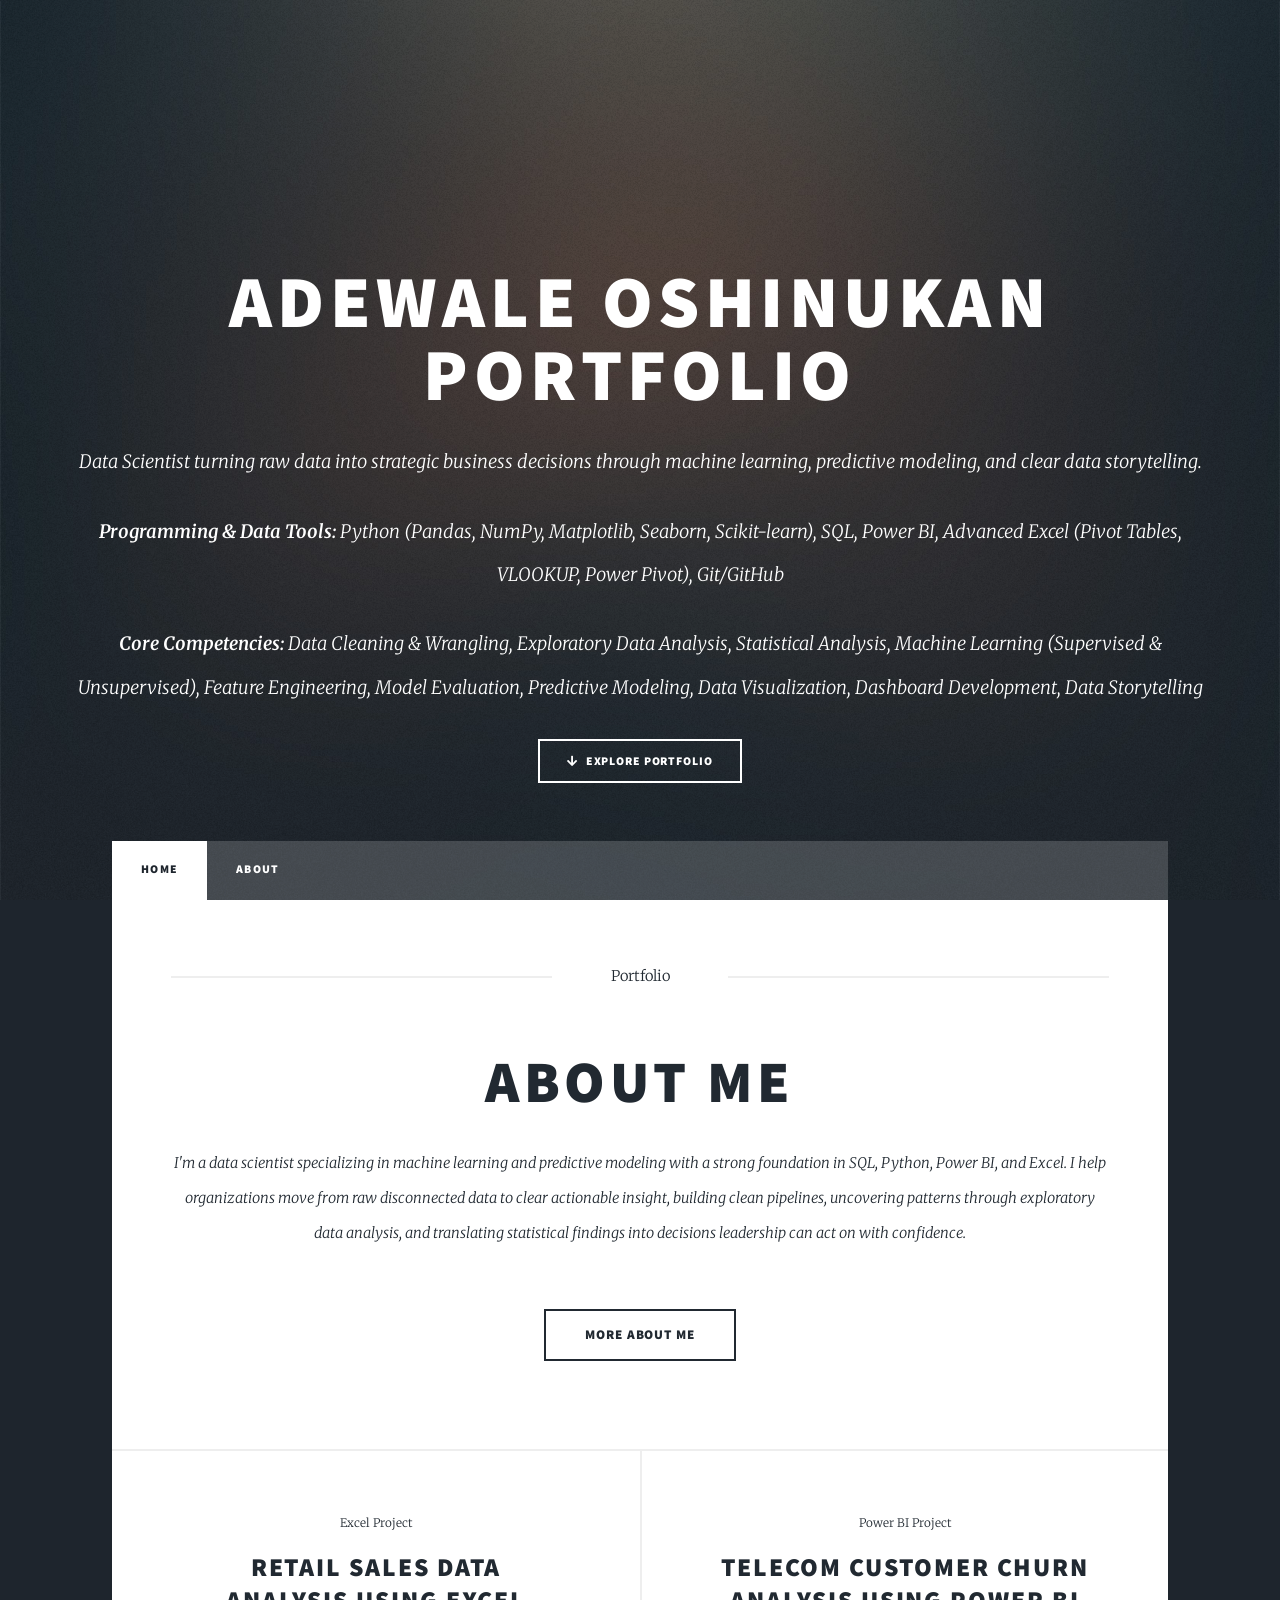
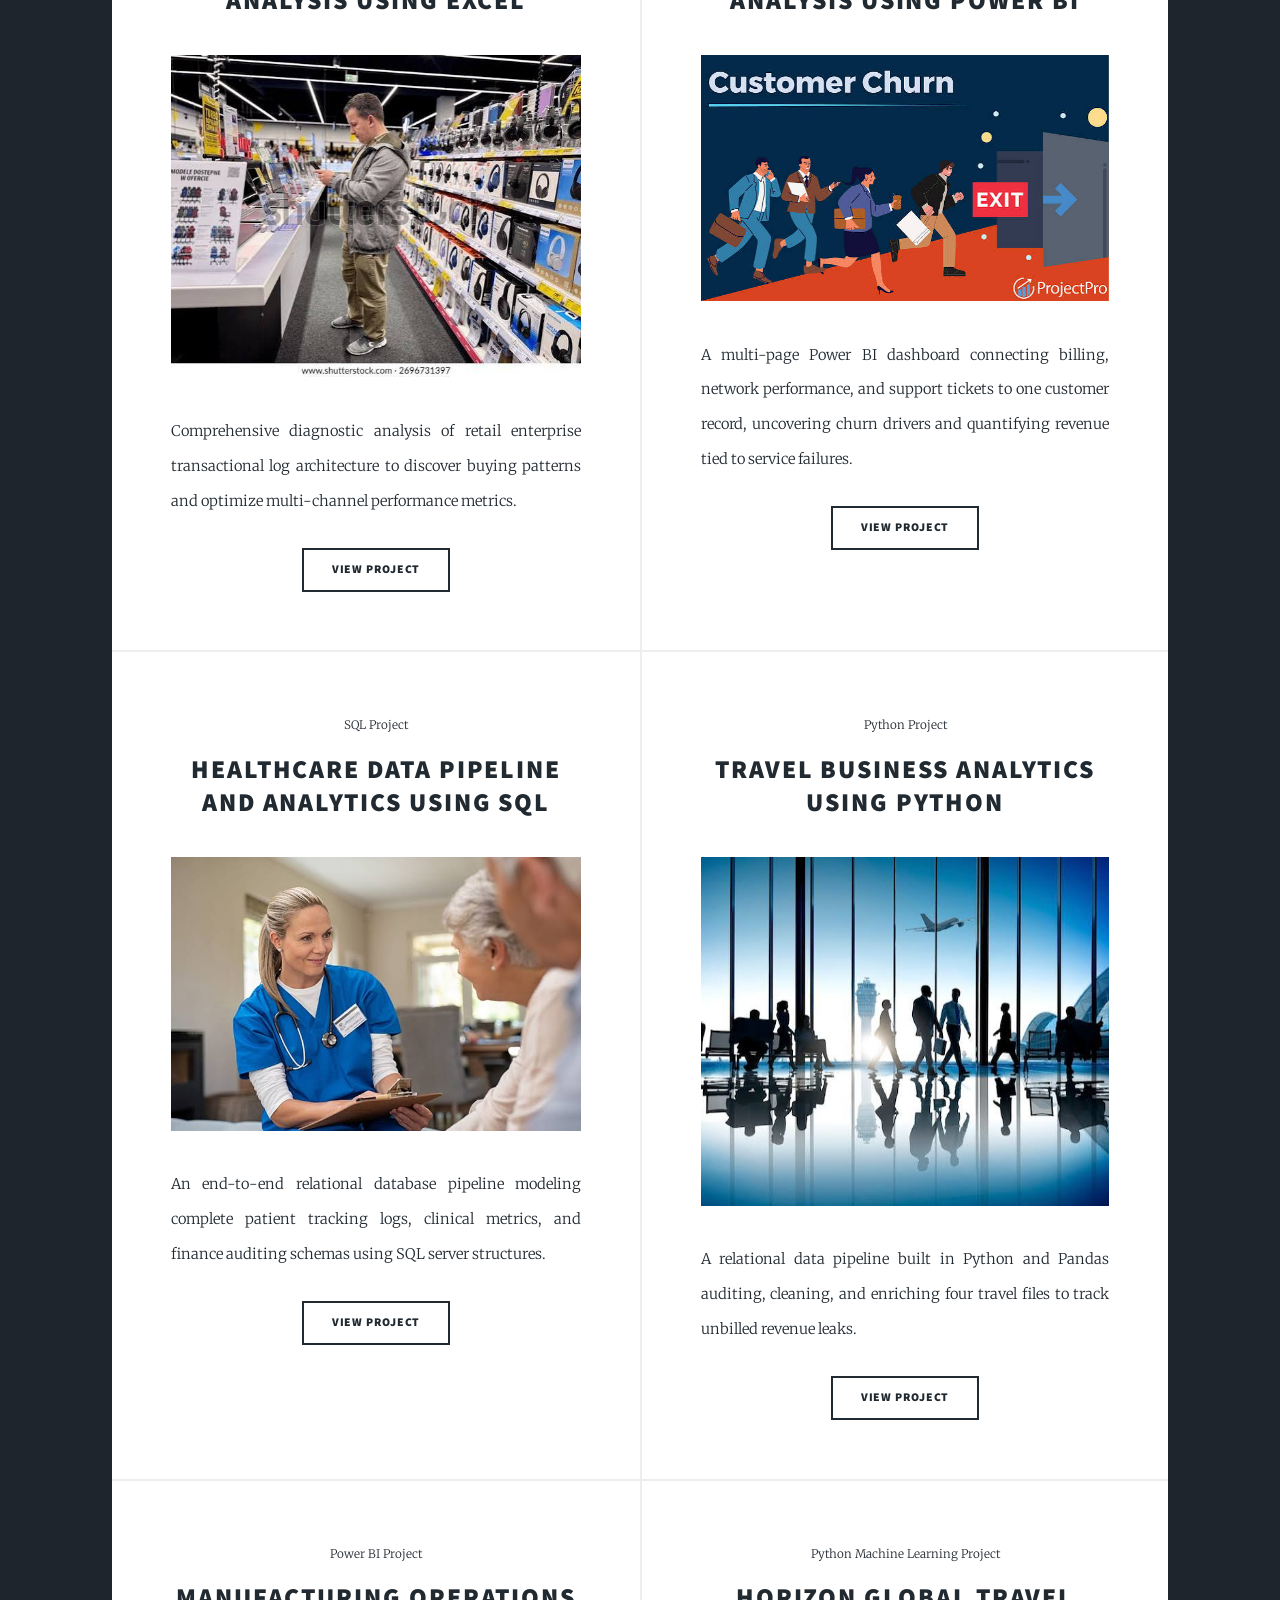
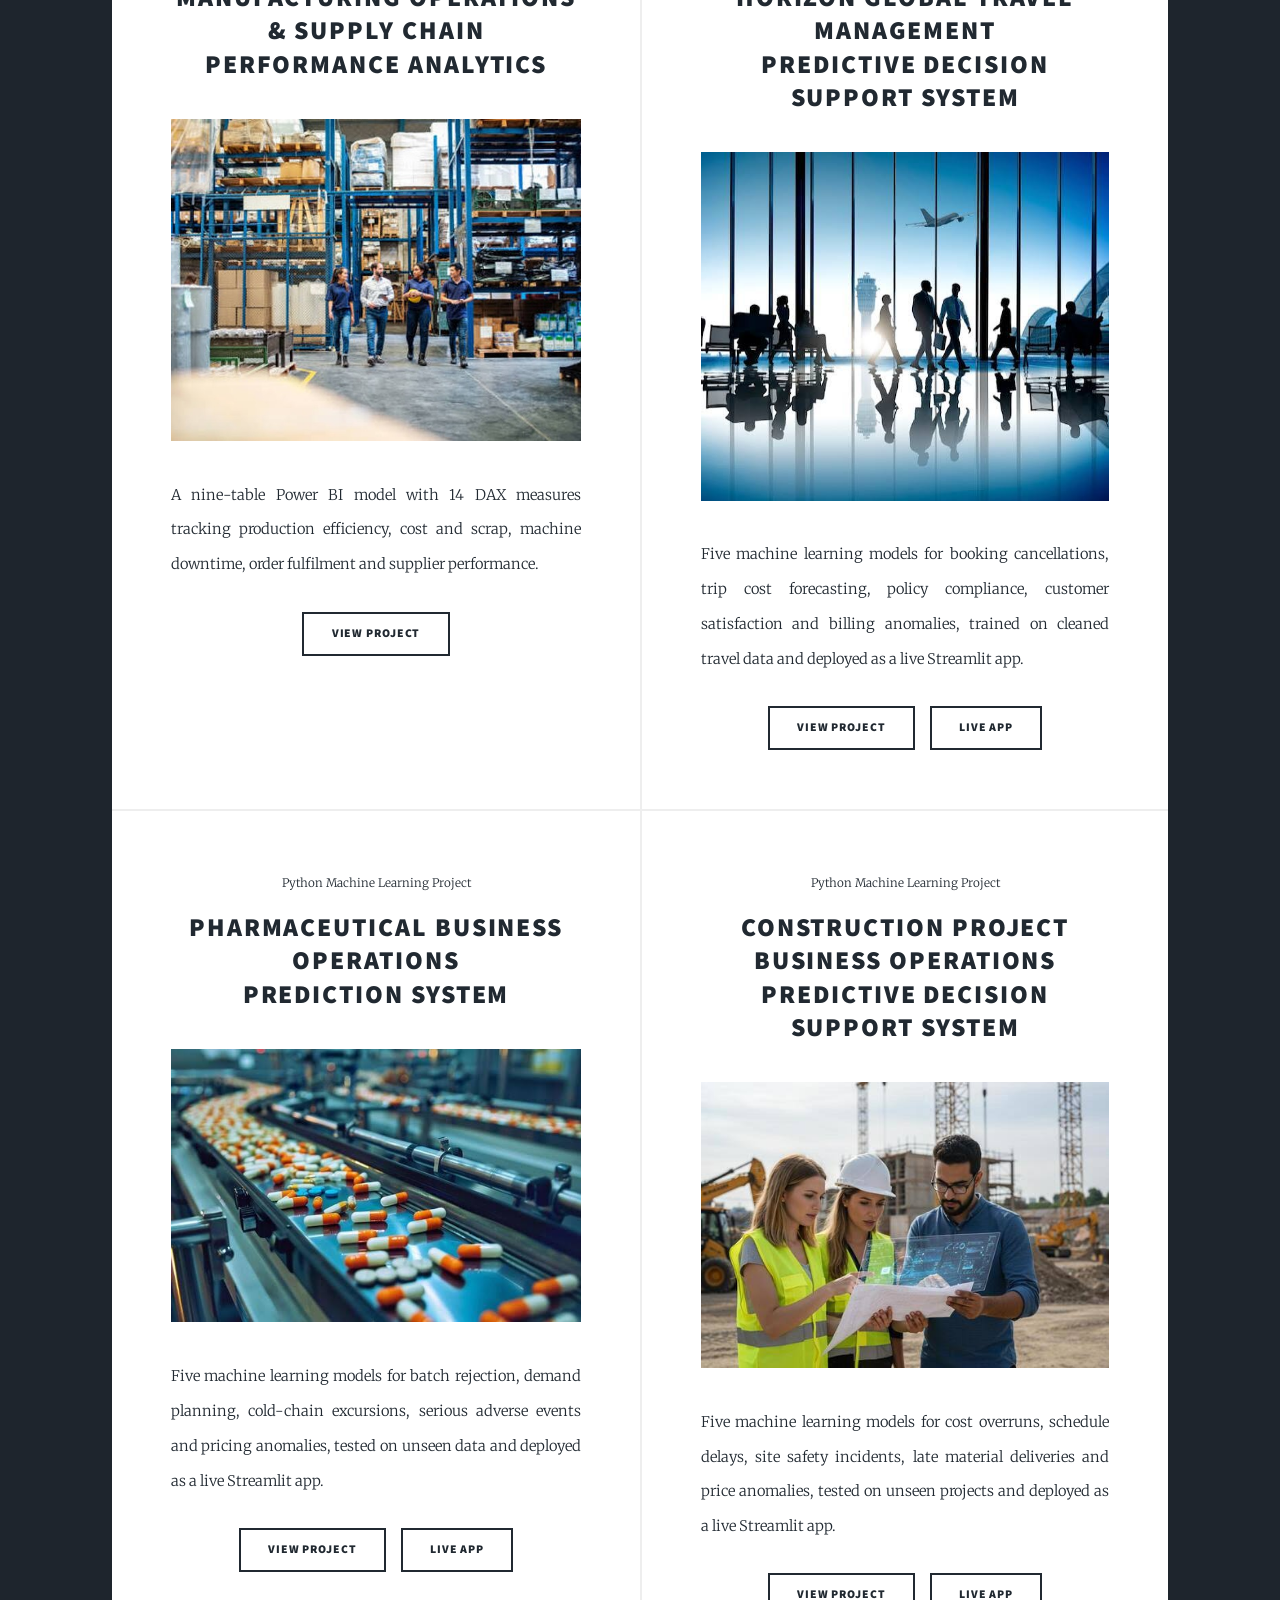
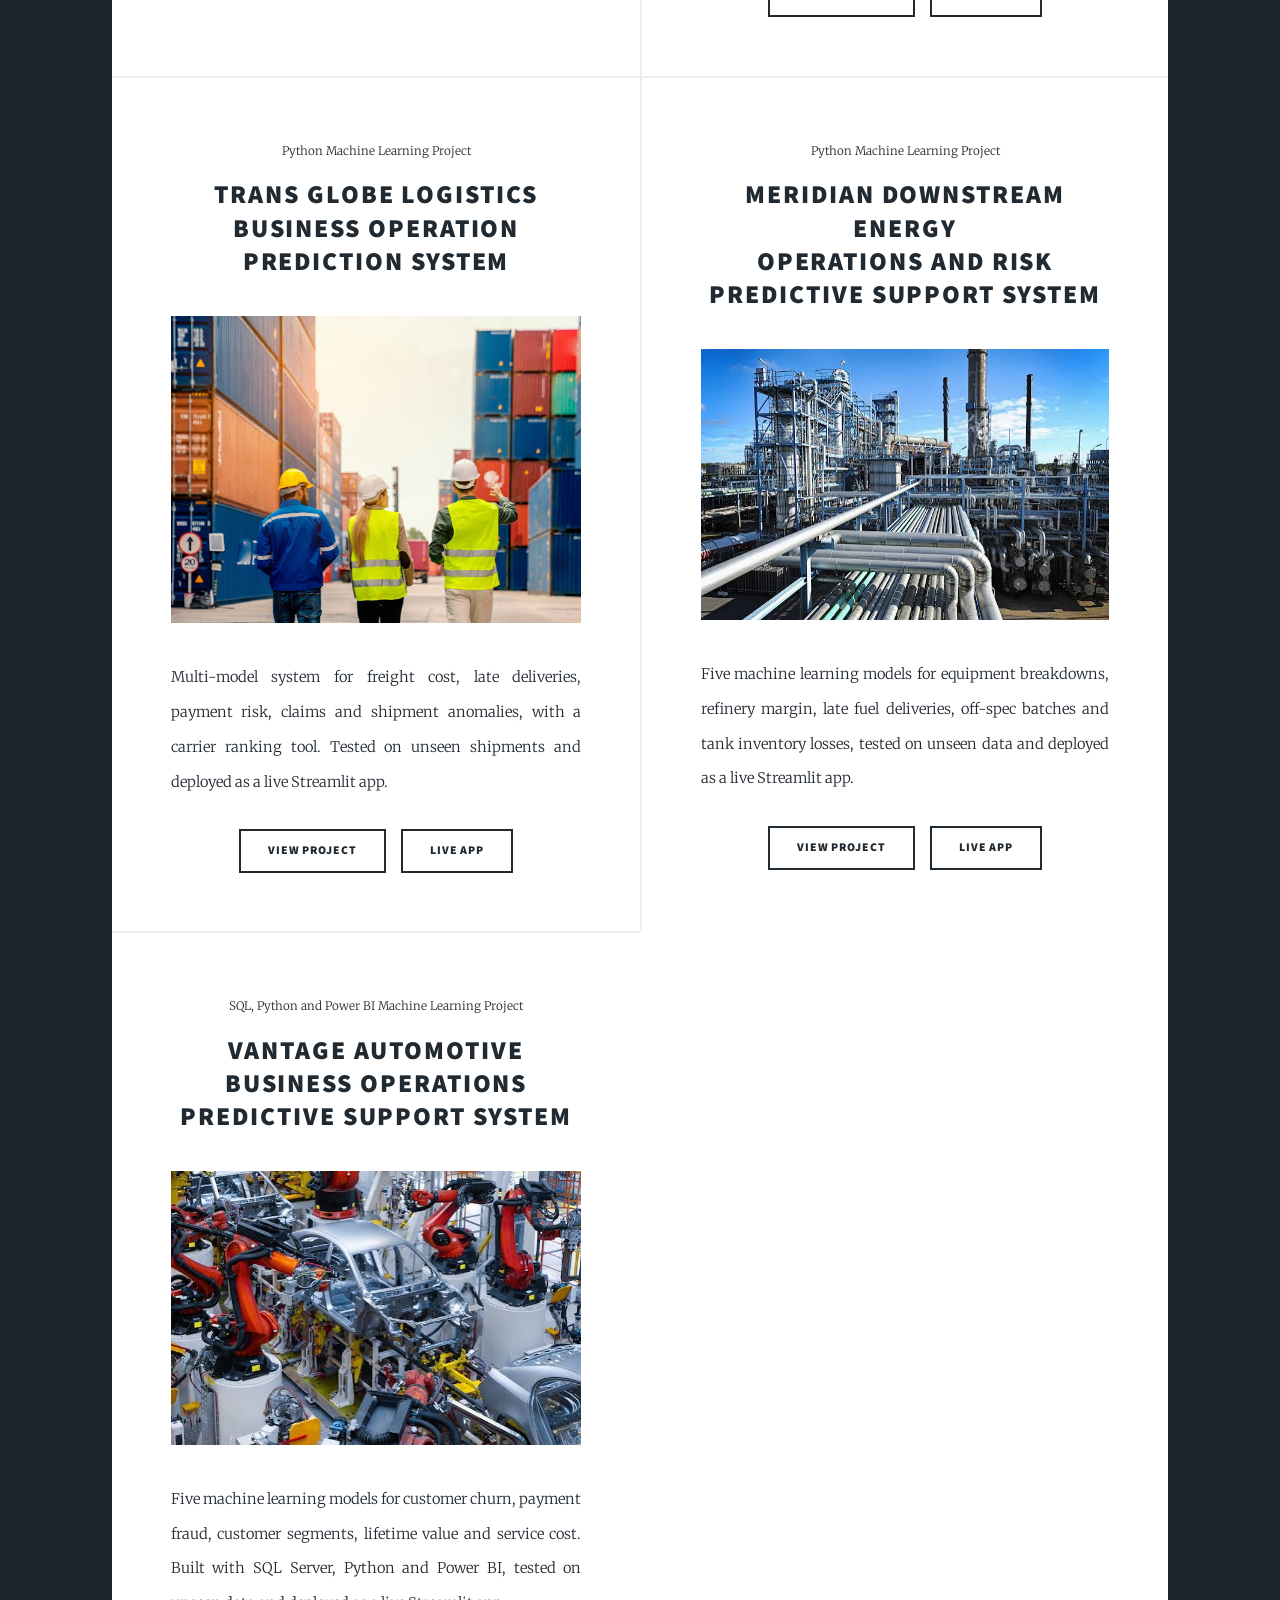
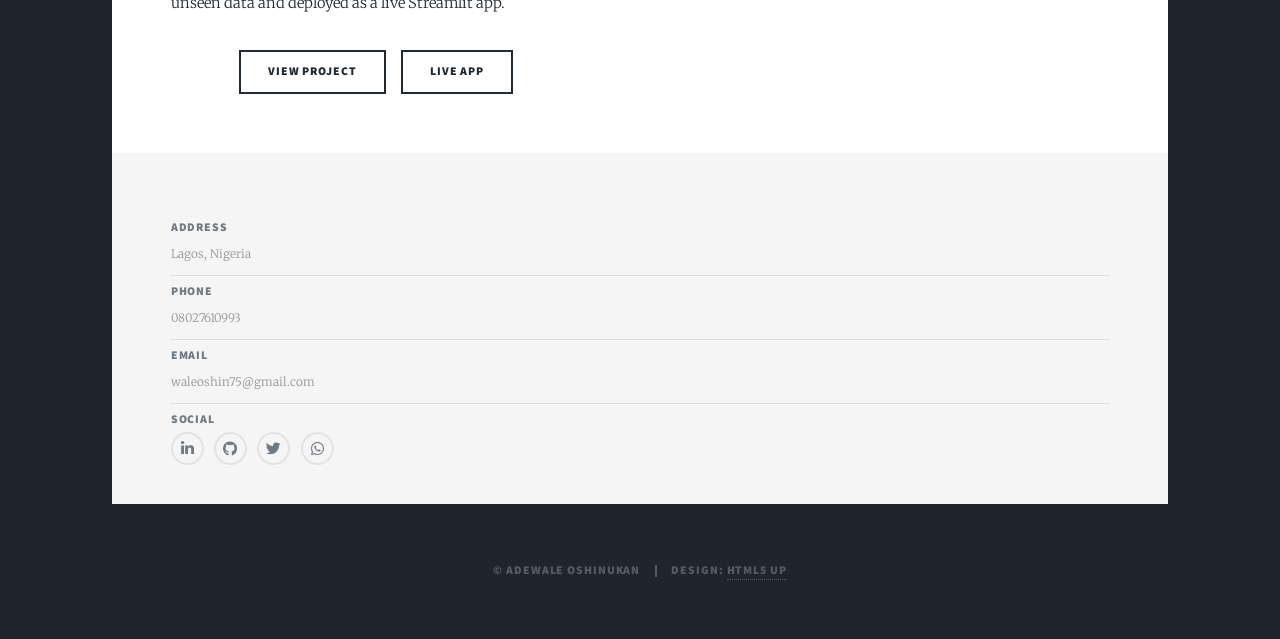
<file: index.html>
<!DOCTYPE HTML>
<!--
	Massively by HTML5 UP
	html5up.net | @ajlkn
	Free for personal and commercial use under the CCA 3.0 license (html5up.net/license)
	Customized for Adewale Oshinukan's Data Science Portfolio
-->
<html>
	<head>
		<title>Adewale Oshinukan | Data Scientist Portfolio</title>
		<meta charset="utf-8" />
		<meta name="viewport" content="width=device-width, initial-scale=1, user-scalable=no" />
		<link rel="stylesheet" href="assets/css/main.css" />
		<noscript><link rel="stylesheet" href="assets/css/noscript.css" /></noscript>
	</head>
	<body class="is-preload">

		<!-- Wrapper -->
			<div id="wrapper" class="fade-in">

				<!-- Intro -->
<div id="intro">
    <h1>ADEWALE OSHINUKAN<br />
    PORTFOLIO</h1>
    <p>Data Scientist turning raw data into strategic business decisions through machine learning, predictive modeling, and clear data storytelling.</p>
    <p><strong>Programming & Data Tools:</strong> Python (Pandas, NumPy, Matplotlib, Seaborn, Scikit-learn), SQL, Power BI, Advanced Excel (Pivot Tables, VLOOKUP, Power Pivot), Git/GitHub</p>
    <p><strong>Core Competencies:</strong> Data Cleaning & Wrangling, Exploratory Data Analysis, Statistical Analysis, Machine Learning (Supervised & Unsupervised), Feature Engineering, Model Evaluation, Predictive Modeling, Data Visualization, Dashboard Development, Data Storytelling</p>
    <ul class="actions">
        <li><a href="#nav" class="button icon solid fa-arrow-down scrolly">Explore Portfolio</a></li>
    </ul>
</div>


				<!-- Header -->
					<header id="header">
						<a href="index.html" class="logo">Adewale Oshinukan</a>
					</header>

				<!-- Nav -->
							<nav id="nav">
								<ul class="links">
									<li class="active"><a href="index.html">Home</a></li>
									<li><a href="generic.html">About</a></li>
								</ul>
							</nav>

				<!-- Main -->
					<div id="main">

						<!-- About / Intro -->
							<article class="post featured">
								<header class="major">
									<span class="date">Portfolio</span>
									<h2><a href="generic.html">About Me</a></h2>
									<p>I'm a data scientist specializing in machine learning and predictive modeling with a strong foundation in SQL, Python, Power BI, and Excel. I help organizations move from raw disconnected data to clear actionable insight, building clean pipelines, uncovering patterns through exploratory data analysis, and translating statistical findings into decisions leadership can act on with confidence.</p>
                                </header>
								<ul class="actions special">
									<li><a href="generic.html" class="button large">More About Me</a></li>
								</ul>
							</article>

						<!-- Projects -->
							<section class="posts">
								<article>
	                                <header>
		                                <span class="date">Excel Project</span>
		                                <h2><a href="https://github.com/waleoshin75-sketch/Retail-Sales-Performance-Analysis" target="_blank">RETAIL SALES DATA<br />
		                                ANALYSIS USING EXCEL</a></h2>
	                                </header>
	                                <a href="https://github.com/waleoshin75-sketch/Retail-Sales-Performance-Analysis" class="image fit" target="_blank"><img src="images/excel-project.jpg" alt="Excel Sales Dashboard" /></a>
									<p>Comprehensive diagnostic analysis of retail enterprise transactional log architecture to discover buying patterns and optimize multi-channel performance metrics.</p>
	                                <ul class="actions special">
		                                <li><a href="https://github.com/waleoshin75-sketch/Retail-Sales-Performance-Analysis" class="button" target="_blank">View Project</a></li>
	                                </ul>
                                    </article>
									<article>
									<header>
										<span class="date">Power BI Project</span>
										<h2><a href="https://github.com/waleoshin75-sketch/TELECON-CHURN-SLA-ANALYSIS" target="_blank">TELECOM CUSTOMER CHURN<br />
                                        ANALYSIS USING POWER BI</a></h2>
									</header>
									<a href="https://github.com/waleoshin75-sketch/TELECON-CHURN-SLA-ANALYSIS" class="image fit" target="_blank"><img src="images/powerbi-project.jpg" alt="Power BI Dashboard" /></a>
									<p>A multi-page Power BI dashboard connecting billing, network performance, and support tickets to one customer record, uncovering churn drivers and quantifying revenue tied to service failures.</p>
									<ul class="actions special">
										<li><a href="https://github.com/waleoshin75-sketch/TELECON-CHURN-SLA-ANALYSIS" class="button" target="_blank">View Project</a></li>
									</ul>
								</article>
								<article>
	                                <header>
		                                <span class="date">SQL Project</span>
		                                <h2><a href="https://github.com/waleoshin75-sketch/Healthcare-Data-Pipeline-and-Analytics-Using-SQL" target="_blank">HEALTHCARE DATA PIPELINE<br />
		                                AND ANALYTICS USING SQL</a></h2>
										</header>
										<a href="https://github.com/waleoshin75-sketch/Healthcare-Data-Pipeline-and-Analytics-Using-SQL" class="image fit" target="_blank"><img src="images/sql-project.jpg" alt="SQL Database Architecture" /></a>
										<p>An end-to-end relational database pipeline modeling complete patient tracking logs, clinical metrics, and finance auditing schemas using SQL server structures.</p>
										<ul class="actions special">
											<li><a href="https://github.com/waleoshin75-sketch/Healthcare-Data-Pipeline-and-Analytics-Using-SQL" class="button" target="_blank">View Project</a></li>
										</ul>
									</article>
									<article>
									<header>
										<span class="date">Python Project</span>
										<h2><a href="https://github.com/waleoshin75-sketch/TRAVEL-BUSINESS-ANALYTICS-USING-PYTHON" target="_blank">Travel Business Analytics<br />
										Using Python</a></h2>
									</header>
									<a href="https://github.com/waleoshin75-sketch/TRAVEL-BUSINESS-ANALYTICS-USING-PYTHON" class="image fit" target="_blank"><img src="images/python-project.jpg" alt="Business travel visual" /></a>
									<p>A relational data pipeline built in Python and Pandas auditing, cleaning, and enriching four travel files to track unbilled revenue leaks.</p>
									<ul class="actions special">
										<li><a href="https://github.com/waleoshin75-sketch/TRAVEL-BUSINESS-ANALYTICS-USING-PYTHON" class="button" target="_blank">View Project</a></li>
									</ul>
								</article>
								<article>
									<header>
										<span class="date">Power BI Project</span>
										<h2><a href="https://github.com/waleoshin75-sketch/Manufacturing-Operations-and-Supply-Chain-Performance-Analytics" target="_blank">MANUFACTURING OPERATIONS &amp; SUPPLY CHAIN<br />
										PERFORMANCE ANALYTICS</a></h2>
									</header>
									<a href="https://github.com/waleoshin75-sketch/Manufacturing-Operations-and-Supply-Chain-Performance-Analytics" class="image fit" target="_blank"><img src="images/manufacturing-project.jpg" alt="Manufacturing warehouse operations" /></a>
									<p>A nine-table Power BI model with 14 DAX measures tracking production efficiency, cost and scrap, machine downtime, order fulfilment and supplier performance.</p>
									<ul class="actions special">
										<li><a href="https://github.com/waleoshin75-sketch/Manufacturing-Operations-and-Supply-Chain-Performance-Analytics" class="button" target="_blank">View Project</a></li>
									</ul>
								</article>
									<article>
										<header>
											<span class="date">Python Machine Learning Project</span>
											<h2><a href="https://github.com/waleoshin75-sketch/Horizon-Global-Travel-Management-Predicting-Cancellations-Cost-Policy-Compliance-and-Service-Quality" target="_blank">Horizon Global Travel Management<br />
											Predictive Decision Support System</a></h2>
										</header>
										<a href="https://github.com/waleoshin75-sketch/Horizon-Global-Travel-Management-Predicting-Cancellations-Cost-Policy-Compliance-and-Service-Quality" class="image fit" target="_blank"><img src="images/python-project.jpg" alt="Travel management machine learning project" /></a>
										<p>Five machine learning models for booking cancellations, trip cost forecasting, policy compliance, customer satisfaction and billing anomalies, trained on cleaned travel data and deployed as a live Streamlit app.</p>
										<ul class="actions special">
											<li><a href="https://github.com/waleoshin75-sketch/Horizon-Global-Travel-Management-Predicting-Cancellations-Cost-Policy-Compliance-and-Service-Quality" class="button" target="_blank">View Project</a></li>
											<li><a href="https://horizonglobaltravelmanagementpredictivedecisionsupportsystem.streamlit.app/" class="button" target="_blank">Live App</a></li>
										</ul>
									</article>
									<article>
										<header>
											<span class="date">Python Machine Learning Project</span>
											<h2><a href="https://github.com/waleoshin75-sketch/veridian-pharma-global-predictive-decision-support-system-" target="_blank">Pharmaceutical Business Operations<br />
											Prediction System</a></h2>
										</header>
										<a href="https://github.com/waleoshin75-sketch/veridian-pharma-global-predictive-decision-support-system-" class="image fit" target="_blank"><img src="images/pharma-project.jpg" alt="Pharmaceutical business operations prediction system" /></a>
										<p>Five machine learning models for batch rejection, demand planning, cold-chain excursions, serious adverse events and pricing anomalies, tested on unseen data and deployed as a live Streamlit app.</p>
										<ul class="actions special">
											<li><a href="https://github.com/waleoshin75-sketch/veridian-pharma-global-predictive-decision-support-system-" class="button" target="_blank">View Project</a></li>
											<li><a href="https://veridianpharmaglobalpredictionsupportsystem.streamlit.app" class="button" target="_blank">Live App</a></li>
										</ul>
									</article>
									<article>
										<header>
											<span class="date">Python Machine Learning Project</span>
											<h2><a href="https://github.com/waleoshin75-sketch/construction-project-business-operations-predictive-support-system" target="_blank">Construction Project Business Operations<br />
											Predictive Decision Support System</a></h2>
										</header>
										<a href="https://github.com/waleoshin75-sketch/construction-project-business-operations-predictive-support-system" class="image fit" target="_blank"><img src="images/construction-project.jpg" alt="Construction project business operations predictive decision support system" /></a>
										<p>Five machine learning models for cost overruns, schedule delays, site safety incidents, late material deliveries and price anomalies, tested on unseen projects and deployed as a live Streamlit app.</p>
										<ul class="actions special">
											<li><a href="https://github.com/waleoshin75-sketch/construction-project-business-operations-predictive-support-system" class="button" target="_blank">View Project</a></li>
											<li><a href="https://construction-project-business-operations-predictive-support-sy.streamlit.app/" class="button" target="_blank">Live App</a></li>
										</ul>
									</article>
									<article>
										<header>
											<span class="date">Python Machine Learning Project</span>
											<h2><a href="https://github.com/waleoshin75-sketch/Trans-Globe-Logistics-Business-Operation-Prediction-System" target="_blank">Trans Globe Logistics Business Operation<br />
											Prediction System</a></h2>
										</header>
										<a href="https://github.com/waleoshin75-sketch/Trans-Globe-Logistics-Business-Operation-Prediction-System" class="image fit" target="_blank"><img src="images/logistics-project.jpg" alt="Trans Globe Logistics business operation prediction system" /></a>
										<p>Multi-model system for freight cost, late deliveries, payment risk, claims and shipment anomalies, with a carrier ranking tool. Tested on unseen shipments and deployed as a live Streamlit app.</p>
										<ul class="actions special">
											<li><a href="https://github.com/waleoshin75-sketch/Trans-Globe-Logistics-Business-Operation-Prediction-System" class="button" target="_blank">View Project</a></li>
											<li><a href="https://trans-globe-logistics-business-operation-prediction-system-9yr.streamlit.app/" class="button" target="_blank">Live App</a></li>
										</ul>
									</article>
									<article>
										<header>
											<span class="date">Python Machine Learning Project</span>
											<h2><a href="https://github.com/waleoshin75-sketch/Meridian-Downstream-Energy-Operations-and-Risk-Predictive-Support-System" target="_blank">Meridian Downstream Energy<br />
											Operations and Risk Predictive Support System</a></h2>
										</header>
										<a href="https://github.com/waleoshin75-sketch/Meridian-Downstream-Energy-Operations-and-Risk-Predictive-Support-System" class="image fit" target="_blank"><img src="images/meridian-project.jpg" alt="Meridian Downstream Energy operations and risk predictive support system" /></a>
										<p>Five machine learning models for equipment breakdowns, refinery margin, late fuel deliveries, off-spec batches and tank inventory losses, tested on unseen data and deployed as a live Streamlit app.</p>
										<ul class="actions special">
											<li><a href="https://github.com/waleoshin75-sketch/Meridian-Downstream-Energy-Operations-and-Risk-Predictive-Support-System" class="button" target="_blank">View Project</a></li>
											<li><a href="https://meridiandownstreamenergyoperationsandriskpredictivesupportsys.streamlit.app/" class="button" target="_blank">Live App</a></li>
										</ul>
									</article>
									<article>
										<header>
											<span class="date">SQL, Python and Power BI Machine Learning Project</span>
											<h2><a href="https://github.com/waleoshin75-sketch/Vantage-Automotive-Business-Operations-Predictive-Support-System" target="_blank">Vantage Automotive<br />
											Business Operations Predictive Support System</a></h2>
										</header>
										<a href="https://github.com/waleoshin75-sketch/Vantage-Automotive-Business-Operations-Predictive-Support-System" class="image fit" target="_blank"><img src="images/vantage-project.jpg" alt="Vantage Automotive business operations predictive support system" /></a>
										<p>Five machine learning models for customer churn, payment fraud, customer segments, lifetime value and service cost. Built with SQL Server, Python and Power BI, tested on unseen data and deployed as a live Streamlit app.</p>
										<ul class="actions special">
											<li><a href="https://github.com/waleoshin75-sketch/Vantage-Automotive-Business-Operations-Predictive-Support-System" class="button" target="_blank">View Project</a></li>
											<li><a href="https://vantage-automotive-business-operations-predictive-support-syst.streamlit.app/" class="button" target="_blank">Live App</a></li>
										</ul>
									</article>
							</section>

					</div>

				<!-- Footer -->
					<footer id="footer" style="display: block; width: 100%;">

						<section class="contact" style="width: 100%;">
							<div class="alt" style="border-bottom: solid 1px rgba(0, 0, 0, 0.1); padding: 0.5rem 0;">
								<h3>Address</h3>
								<p>Lagos, Nigeria</p>
							</div>
							<div style="border-bottom: solid 1px rgba(0, 0, 0, 0.1); padding: 0.5rem 0;">
								<h3>Phone</h3>
								<p>08027610993</p>
							</div>
							<div style="border-bottom: solid 1px rgba(0, 0, 0, 0.1); padding: 0.5rem 0;">
								<h3>Email</h3>
								<p>waleoshin75@gmail.com</p>
							</div>
							<div style="padding: 0.5rem 0;">
								<h3>Social</h3>
								<ul class="icons alt">
									<li><a href="https://linkedin.com" class="icon brands fa-linkedin-in" target="_blank"><span class="label">LinkedIn</span></a></li>
									<li><a href="https://github.com/waleoshin75-sketch" class="icon brands fa-github" target="_blank"><span class="label">GitHub</span></a></li>
									<li><a href="https://x.com" class="icon brands fa-twitter" target="_blank"><span class="label">Twitter</span></a></li>
									<li><a href="https://wa.me" class="icon brands fa-whatsapp" target="_blank"><span class="label">WhatsApp</span></a></li>
								</ul>
							</div>
						</section>

					</footer>

				<!-- Copyright -->
					<div id="copyright">
						<ul><li>&copy; Adewale Oshinukan</li><li>Design: <a href="https://html5up.net">HTML5 UP</a></li></ul>
					</div>

			</div>

		<!-- Scripts -->
			<script src="assets/js/jquery.min.js"></script>
			<script src="assets/js/jquery.scrollex.min.js"></script>
			<script src="assets/js/jquery.scrolly.min.js"></script>
			<script src="assets/js/browser.min.js"></script>
			<script src="assets/js/breakpoints.min.js"></script>
			<script src="assets/js/util.js"></script>
			<script src="assets/js/main.js"></script>

	</body>
</html>
</file>
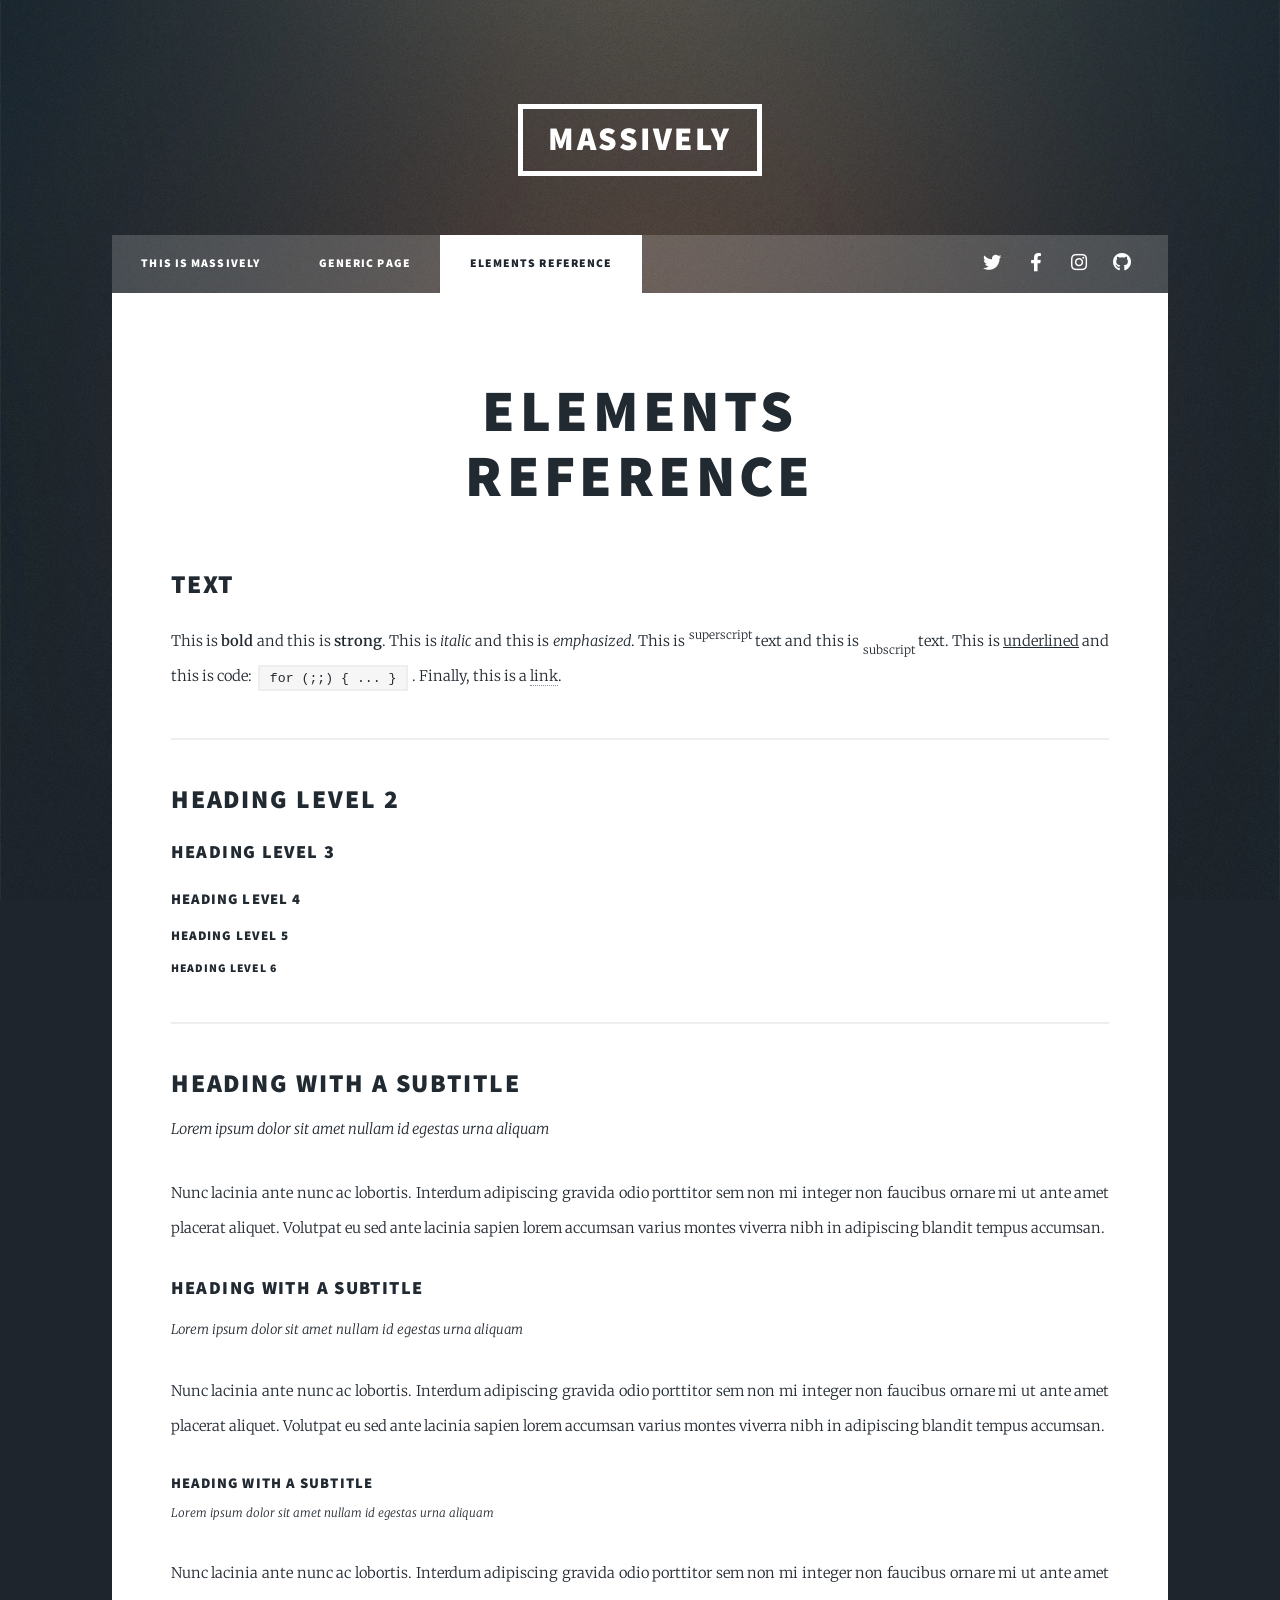
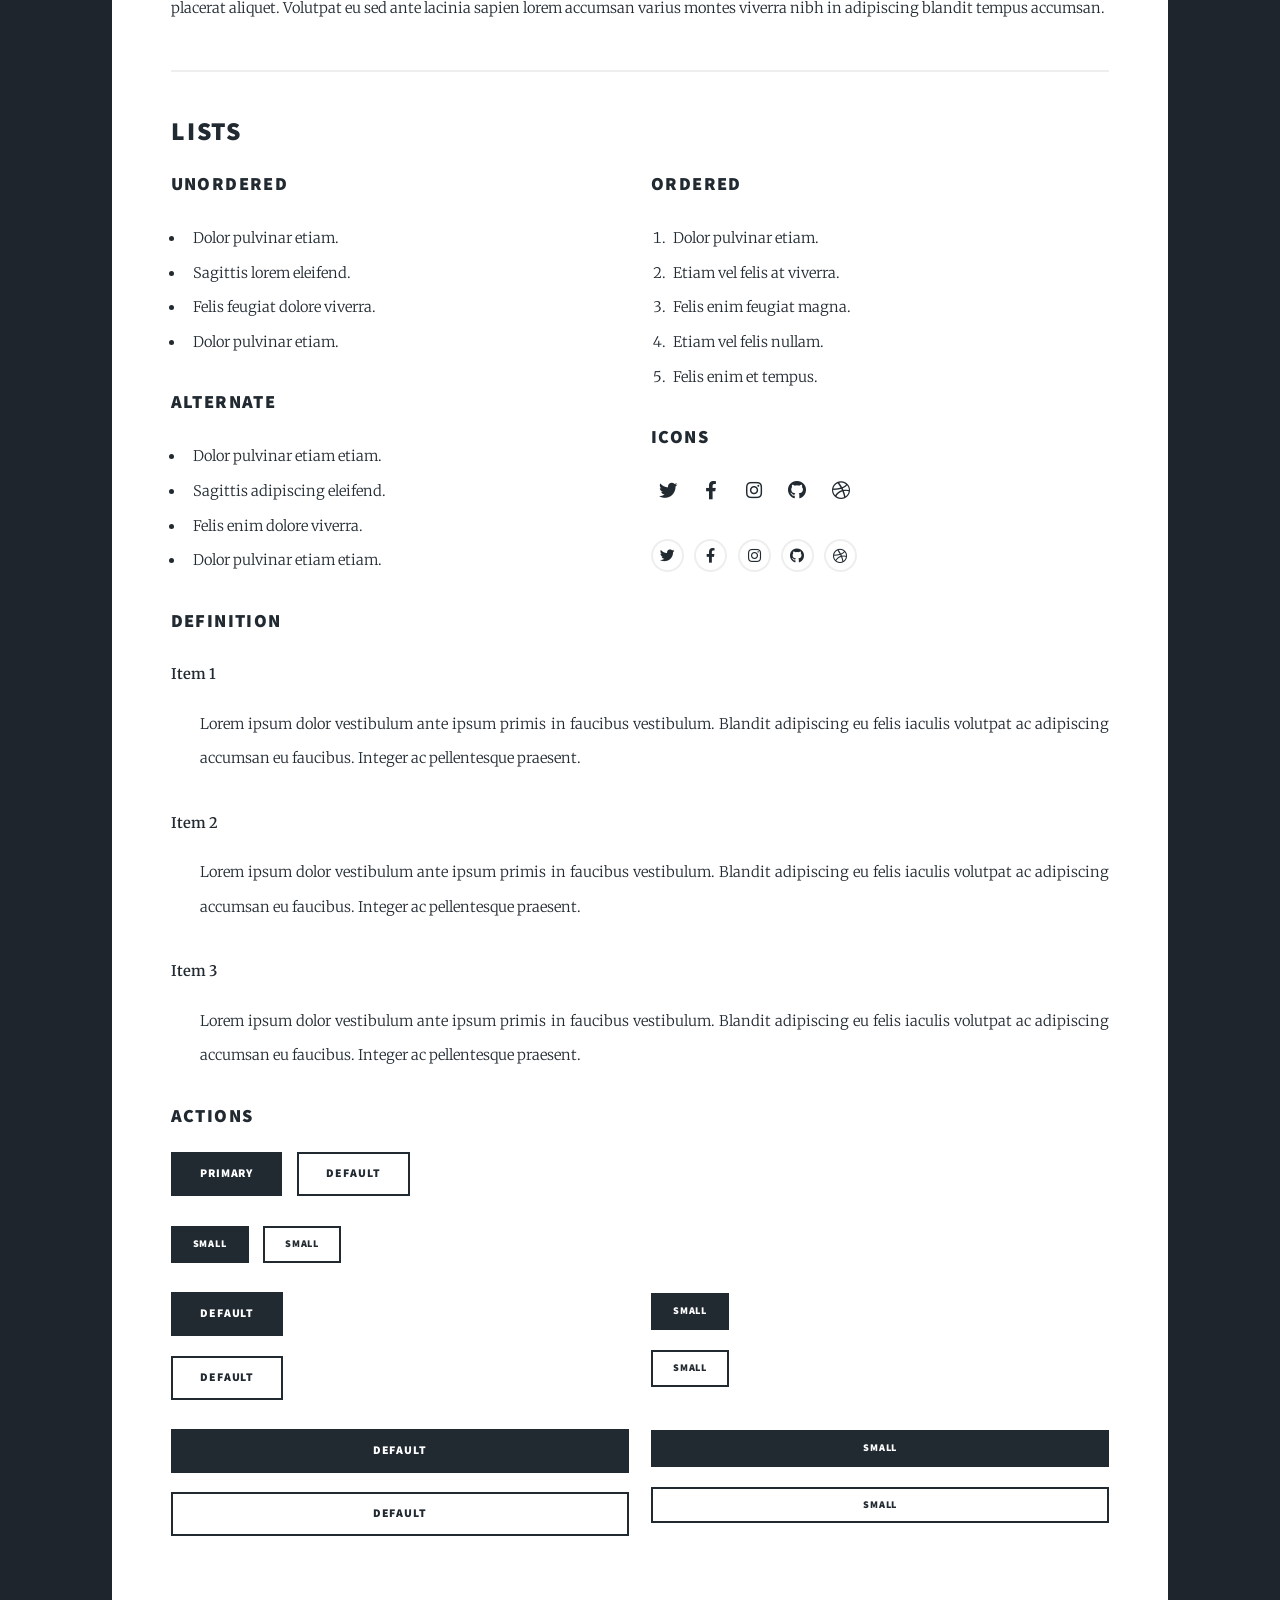
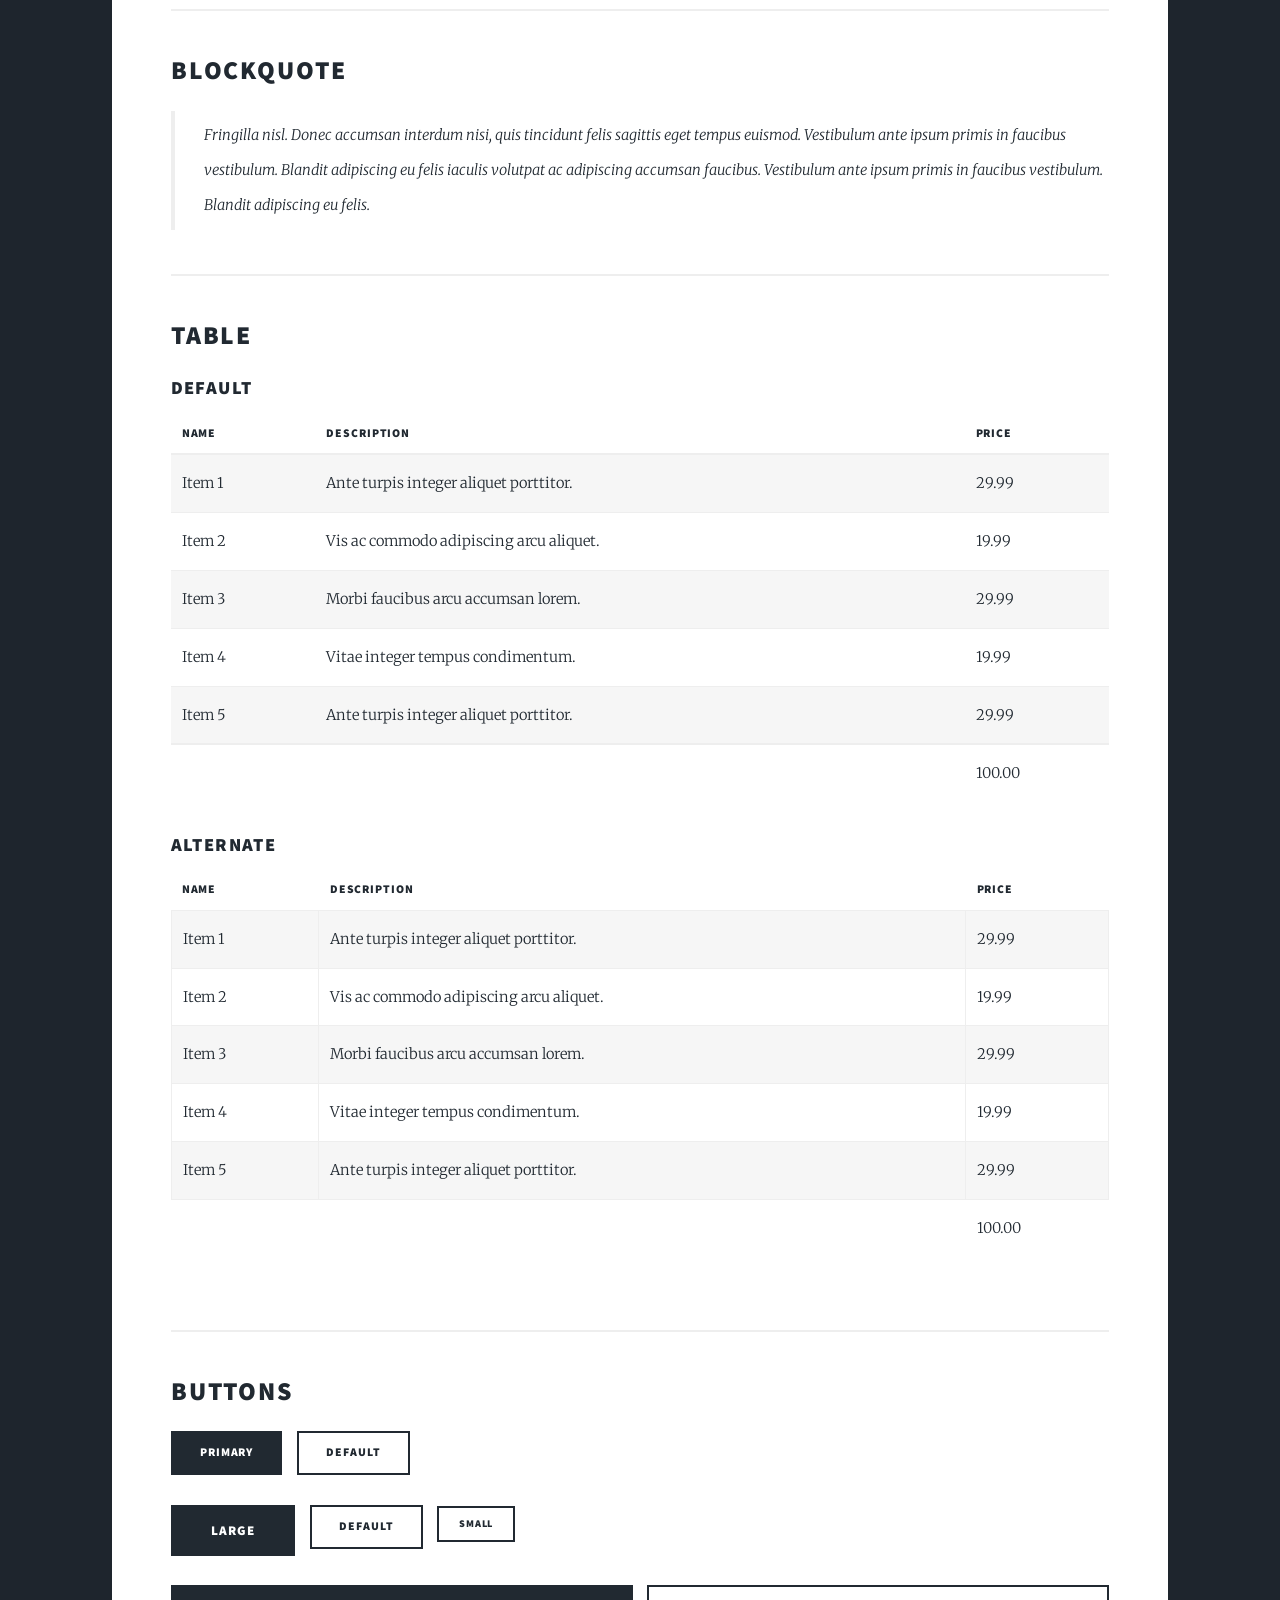
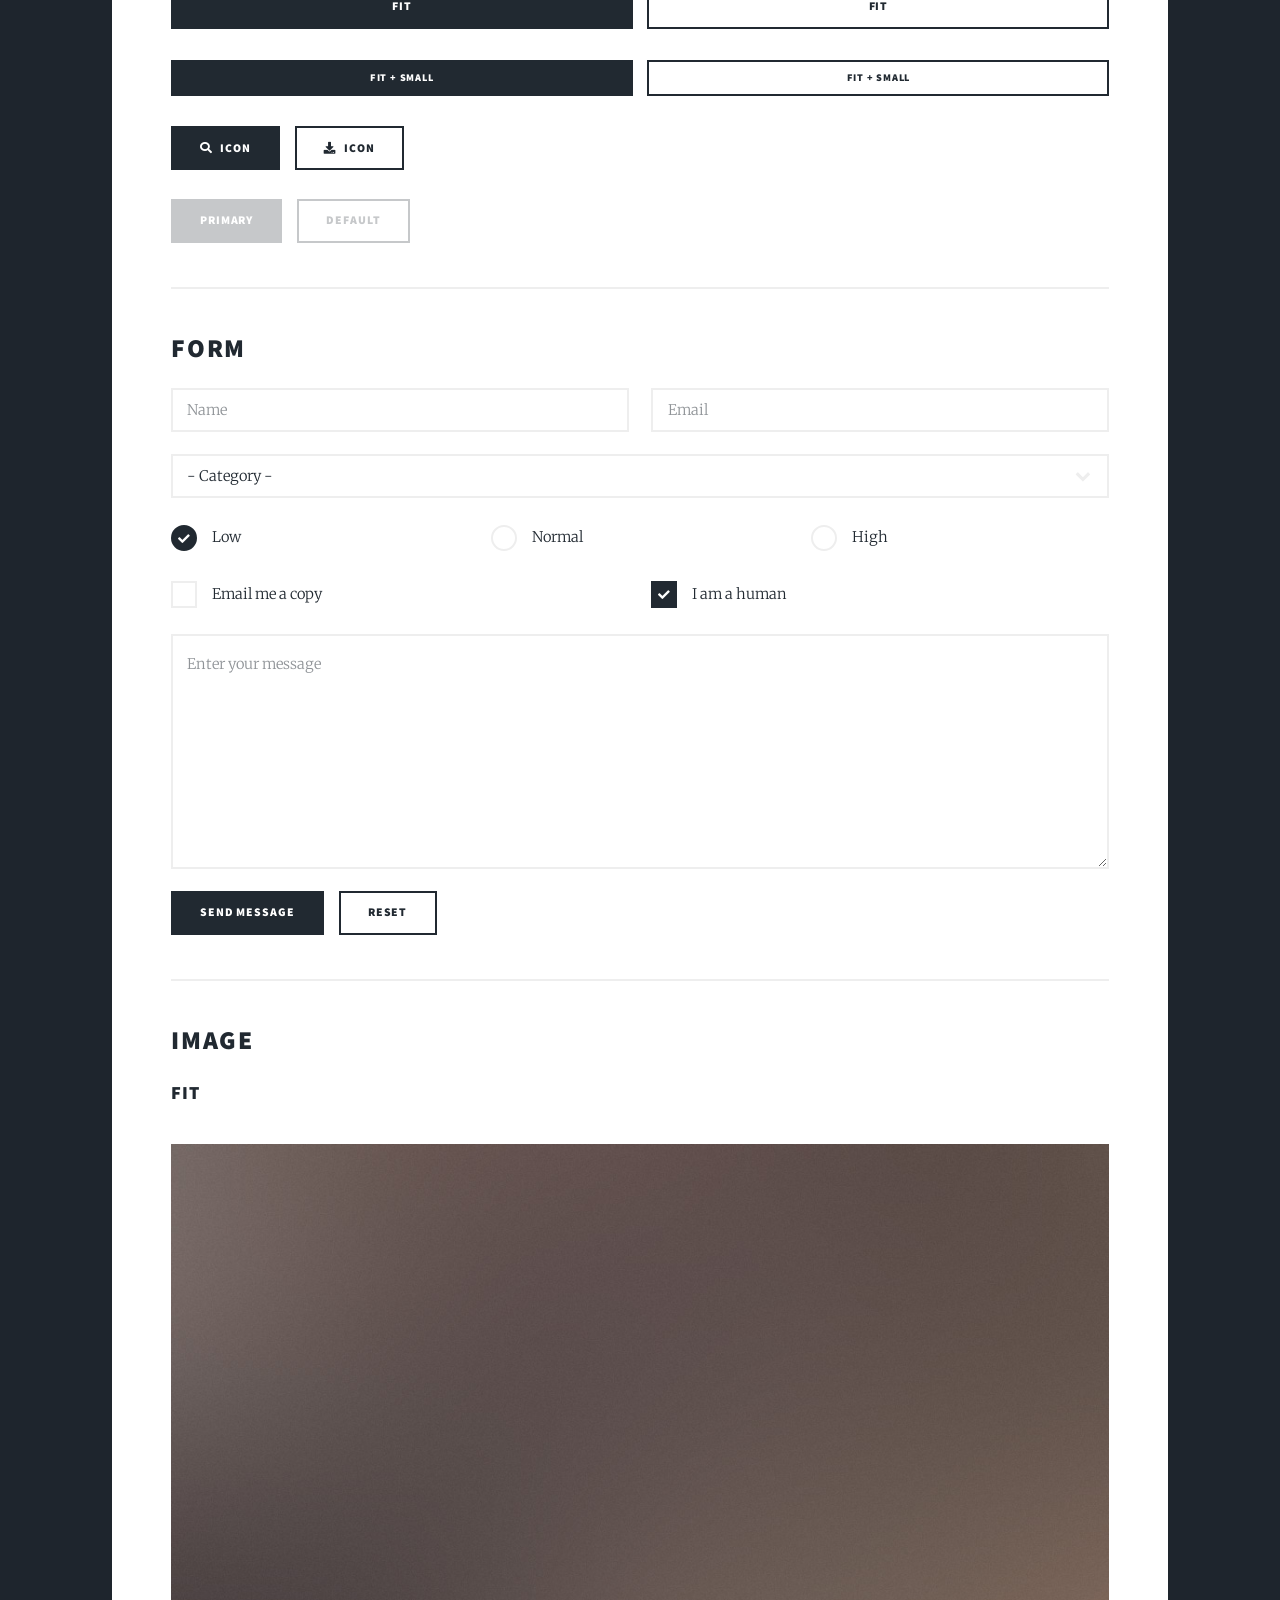
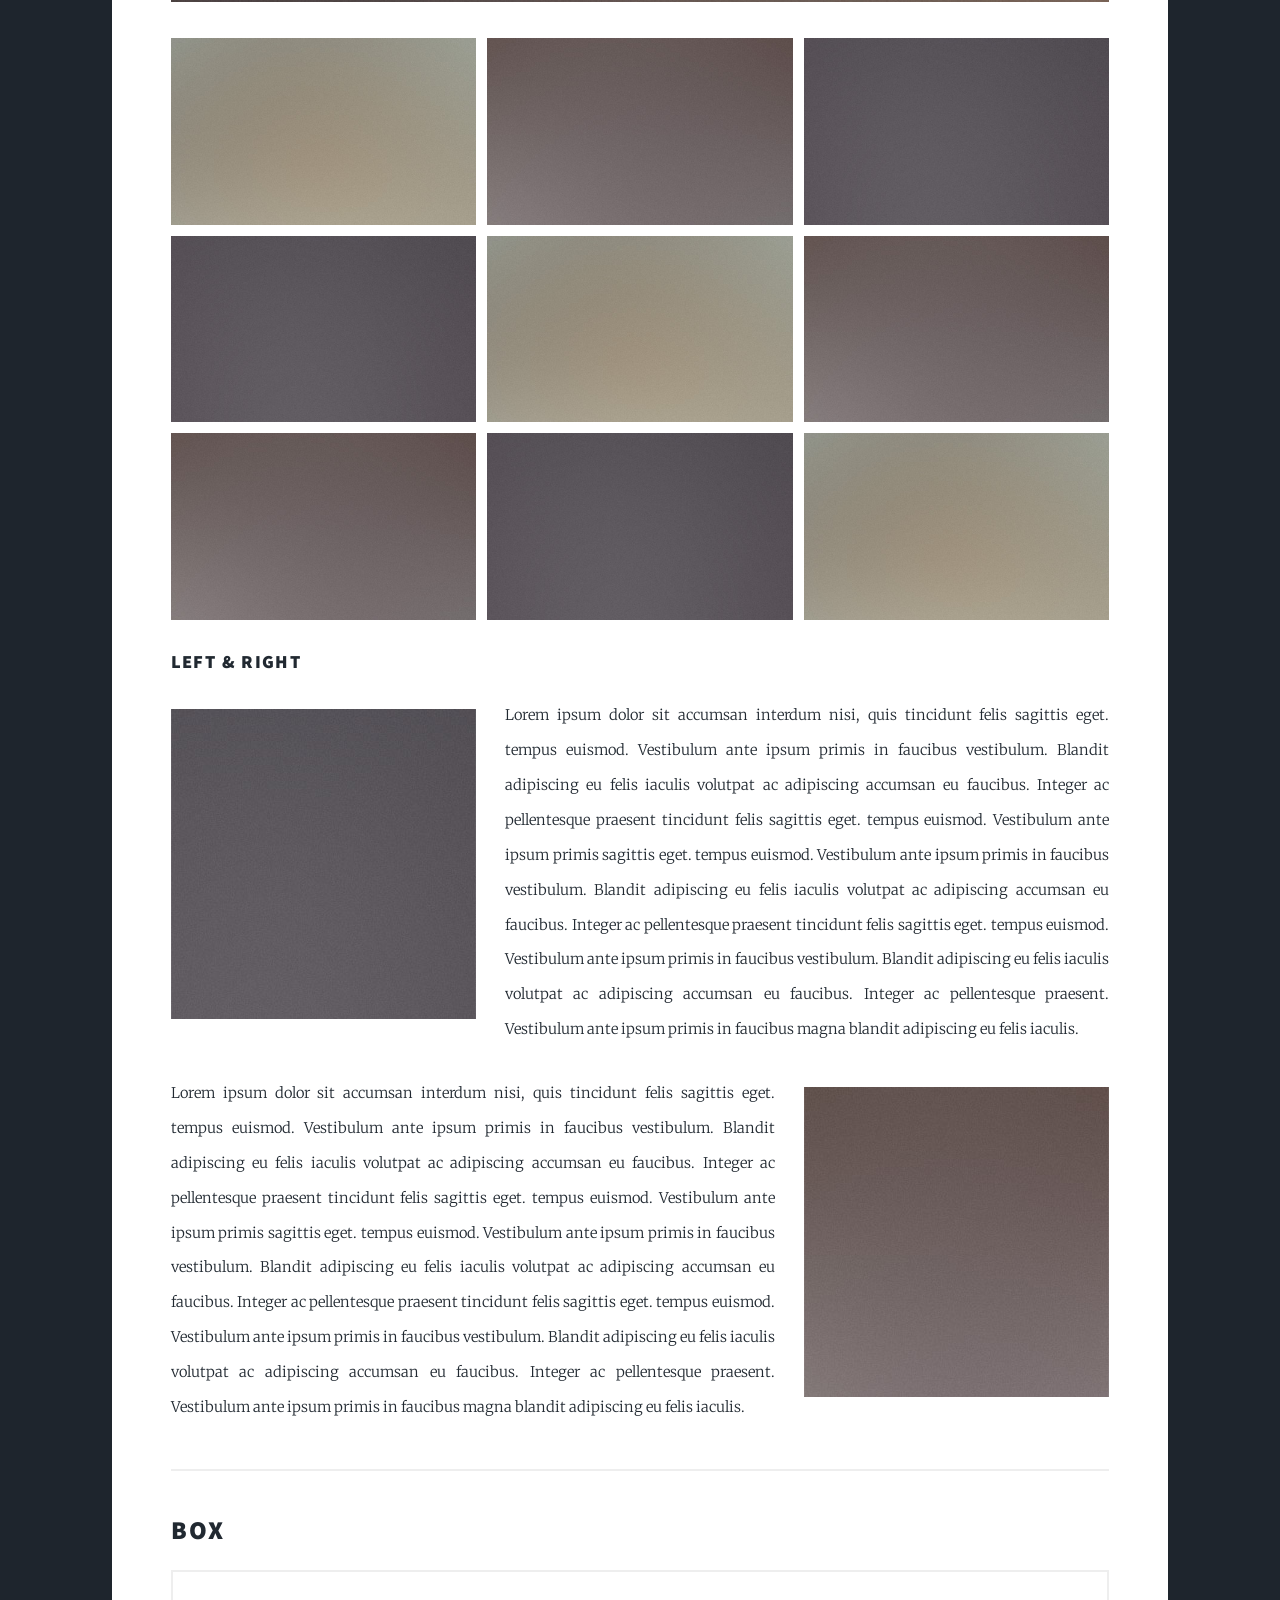
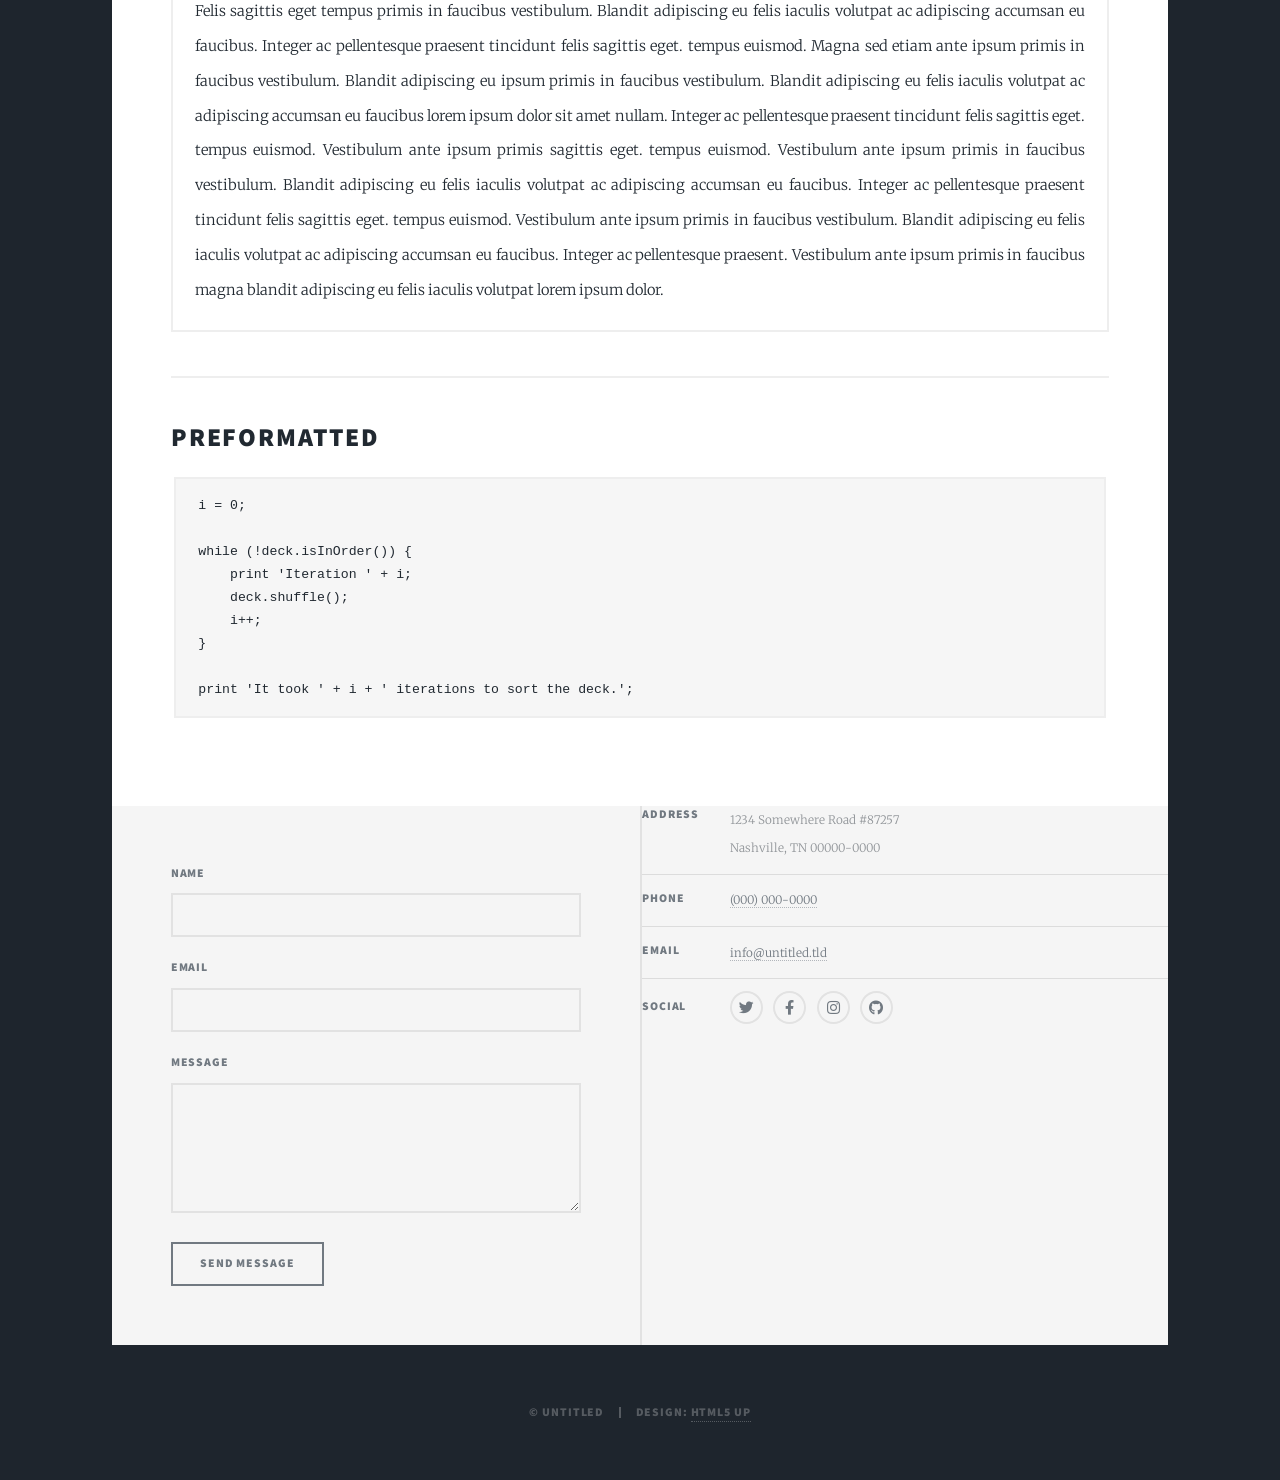
<file: elements.html>
<!DOCTYPE HTML>
<!--
	Massively by HTML5 UP
	html5up.net | @ajlkn
	Free for personal and commercial use under the CCA 3.0 license (html5up.net/license)
-->
<html>
	<head>
		<title>Elements Reference - Massively by HTML5 UP</title>
		<meta charset="utf-8" />
		<meta name="viewport" content="width=device-width, initial-scale=1, user-scalable=no" />
		<link rel="stylesheet" href="assets/css/main.css" />
		<noscript><link rel="stylesheet" href="assets/css/noscript.css" /></noscript>
	</head>
	<body class="is-preload">

		<!-- Wrapper -->
			<div id="wrapper">

				<!-- Header -->
					<header id="header">
						<a href="index.html" class="logo">Massively</a>
					</header>

				<!-- Nav -->
					<nav id="nav">
						<ul class="links">
							<li><a href="index.html">This is Massively</a></li>
							<li><a href="generic.html">Generic Page</a></li>
							<li class="active"><a href="elements.html">Elements Reference</a></li>
						</ul>
						<ul class="icons">
							<li><a href="#" class="icon brands fa-twitter"><span class="label">Twitter</span></a></li>
							<li><a href="#" class="icon brands fa-facebook-f"><span class="label">Facebook</span></a></li>
							<li><a href="#" class="icon brands fa-instagram"><span class="label">Instagram</span></a></li>
							<li><a href="#" class="icon brands fa-github"><span class="label">GitHub</span></a></li>
						</ul>
					</nav>

				<!-- Main -->
					<div id="main">

						<!-- Post -->
							<section class="post">
								<header class="major">
									<h1>Elements<br />
									Reference</h1>
								</header>

								<!-- Text stuff -->
									<h2>Text</h2>
									<p>This is <b>bold</b> and this is <strong>strong</strong>. This is <i>italic</i> and this is <em>emphasized</em>.
									This is <sup>superscript</sup> text and this is <sub>subscript</sub> text.
									This is <u>underlined</u> and this is code: <code>for (;;) { ... }</code>.
									Finally, this is a <a href="#">link</a>.</p>
									<hr />
									<h2>Heading Level 2</h2>
									<h3>Heading Level 3</h3>
									<h4>Heading Level 4</h4>
									<h5>Heading Level 5</h5>
									<h6>Heading Level 6</h6>
									<hr />
									<header>
										<h2>Heading with a Subtitle</h2>
										<p>Lorem ipsum dolor sit amet nullam id egestas urna aliquam</p>
									</header>
									<p>Nunc lacinia ante nunc ac lobortis. Interdum adipiscing gravida odio porttitor sem non mi integer non faucibus ornare mi ut ante amet placerat aliquet. Volutpat eu sed ante lacinia sapien lorem accumsan varius montes viverra nibh in adipiscing blandit tempus accumsan.</p>
									<header>
										<h3>Heading with a Subtitle</h3>
										<p>Lorem ipsum dolor sit amet nullam id egestas urna aliquam</p>
									</header>
									<p>Nunc lacinia ante nunc ac lobortis. Interdum adipiscing gravida odio porttitor sem non mi integer non faucibus ornare mi ut ante amet placerat aliquet. Volutpat eu sed ante lacinia sapien lorem accumsan varius montes viverra nibh in adipiscing blandit tempus accumsan.</p>
									<header>
										<h4>Heading with a Subtitle</h4>
										<p>Lorem ipsum dolor sit amet nullam id egestas urna aliquam</p>
									</header>
									<p>Nunc lacinia ante nunc ac lobortis. Interdum adipiscing gravida odio porttitor sem non mi integer non faucibus ornare mi ut ante amet placerat aliquet. Volutpat eu sed ante lacinia sapien lorem accumsan varius montes viverra nibh in adipiscing blandit tempus accumsan.</p>

									<hr />

								<!-- Lists -->
									<h2>Lists</h2>
									<div class="row">
										<div class="col-6 col-12-small">

											<h3>Unordered</h3>
											<ul>
												<li>Dolor pulvinar etiam.</li>
												<li>Sagittis lorem eleifend.</li>
												<li>Felis feugiat dolore viverra.</li>
												<li>Dolor pulvinar etiam.</li>
											</ul>

											<h3>Alternate</h3>
											<ul class="alt">
												<li>Dolor pulvinar etiam etiam.</li>
												<li>Sagittis adipiscing eleifend.</li>
												<li>Felis enim dolore viverra.</li>
												<li>Dolor pulvinar etiam etiam.</li>
											</ul>

										</div>
										<div class="col-6 col-12-small">

											<h3>Ordered</h3>
											<ol>
												<li>Dolor pulvinar etiam.</li>
												<li>Etiam vel felis at viverra.</li>
												<li>Felis enim feugiat magna.</li>
												<li>Etiam vel felis nullam.</li>
												<li>Felis enim et tempus.</li>
											</ol>

											<h3>Icons</h3>
											<ul class="icons">
												<li><a href="#" class="icon brands fa-twitter"><span class="label">Twitter</span></a></li>
												<li><a href="#" class="icon brands fa-facebook-f"><span class="label">Facebook</span></a></li>
												<li><a href="#" class="icon brands fa-instagram"><span class="label">Instagram</span></a></li>
												<li><a href="#" class="icon brands fa-github"><span class="label">Github</span></a></li>
												<li><a href="#" class="icon brands fa-dribbble"><span class="label">Dribbble</span></a></li>
											</ul>
											<ul class="icons alt">
												<li><a href="#" class="icon brands alt fa-twitter"><span class="label">Twitter</span></a></li>
												<li><a href="#" class="icon brands alt fa-facebook-f"><span class="label">Facebook</span></a></li>
												<li><a href="#" class="icon brands alt fa-instagram"><span class="label">Instagram</span></a></li>
												<li><a href="#" class="icon brands alt fa-github"><span class="label">Github</span></a></li>
												<li><a href="#" class="icon brands alt fa-dribbble"><span class="label">Dribbble</span></a></li>
											</ul>

										</div>
									</div>
									<h3>Definition</h3>
									<dl>
										<dt>Item 1</dt>
										<dd>
											<p>Lorem ipsum dolor vestibulum ante ipsum primis in faucibus vestibulum. Blandit adipiscing eu felis iaculis volutpat ac adipiscing accumsan eu faucibus. Integer ac pellentesque praesent.</p>
										</dd>
										<dt>Item 2</dt>
										<dd>
											<p>Lorem ipsum dolor vestibulum ante ipsum primis in faucibus vestibulum. Blandit adipiscing eu felis iaculis volutpat ac adipiscing accumsan eu faucibus. Integer ac pellentesque praesent.</p>
										</dd>
										<dt>Item 3</dt>
										<dd>
											<p>Lorem ipsum dolor vestibulum ante ipsum primis in faucibus vestibulum. Blandit adipiscing eu felis iaculis volutpat ac adipiscing accumsan eu faucibus. Integer ac pellentesque praesent.</p>
										</dd>
									</dl>

									<h3>Actions</h3>
									<ul class="actions">
										<li><a href="#" class="button primary">Primary</a></li>
										<li><a href="#" class="button">Default</a></li>
									</ul>
									<ul class="actions small">
										<li><a href="#" class="button primary small">Small</a></li>
										<li><a href="#" class="button small">Small</a></li>
									</ul>
									<div class="row">
										<div class="col-6 col-12-small">
											<ul class="actions stacked">
												<li><a href="#" class="button primary">Default</a></li>
												<li><a href="#" class="button">Default</a></li>
											</ul>
										</div>
										<div class="col-6 col-12-small">
											<ul class="actions stacked">
												<li><a href="#" class="button primary small">Small</a></li>
												<li><a href="#" class="button small">Small</a></li>
											</ul>
										</div>
									</div>
									<div class="row">
										<div class="col-6 col-12-small">
											<ul class="actions stacked">
												<li><a href="#" class="button primary fit">Default</a></li>
												<li><a href="#" class="button fit">Default</a></li>
											</ul>
										</div>
										<div class="col-6 col-12-small">
											<ul class="actions stacked">
												<li><a href="#" class="button primary small fit">Small</a></li>
												<li><a href="#" class="button small fit">Small</a></li>
											</ul>
										</div>
									</div>

									<hr />

								<!-- Blockquote -->
									<h2>Blockquote</h2>
									<blockquote>Fringilla nisl. Donec accumsan interdum nisi, quis tincidunt felis sagittis eget tempus euismod. Vestibulum ante ipsum primis in faucibus vestibulum. Blandit adipiscing eu felis iaculis volutpat ac adipiscing accumsan faucibus. Vestibulum ante ipsum primis in faucibus vestibulum. Blandit adipiscing eu felis.</blockquote>

									<hr />

								<!-- Table -->
									<h2>Table</h2>

									<h3>Default</h3>
									<div class="table-wrapper">
										<table>
											<thead>
												<tr>
													<th>Name</th>
													<th>Description</th>
													<th>Price</th>
												</tr>
											</thead>
											<tbody>
												<tr>
													<td>Item 1</td>
													<td>Ante turpis integer aliquet porttitor.</td>
													<td>29.99</td>
												</tr>
												<tr>
													<td>Item 2</td>
													<td>Vis ac commodo adipiscing arcu aliquet.</td>
													<td>19.99</td>
												</tr>
												<tr>
													<td>Item 3</td>
													<td> Morbi faucibus arcu accumsan lorem.</td>
													<td>29.99</td>
												</tr>
												<tr>
													<td>Item 4</td>
													<td>Vitae integer tempus condimentum.</td>
													<td>19.99</td>
												</tr>
												<tr>
													<td>Item 5</td>
													<td>Ante turpis integer aliquet porttitor.</td>
													<td>29.99</td>
												</tr>
											</tbody>
											<tfoot>
												<tr>
													<td colspan="2"></td>
													<td>100.00</td>
												</tr>
											</tfoot>
										</table>
									</div>

									<h3>Alternate</h3>
									<div class="table-wrapper">
										<table class="alt">
											<thead>
												<tr>
													<th>Name</th>
													<th>Description</th>
													<th>Price</th>
												</tr>
											</thead>
											<tbody>
												<tr>
													<td>Item 1</td>
													<td>Ante turpis integer aliquet porttitor.</td>
													<td>29.99</td>
												</tr>
												<tr>
													<td>Item 2</td>
													<td>Vis ac commodo adipiscing arcu aliquet.</td>
													<td>19.99</td>
												</tr>
												<tr>
													<td>Item 3</td>
													<td> Morbi faucibus arcu accumsan lorem.</td>
													<td>29.99</td>
												</tr>
												<tr>
													<td>Item 4</td>
													<td>Vitae integer tempus condimentum.</td>
													<td>19.99</td>
												</tr>
												<tr>
													<td>Item 5</td>
													<td>Ante turpis integer aliquet porttitor.</td>
													<td>29.99</td>
												</tr>
											</tbody>
											<tfoot>
												<tr>
													<td colspan="2"></td>
													<td>100.00</td>
												</tr>
											</tfoot>
										</table>
									</div>

									<hr />

								<!-- Buttons -->
									<h2>Buttons</h2>
									<ul class="actions">
										<li><a href="#" class="button primary">Primary</a></li>
										<li><a href="#" class="button">Default</a></li>
									</ul>
									<ul class="actions">
										<li><a href="#" class="button primary large">Large</a></li>
										<li><a href="#" class="button">Default</a></li>
										<li><a href="#" class="button small">Small</a></li>
									</ul>
									<ul class="actions fit">
										<li><a href="#" class="button primary fit">Fit</a></li>
										<li><a href="#" class="button fit">Fit</a></li>
									</ul>
									<ul class="actions fit small">
										<li><a href="#" class="button primary fit small">Fit + Small</a></li>
										<li><a href="#" class="button fit small">Fit + Small</a></li>
									</ul>
									<ul class="actions">
										<li><a href="#" class="button primary icon solid fa-search">Icon</a></li>
										<li><a href="#" class="button icon solid fa-download">Icon</a></li>
									</ul>
									<ul class="actions">
										<li><span class="button primary disabled">Primary</span></li>
										<li><span class="button disabled">Default</span></li>
									</ul>

									<hr />

								<!-- Form -->
									<h2>Form</h2>

									<form method="post" action="#">
										<div class="row gtr-uniform">
											<div class="col-6 col-12-xsmall">
												<input type="text" name="demo-name" id="demo-name" value="" placeholder="Name" />
											</div>
											<div class="col-6 col-12-xsmall">
												<input type="email" name="demo-email" id="demo-email" value="" placeholder="Email" />
											</div>
											<!-- Break -->
											<div class="col-12">
												<select name="demo-category" id="demo-category">
													<option value="">- Category -</option>
													<option value="1">Manufacturing</option>
													<option value="1">Shipping</option>
													<option value="1">Administration</option>
													<option value="1">Human Resources</option>
												</select>
											</div>
											<!-- Break -->
											<div class="col-4 col-12-small">
												<input type="radio" id="demo-priority-low" name="demo-priority" checked>
												<label for="demo-priority-low">Low</label>
											</div>
											<div class="col-4 col-12-small">
												<input type="radio" id="demo-priority-normal" name="demo-priority">
												<label for="demo-priority-normal">Normal</label>
											</div>
											<div class="col-4 col-12-small">
												<input type="radio" id="demo-priority-high" name="demo-priority">
												<label for="demo-priority-high">High</label>
											</div>
											<!-- Break -->
											<div class="col-6 col-12-small">
												<input type="checkbox" id="demo-copy" name="demo-copy">
												<label for="demo-copy">Email me a copy</label>
											</div>
											<div class="col-6 col-12-small">
												<input type="checkbox" id="demo-human" name="demo-human" checked>
												<label for="demo-human">I am a human</label>
											</div>
											<!-- Break -->
											<div class="col-12">
												<textarea name="demo-message" id="demo-message" placeholder="Enter your message" rows="6"></textarea>
											</div>
											<!-- Break -->
											<div class="col-12">
												<ul class="actions">
													<li><input type="submit" value="Send Message" class="primary" /></li>
													<li><input type="reset" value="Reset" /></li>
												</ul>
											</div>
										</div>
									</form>

									<hr />

								<!-- Image -->
									<h2>Image</h2>

									<h3>Fit</h3>
									<span class="image fit"><img src="images/pic01.jpg" alt="" /></span>
									<div class="box alt">
										<div class="row gtr-50 gtr-uniform">
											<div class="col-4"><span class="image fit"><img src="images/pic02.jpg" alt="" /></span></div>
											<div class="col-4"><span class="image fit"><img src="images/pic03.jpg" alt="" /></span></div>
											<div class="col-4"><span class="image fit"><img src="images/pic04.jpg" alt="" /></span></div>
											<!-- Break -->
											<div class="col-4"><span class="image fit"><img src="images/pic04.jpg" alt="" /></span></div>
											<div class="col-4"><span class="image fit"><img src="images/pic02.jpg" alt="" /></span></div>
											<div class="col-4"><span class="image fit"><img src="images/pic03.jpg" alt="" /></span></div>
											<!-- Break -->
											<div class="col-4"><span class="image fit"><img src="images/pic03.jpg" alt="" /></span></div>
											<div class="col-4"><span class="image fit"><img src="images/pic04.jpg" alt="" /></span></div>
											<div class="col-4"><span class="image fit"><img src="images/pic02.jpg" alt="" /></span></div>
										</div>
									</div>

									<h3>Left &amp; Right</h3>
									<p><span class="image left"><img src="images/pic08.jpg" alt="" /></span>Lorem ipsum dolor sit accumsan interdum nisi, quis tincidunt felis sagittis eget. tempus euismod. Vestibulum ante ipsum primis in faucibus vestibulum. Blandit adipiscing eu felis iaculis volutpat ac adipiscing accumsan eu faucibus. Integer ac pellentesque praesent tincidunt felis sagittis eget. tempus euismod. Vestibulum ante ipsum primis sagittis eget. tempus euismod. Vestibulum ante ipsum primis in faucibus vestibulum. Blandit adipiscing eu felis iaculis volutpat ac adipiscing accumsan eu faucibus. Integer ac pellentesque praesent tincidunt felis sagittis eget. tempus euismod. Vestibulum ante ipsum primis in faucibus vestibulum. Blandit adipiscing eu felis iaculis volutpat ac adipiscing accumsan eu faucibus. Integer ac pellentesque praesent. Vestibulum ante ipsum primis in faucibus magna blandit adipiscing eu felis iaculis.</p>
									<p><span class="image right"><img src="images/pic09.jpg" alt="" /></span>Lorem ipsum dolor sit accumsan interdum nisi, quis tincidunt felis sagittis eget. tempus euismod. Vestibulum ante ipsum primis in faucibus vestibulum. Blandit adipiscing eu felis iaculis volutpat ac adipiscing accumsan eu faucibus. Integer ac pellentesque praesent tincidunt felis sagittis eget. tempus euismod. Vestibulum ante ipsum primis sagittis eget. tempus euismod. Vestibulum ante ipsum primis in faucibus vestibulum. Blandit adipiscing eu felis iaculis volutpat ac adipiscing accumsan eu faucibus. Integer ac pellentesque praesent tincidunt felis sagittis eget. tempus euismod. Vestibulum ante ipsum primis in faucibus vestibulum. Blandit adipiscing eu felis iaculis volutpat ac adipiscing accumsan eu faucibus. Integer ac pellentesque praesent. Vestibulum ante ipsum primis in faucibus magna blandit adipiscing eu felis iaculis.</p>

									<hr />

								<!-- Box -->
									<h2>Box</h2>
									<div class="box">
										<p>Felis sagittis eget tempus primis in faucibus vestibulum. Blandit adipiscing eu felis iaculis volutpat ac adipiscing accumsan eu faucibus. Integer ac pellentesque praesent tincidunt felis sagittis eget. tempus euismod. Magna sed etiam ante ipsum primis in faucibus vestibulum. Blandit adipiscing eu ipsum primis in faucibus vestibulum. Blandit adipiscing eu felis iaculis volutpat ac adipiscing accumsan eu faucibus lorem ipsum dolor sit amet nullam. Integer ac pellentesque praesent tincidunt felis sagittis eget. tempus euismod. Vestibulum ante ipsum primis sagittis eget. tempus euismod. Vestibulum ante ipsum primis in faucibus vestibulum. Blandit adipiscing eu felis iaculis volutpat ac adipiscing accumsan eu faucibus. Integer ac pellentesque praesent tincidunt felis sagittis eget. tempus euismod. Vestibulum ante ipsum primis in faucibus vestibulum. Blandit adipiscing eu felis iaculis volutpat ac adipiscing accumsan eu faucibus. Integer ac pellentesque praesent. Vestibulum ante ipsum primis in faucibus magna blandit adipiscing eu felis iaculis volutpat lorem ipsum dolor.</p>
									</div>

									<hr />

								<!-- Preformatted Code -->
									<h2>Preformatted</h2>
									<pre><code>i = 0;

while (!deck.isInOrder()) {
    print 'Iteration ' + i;
    deck.shuffle();
    i++;
}

print 'It took ' + i + ' iterations to sort the deck.';
</code></pre>

							</section>

					</div>

				<!-- Footer -->
					<footer id="footer">
						<section>
							<form method="post" action="#">
								<div class="fields">
									<div class="field">
										<label for="name">Name</label>
										<input type="text" name="name" id="name" />
									</div>
									<div class="field">
										<label for="email">Email</label>
										<input type="text" name="email" id="email" />
									</div>
									<div class="field">
										<label for="message">Message</label>
										<textarea name="message" id="message" rows="3"></textarea>
									</div>
								</div>
								<ul class="actions">
									<li><input type="submit" value="Send Message" /></li>
								</ul>
							</form>
						</section>
						<section class="split contact">
							<section class="alt">
								<h3>Address</h3>
								<p>1234 Somewhere Road #87257<br />
								Nashville, TN 00000-0000</p>
							</section>
							<section>
								<h3>Phone</h3>
								<p><a href="#">(000) 000-0000</a></p>
							</section>
							<section>
								<h3>Email</h3>
								<p><a href="#">info@untitled.tld</a></p>
							</section>
							<section>
								<h3>Social</h3>
								<ul class="icons alt">
									<li><a href="#" class="icon brands alt fa-twitter"><span class="label">Twitter</span></a></li>
									<li><a href="#" class="icon brands alt fa-facebook-f"><span class="label">Facebook</span></a></li>
									<li><a href="#" class="icon brands alt fa-instagram"><span class="label">Instagram</span></a></li>
									<li><a href="#" class="icon brands alt fa-github"><span class="label">GitHub</span></a></li>
								</ul>
							</section>
						</section>
					</footer>

				<!-- Copyright -->
					<div id="copyright">
						<ul><li>&copy; Untitled</li><li>Design: <a href="https://html5up.net">HTML5 UP</a></li></ul>
					</div>

			</div>

		<!-- Scripts -->
			<script src="assets/js/jquery.min.js"></script>
			<script src="assets/js/jquery.scrollex.min.js"></script>
			<script src="assets/js/jquery.scrolly.min.js"></script>
			<script src="assets/js/browser.min.js"></script>
			<script src="assets/js/breakpoints.min.js"></script>
			<script src="assets/js/util.js"></script>
			<script src="assets/js/main.js"></script>

	</body>
</html>
</file>
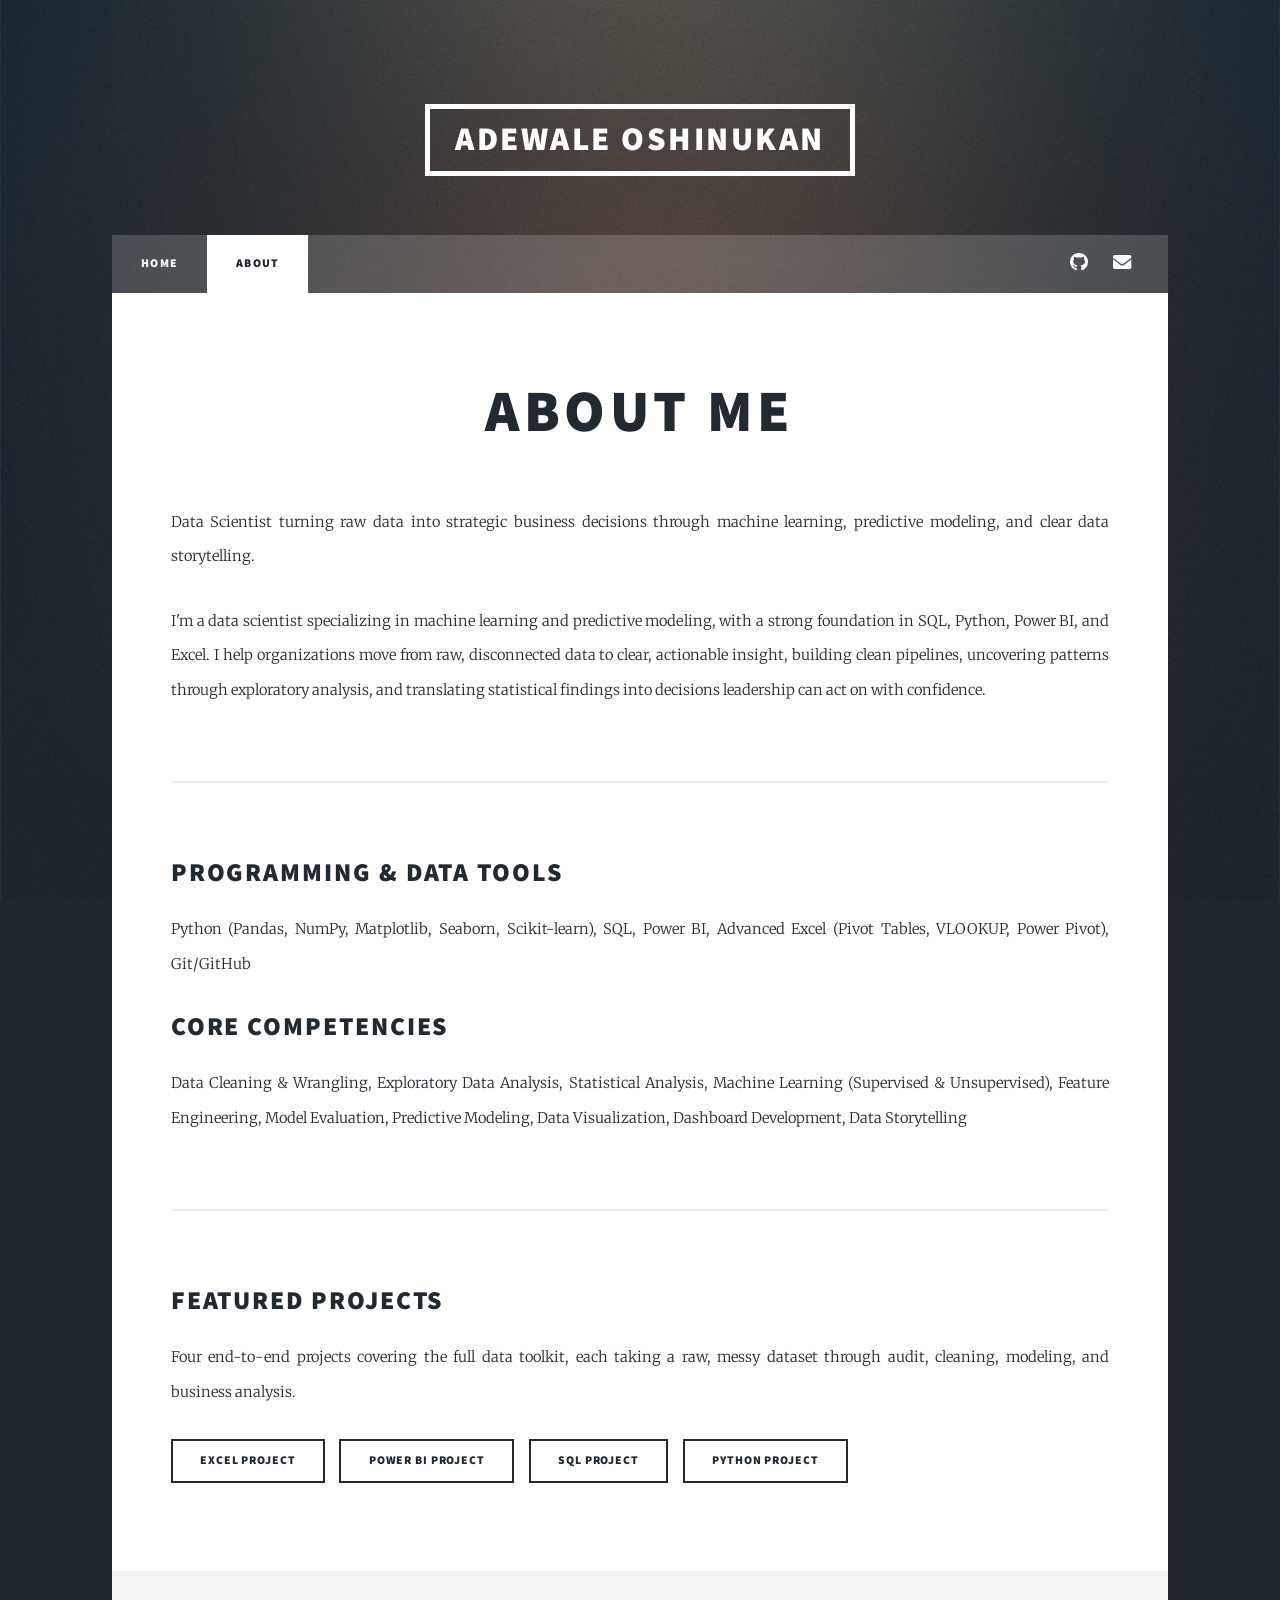
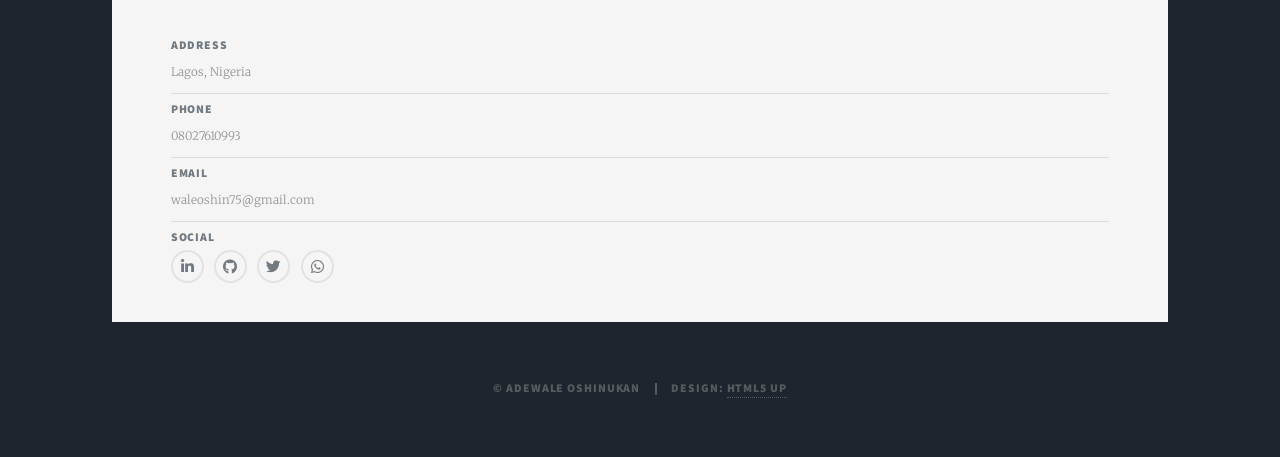
<file: generic.html>
<!DOCTYPE HTML>
<!--
	Massively by HTML5 UP
	html5up.net | @ajlkn
	Free for personal and commercial use under the CCA 3.0 license (html5up.net/license)
	Customized for Adewale Oshinukan's Data Science Portfolio
-->
<html>
	<head>
		<title>About | Adewale Oshinukan</title>
		<meta charset="utf-8" />
		<meta name="viewport" content="width=device-width, initial-scale=1, user-scalable=no" />
		<link rel="stylesheet" href="assets/css/main.css" />
		<noscript><link rel="stylesheet" href="assets/css/noscript.css" /></noscript>
	</head>
	<body class="is-preload">

		<!-- Wrapper -->
			<div id="wrapper">

				<!-- Header -->
					<header id="header">
						<a href="index.html" class="logo">Adewale Oshinukan</a>
					</header>

				<!-- Nav -->
					<nav id="nav">
						<ul class="links">
							<li><a href="index.html">Home</a></li>
							<li class="active"><a href="generic.html">About</a></li>
						</ul>
						<ul class="icons">
							<li><a href="https://github.com" target="_blank" rel="noopener noreferrer" class="icon brands fa-github"><span class="label">GitHub</span></a></li>
							<li><a href="mailto:waleoshin75@gmail.com" class="icon solid fa-envelope"><span class="label">Email</span></a></li>
						</ul>
					</nav>

				<!-- Main -->
					<div id="main">

						<!-- Post -->
							<section class="post">
								<header class="major">
									<h1>About Me</h1>
								</header>

								<p>Data Scientist turning raw data into strategic business decisions through machine learning, predictive modeling, and clear data storytelling.</p>

								<p>I'm a data scientist specializing in machine learning and predictive modeling, with a strong foundation in SQL, Python, Power BI, and Excel. I help organizations move from raw, disconnected data to clear, actionable insight, building clean pipelines, uncovering patterns through exploratory analysis, and translating statistical findings into decisions leadership can act on with confidence.</p>

								<hr class="major" />

								<h2>Programming &amp; Data Tools</h2>
								<p>Python (Pandas, NumPy, Matplotlib, Seaborn, Scikit-learn), SQL, Power BI, Advanced Excel (Pivot Tables, VLOOKUP, Power Pivot), Git/GitHub</p>

								<h2>Core Competencies</h2>
								<p>Data Cleaning &amp; Wrangling, Exploratory Data Analysis, Statistical Analysis, Machine Learning (Supervised &amp; Unsupervised), Feature Engineering, Model Evaluation, Predictive Modeling, Data Visualization, Dashboard Development, Data Storytelling</p>

								<hr class="major" />

								<h2>Featured Projects</h2>
								<p>Four end-to-end projects covering the full data toolkit, each taking a raw, messy dataset through audit, cleaning, modeling, and business analysis.</p>
								<ul class="actions">
									<li><a href="https://github.com" target="_blank" class="button">Excel Project</a></li>
									<li><a href="https://github.com" target="_blank" class="button">Power BI Project</a></li>
									<li><a href="https://github.com" target="_blank" class="button">SQL Project</a></li>
									<li><a href="https://github.com" target="_blank" class="button">Python Project</a></li>
								</ul>
							</section>

					</div>

				<!-- Footer -->
					<footer id="footer" style="display: block; width: 100%;">

						<section class="contact" style="width: 100%;">
							<div class="alt" style="border-bottom: solid 1px rgba(0, 0, 0, 0.1); padding: 0.5rem 0;">
								<h3>Address</h3>
								<p>Lagos, Nigeria</p>
							</div>
							<div style="border-bottom: solid 1px rgba(0, 0, 0, 0.1); padding: 0.5rem 0;">
								<h3>Phone</h3>
								<p>08027610993</p>
							</div>
							<div style="border-bottom: solid 1px rgba(0, 0, 0, 0.1); padding: 0.5rem 0;">
								<h3>Email</h3>
								<p>waleoshin75@gmail.com</p>
							</div>
							<div style="padding: 0.5rem 0;">
								<h3>Social</h3>
								<ul class="icons alt">
									<li><a href="https://linkedin.com" class="icon brands fa-linkedin-in" target="_blank"><span class="label">LinkedIn</span></a></li>
									<li><a href="https://github.com" class="icon brands fa-github" target="_blank"><span class="label">GitHub</span></a></li>
									<li><a href="https://x.com" class="icon brands fa-twitter" target="_blank"><span class="label">Twitter</span></a></li>
									<li><a href="https://wa.me" class="icon brands fa-whatsapp" target="_blank"><span class="label">WhatsApp</span></a></li>
								</ul>
							</div>
						</section>

					</footer>

				<!-- Copyright -->
					<div id="copyright">
						<ul><li>&copy; Adewale Oshinukan</li><li>Design: <a href="https://html5up.net">HTML5 UP</a></li></ul>
					</div>

			</div>

		<!-- Scripts -->
			<script src="assets/js/jquery.min.js"></script>
			<script src="assets/js/jquery.scrollex.min.js"></script>
			<script src="assets/js/jquery.scrolly.min.js"></script>
			<script src="assets/js/browser.min.js"></script>
			<script src="assets/js/breakpoints.min.js"></script>
			<script src="assets/js/util.js"></script>
			<script src="assets/js/main.js"></script>

	</body>
</html>
</file>
<file: assets/css/main.css>
@import url(fontawesome-all.min.css);
@import url("https://fonts.googleapis.com/css?family=Merriweather:300,700,300italic,700italic|Source+Sans+Pro:900");

/*
	Massively by HTML5 UP
	html5up.net | @ajlkn
	Free for personal and commercial use under the CCA 3.0 license (html5up.net/license)
*/

html, body, div, span, applet, object,
iframe, h1, h2, h3, h4, h5, h6, p, blockquote,
pre, a, abbr, acronym, address, big, cite,
code, del, dfn, em, img, ins, kbd, q, s, samp,
small, strike, strong, sub, sup, tt, var, b,
u, i, center, dl, dt, dd, ol, ul, li, fieldset,
form, label, legend, table, caption, tbody,
tfoot, thead, tr, th, td, article, aside,
canvas, details, embed, figure, figcaption,
footer, header, hgroup, menu, nav, output, ruby,
section, summary, time, mark, audio, video {
	margin: 0;
	padding: 0;
	border: 0;
	font-size: 100%;
	font: inherit;
	vertical-align: baseline;}

article, aside, details, figcaption, figure,
footer, header, hgroup, menu, nav, section {
	display: block;}

body {
	line-height: 1;
}

ol, ul {
	list-style: none;
}

blockquote, q {
	quotes: none;
}

	blockquote:before, blockquote:after, q:before, q:after {
		content: '';
		content: none;
	}

table {
	border-collapse: collapse;
	border-spacing: 0;
}

body {
	-webkit-text-size-adjust: none;
}

mark {
	background-color: transparent;
	color: inherit;
}

input::-moz-focus-inner {
	border: 0;
	padding: 0;
}

input, select, textarea {
	-moz-appearance: none;
	-webkit-appearance: none;
	-ms-appearance: none;
	appearance: none;
}

/* Basic */

	@-ms-viewport {
		width: device-width;
	}

	body {
		-ms-overflow-style: scrollbar;
	}

	@media screen and (max-width: 480px) {

		html, body {
			min-width: 320px;
		}

	}

	html {
		box-sizing: border-box;
	}

	*, *:before, *:after {
		box-sizing: inherit;
	}

	body {
		background-color: #1e252d;
	}

		body.is-preload *, body.is-preload *:before, body.is-preload *:after {
			-moz-animation: none !important;
			-webkit-animation: none !important;
			-ms-animation: none !important;
			animation: none !important;
			-moz-transition: none !important;
			-webkit-transition: none !important;
			-ms-transition: none !important;
			transition: none !important;
		}

/* Type */

	html {
		font-size: 16pt;
	}

		@media screen and (max-width: 1680px) {

			html {
				font-size: 12pt;
			}

		}

		@media screen and (max-width: 1280px) {

			html {
				font-size: 11pt;
			}

		}

		@media screen and (max-width: 360px) {

			html {
				font-size: 10pt;
			}

		}

	body {
		color: #212931;
	}

	body, input, select, textarea {
		font-family: "Merriweather", Georgia, serif;
		font-weight: 300;
		font-size: 1rem;
		line-height: 2.375;
	}

	a {
		-moz-transition: color 0.2s ease-in-out, background-color 0.2s ease-in-out, border-color 0.2s ease-in-out, box-shadow 0.2s ease-in-out;
		-webkit-transition: color 0.2s ease-in-out, background-color 0.2s ease-in-out, border-color 0.2s ease-in-out, box-shadow 0.2s ease-in-out;
		-ms-transition: color 0.2s ease-in-out, background-color 0.2s ease-in-out, border-color 0.2s ease-in-out, box-shadow 0.2s ease-in-out;
		transition: color 0.2s ease-in-out, background-color 0.2s ease-in-out, border-color 0.2s ease-in-out, box-shadow 0.2s ease-in-out;
		border-bottom: dotted 1px;
		text-decoration: none;
	}

		a:hover {
			border-bottom-color: transparent;
		}

	strong, b {
		font-weight: 600;
	}

	em, i {
		font-style: italic;
	}

	p {
		text-align: justify;
		margin: 0 0 2rem 0;
	}

	h1, h2, h3, h4, h5, h6 {
		font-family: "Source Sans Pro", Helvetica, sans-serif;
		font-weight: 900;
		line-height: 1.5;
		letter-spacing: 0.075em;
		text-transform: uppercase;
		margin: 0 0 1rem 0;
	}

		h1 a, h2 a, h3 a, h4 a, h5 a, h6 a {
			border-bottom: 0;
			color: inherit;
			text-decoration: none;
		}

	h1 {
		font-size: 4rem;
		line-height: 1.1;
		margin: 0 0 2rem 0;
	}

	h2 {
		font-size: 1.75rem;
		line-height: 1.3;
		margin: 0 0 1.5rem 0;
	}

	h3 {
		font-size: 1.25rem;
		margin: 0 0 1.5rem 0;
	}

	h4 {
		font-size: 1rem;
	}

	h5 {
		font-size: 0.9rem;
	}

	h6 {
		font-size: 0.8rem;
	}

	sub {
		font-size: 0.8rem;
		position: relative;
		top: 0.5rem;
	}

	sup {
		font-size: 0.8rem;
		position: relative;
		top: -0.5rem;
	}

	blockquote {
		border-left: solid 4px;
		font-style: italic;
		margin: 0 0 2rem 0;
		padding: 0.5rem 0 0.5rem 2rem;
	}

	code {
		border: solid 2px;
		font-family: "Courier New", monospace;
		font-size: 0.9rem;
		margin: 0 0.25rem;
		padding: 0.25rem 0.65rem;
	}

	pre {
		-webkit-overflow-scrolling: touch;
		font-family: "Courier New", monospace;
		font-size: 0.9rem;
		margin: 0 0 2rem 0;
	}

		pre code {
			display: block;
			line-height: 1.75;
			padding: 1rem 1.5rem;
			overflow-x: auto;
		}

	hr {
		border: 0;
		border-bottom: solid 2px;
		margin: 3rem 0;
	}

		hr.major {
			margin: 5rem 0;
		}

	.align-left {
		text-align: left;
	}

	.align-center {
		text-align: center;
	}

	.align-right {
		text-align: right;
	}

	input, select, textarea {
		color: #212931;
	}

	a {
		color: #212931;
		border-bottom-color: rgba(33, 41, 49, 0.5);
	}

		a:hover {
			border-bottom-color: transparent;
			color: #18bfef !important;
		}

	strong, b {
		color: #212931;
	}

	h1, h2, h3, h4, h5, h6 {
		color: #212931;
	}

	blockquote {
		border-left-color: #eeeeee;
	}

	code {
		background: rgba(220, 220, 220, 0.25);
		border-color: #eeeeee;
	}

	hr {
		border-bottom-color: #eeeeee;
	}

/* Row */

	.row {
		display: flex;
		flex-wrap: wrap;
		box-sizing: border-box;
		align-items: stretch;
	}

		.row > * {
			box-sizing: border-box;
		}

		.row.gtr-uniform > * > :last-child {
			margin-bottom: 0;
		}

		.row.aln-left {
			justify-content: flex-start;
		}

		.row.aln-center {
			justify-content: center;
		}

		.row.aln-right {
			justify-content: flex-end;
		}

		.row.aln-top {
			align-items: flex-start;
		}

		.row.aln-middle {
			align-items: center;
		}

		.row.aln-bottom {
			align-items: flex-end;
		}

		.row > .imp {
			order: -1;
		}

		.row > .col-1 {
			width: 8.33333%;
		}

		.row > .off-1 {
			margin-left: 8.33333%;
		}

		.row > .col-2 {
			width: 16.66667%;
		}

		.row > .off-2 {
			margin-left: 16.66667%;
		}

		.row > .col-3 {
			width: 25%;
		}

		.row > .off-3 {
			margin-left: 25%;
		}

		.row > .col-4 {
			width: 33.33333%;
		}

		.row > .off-4 {
			margin-left: 33.33333%;
		}

		.row > .col-5 {
			width: 41.66667%;
		}

		.row > .off-5 {
			margin-left: 41.66667%;
		}

		.row > .col-6 {
			width: 50%;
		}

		.row > .off-6 {
			margin-left: 50%;
		}

		.row > .col-7 {
			width: 58.33333%;
		}

		.row > .off-7 {
			margin-left: 58.33333%;
		}

		.row > .col-8 {
			width: 66.66667%;
		}

		.row > .off-8 {
			margin-left: 66.66667%;
		}

		.row > .col-9 {
			width: 75%;
		}

		.row > .off-9 {
			margin-left: 75%;
		}

		.row > .col-10 {
			width: 83.33333%;
		}

		.row > .off-10 {
			margin-left: 83.33333%;
		}

		.row > .col-11 {
			width: 91.66667%;
		}

		.row > .off-11 {
			margin-left: 91.66667%;
		}

		.row > .col-12 {
			width: 100%;
		}

		.row > .off-12 {
			margin-left: 100%;
		}

		.row.gtr-0 {
			margin-top: 0;
			margin-left: 0rem;
		}

			.row.gtr-0 > * {
				padding: 0 0 0 0rem;
			}

			.row.gtr-0.gtr-uniform {
				margin-top: 0rem;
			}

				.row.gtr-0.gtr-uniform > * {
					padding-top: 0rem;
				}

		.row.gtr-25 {
			margin-top: 0;
			margin-left: -0.375rem;
		}

			.row.gtr-25 > * {
				padding: 0 0 0 0.375rem;
			}

			.row.gtr-25.gtr-uniform {
				margin-top: -0.375rem;
			}

				.row.gtr-25.gtr-uniform > * {
					padding-top: 0.375rem;
				}

		.row.gtr-50 {
			margin-top: 0;
			margin-left: -0.75rem;
		}

			.row.gtr-50 > * {
				padding: 0 0 0 0.75rem;
			}

			.row.gtr-50.gtr-uniform {
				margin-top: -0.75rem;
			}

				.row.gtr-50.gtr-uniform > * {
					padding-top: 0.75rem;
				}

		.row {
			margin-top: 0;
			margin-left: -1.5rem;
		}

			.row > * {
				padding: 0 0 0 1.5rem;
			}

			.row.gtr-uniform {
				margin-top: -1.5rem;
			}

				.row.gtr-uniform > * {
					padding-top: 1.5rem;
				}

		.row.gtr-150 {
			margin-top: 0;
			margin-left: -2.25rem;
		}

			.row.gtr-150 > * {
				padding: 0 0 0 2.25rem;
			}

			.row.gtr-150.gtr-uniform {
				margin-top: -2.25rem;
			}

				.row.gtr-150.gtr-uniform > * {
					padding-top: 2.25rem;
				}

		.row.gtr-200 {
			margin-top: 0;
			margin-left: -3rem;
		}

			.row.gtr-200 > * {
				padding: 0 0 0 3rem;
			}

			.row.gtr-200.gtr-uniform {
				margin-top: -3rem;
			}

				.row.gtr-200.gtr-uniform > * {
					padding-top: 3rem;
				}

		@media screen and (max-width: 1680px) {

			.row {
				display: flex;
				flex-wrap: wrap;
				box-sizing: border-box;
				align-items: stretch;
			}

				.row > * {
					box-sizing: border-box;
				}

				.row.gtr-uniform > * > :last-child {
					margin-bottom: 0;
				}

				.row.aln-left {
					justify-content: flex-start;
				}

				.row.aln-center {
					justify-content: center;
				}

				.row.aln-right {
					justify-content: flex-end;
				}

				.row.aln-top {
					align-items: flex-start;
				}

				.row.aln-middle {
					align-items: center;
				}

				.row.aln-bottom {
					align-items: flex-end;
				}

				.row > .imp-xlarge {
					order: -1;
				}

				.row > .col-1-xlarge {
					width: 8.33333%;
				}

				.row > .off-1-xlarge {
					margin-left: 8.33333%;
				}

				.row > .col-2-xlarge {
					width: 16.66667%;
				}

				.row > .off-2-xlarge {
					margin-left: 16.66667%;
				}

				.row > .col-3-xlarge {
					width: 25%;
				}

				.row > .off-3-xlarge {
					margin-left: 25%;
				}

				.row > .col-4-xlarge {
					width: 33.33333%;
				}

				.row > .off-4-xlarge {
					margin-left: 33.33333%;
				}

				.row > .col-5-xlarge {
					width: 41.66667%;
				}

				.row > .off-5-xlarge {
					margin-left: 41.66667%;
				}

				.row > .col-6-xlarge {
					width: 50%;
				}

				.row > .off-6-xlarge {
					margin-left: 50%;
				}

				.row > .col-7-xlarge {
					width: 58.33333%;
				}

				.row > .off-7-xlarge {
					margin-left: 58.33333%;
				}

				.row > .col-8-xlarge {
					width: 66.66667%;
				}

				.row > .off-8-xlarge {
					margin-left: 66.66667%;
				}

				.row > .col-9-xlarge {
					width: 75%;
				}

				.row > .off-9-xlarge {
					margin-left: 75%;
				}

				.row > .col-10-xlarge {
					width: 83.33333%;
				}

				.row > .off-10-xlarge {
					margin-left: 83.33333%;
				}

				.row > .col-11-xlarge {
					width: 91.66667%;
				}

				.row > .off-11-xlarge {
					margin-left: 91.66667%;
				}

				.row > .col-12-xlarge {
					width: 100%;
				}

				.row > .off-12-xlarge {
					margin-left: 100%;
				}

				.row.gtr-0 {
					margin-top: 0;
					margin-left: 0rem;
				}

					.row.gtr-0 > * {
						padding: 0 0 0 0rem;
					}

					.row.gtr-0.gtr-uniform {
						margin-top: 0rem;
					}

						.row.gtr-0.gtr-uniform > * {
							padding-top: 0rem;
						}

				.row.gtr-25 {
					margin-top: 0;
					margin-left: -0.375rem;
				}

					.row.gtr-25 > * {
						padding: 0 0 0 0.375rem;
					}

					.row.gtr-25.gtr-uniform {
						margin-top: -0.375rem;
					}

						.row.gtr-25.gtr-uniform > * {
							padding-top: 0.375rem;
						}

				.row.gtr-50 {
					margin-top: 0;
					margin-left: -0.75rem;
				}

					.row.gtr-50 > * {
						padding: 0 0 0 0.75rem;
					}

					.row.gtr-50.gtr-uniform {
						margin-top: -0.75rem;
					}

						.row.gtr-50.gtr-uniform > * {
							padding-top: 0.75rem;
						}

				.row {
					margin-top: 0;
					margin-left: -1.5rem;
				}

					.row > * {
						padding: 0 0 0 1.5rem;
					}

					.row.gtr-uniform {
						margin-top: -1.5rem;
					}

						.row.gtr-uniform > * {
							padding-top: 1.5rem;
						}

				.row.gtr-150 {
					margin-top: 0;
					margin-left: -2.25rem;
				}

					.row.gtr-150 > * {
						padding: 0 0 0 2.25rem;
					}

					.row.gtr-150.gtr-uniform {
						margin-top: -2.25rem;
					}

						.row.gtr-150.gtr-uniform > * {
							padding-top: 2.25rem;
						}

				.row.gtr-200 {
					margin-top: 0;
					margin-left: -3rem;
				}

					.row.gtr-200 > * {
						padding: 0 0 0 3rem;
					}

					.row.gtr-200.gtr-uniform {
						margin-top: -3rem;
					}

						.row.gtr-200.gtr-uniform > * {
							padding-top: 3rem;
						}

		}

		@media screen and (max-width: 1280px) {

			.row {
				display: flex;
				flex-wrap: wrap;
				box-sizing: border-box;
				align-items: stretch;
			}

				.row > * {
					box-sizing: border-box;
				}

				.row.gtr-uniform > * > :last-child {
					margin-bottom: 0;
				}

				.row.aln-left {
					justify-content: flex-start;
				}

				.row.aln-center {
					justify-content: center;
				}

				.row.aln-right {
					justify-content: flex-end;
				}

				.row.aln-top {
					align-items: flex-start;
				}

				.row.aln-middle {
					align-items: center;
				}

				.row.aln-bottom {
					align-items: flex-end;
				}

				.row > .imp-large {
					order: -1;
				}

				.row > .col-1-large {
					width: 8.33333%;
				}

				.row > .off-1-large {
					margin-left: 8.33333%;
				}

				.row > .col-2-large {
					width: 16.66667%;
				}

				.row > .off-2-large {
					margin-left: 16.66667%;
				}

				.row > .col-3-large {
					width: 25%;
				}

				.row > .off-3-large {
					margin-left: 25%;
				}

				.row > .col-4-large {
					width: 33.33333%;
				}

				.row > .off-4-large {
					margin-left: 33.33333%;
				}

				.row > .col-5-large {
					width: 41.66667%;
				}

				.row > .off-5-large {
					margin-left: 41.66667%;
				}

				.row > .col-6-large {
					width: 50%;
				}

				.row > .off-6-large {
					margin-left: 50%;
				}

				.row > .col-7-large {
					width: 58.33333%;
				}

				.row > .off-7-large {
					margin-left: 58.33333%;
				}

				.row > .col-8-large {
					width: 66.66667%;
				}

				.row > .off-8-large {
					margin-left: 66.66667%;
				}

				.row > .col-9-large {
					width: 75%;
				}

				.row > .off-9-large {
					margin-left: 75%;
				}

				.row > .col-10-large {
					width: 83.33333%;
				}

				.row > .off-10-large {
					margin-left: 83.33333%;
				}

				.row > .col-11-large {
					width: 91.66667%;
				}

				.row > .off-11-large {
					margin-left: 91.66667%;
				}

				.row > .col-12-large {
					width: 100%;
				}

				.row > .off-12-large {
					margin-left: 100%;
				}

				.row.gtr-0 {
					margin-top: 0;
					margin-left: 0rem;
				}

					.row.gtr-0 > * {
						padding: 0 0 0 0rem;
					}

					.row.gtr-0.gtr-uniform {
						margin-top: 0rem;
					}

						.row.gtr-0.gtr-uniform > * {
							padding-top: 0rem;
						}

				.row.gtr-25 {
					margin-top: 0;
					margin-left: -0.375rem;
				}

					.row.gtr-25 > * {
						padding: 0 0 0 0.375rem;
					}

					.row.gtr-25.gtr-uniform {
						margin-top: -0.375rem;
					}

						.row.gtr-25.gtr-uniform > * {
							padding-top: 0.375rem;
						}

				.row.gtr-50 {
					margin-top: 0;
					margin-left: -0.75rem;
				}

					.row.gtr-50 > * {
						padding: 0 0 0 0.75rem;
					}

					.row.gtr-50.gtr-uniform {
						margin-top: -0.75rem;
					}

						.row.gtr-50.gtr-uniform > * {
							padding-top: 0.75rem;
						}

				.row {
					margin-top: 0;
					margin-left: -1.5rem;
				}

					.row > * {
						padding: 0 0 0 1.5rem;
					}

					.row.gtr-uniform {
						margin-top: -1.5rem;
					}

						.row.gtr-uniform > * {
							padding-top: 1.5rem;
						}

				.row.gtr-150 {
					margin-top: 0;
					margin-left: -2.25rem;
				}

					.row.gtr-150 > * {
						padding: 0 0 0 2.25rem;
					}

					.row.gtr-150.gtr-uniform {
						margin-top: -2.25rem;
					}

						.row.gtr-150.gtr-uniform > * {
							padding-top: 2.25rem;
						}

				.row.gtr-200 {
					margin-top: 0;
					margin-left: -3rem;
				}

					.row.gtr-200 > * {
						padding: 0 0 0 3rem;
					}

					.row.gtr-200.gtr-uniform {
						margin-top: -3rem;
					}

						.row.gtr-200.gtr-uniform > * {
							padding-top: 3rem;
						}

		}

		@media screen and (max-width: 980px) {

			.row {
				display: flex;
				flex-wrap: wrap;
				box-sizing: border-box;
				align-items: stretch;
			}

				.row > * {
					box-sizing: border-box;
				}

				.row.gtr-uniform > * > :last-child {
					margin-bottom: 0;
				}

				.row.aln-left {
					justify-content: flex-start;
				}

				.row.aln-center {
					justify-content: center;
				}

				.row.aln-right {
					justify-content: flex-end;
				}

				.row.aln-top {
					align-items: flex-start;
				}

				.row.aln-middle {
					align-items: center;
				}

				.row.aln-bottom {
					align-items: flex-end;
				}

				.row > .imp-medium {
					order: -1;
				}

				.row > .col-1-medium {
					width: 8.33333%;
				}

				.row > .off-1-medium {
					margin-left: 8.33333%;
				}

				.row > .col-2-medium {
					width: 16.66667%;
				}

				.row > .off-2-medium {
					margin-left: 16.66667%;
				}

				.row > .col-3-medium {
					width: 25%;
				}

				.row > .off-3-medium {
					margin-left: 25%;
				}

				.row > .col-4-medium {
					width: 33.33333%;
				}

				.row > .off-4-medium {
					margin-left: 33.33333%;
				}

				.row > .col-5-medium {
					width: 41.66667%;
				}

				.row > .off-5-medium {
					margin-left: 41.66667%;
				}

				.row > .col-6-medium {
					width: 50%;
				}

				.row > .off-6-medium {
					margin-left: 50%;
				}

				.row > .col-7-medium {
					width: 58.33333%;
				}

				.row > .off-7-medium {
					margin-left: 58.33333%;
				}

				.row > .col-8-medium {
					width: 66.66667%;
				}

				.row > .off-8-medium {
					margin-left: 66.66667%;
				}

				.row > .col-9-medium {
					width: 75%;
				}

				.row > .off-9-medium {
					margin-left: 75%;
				}

				.row > .col-10-medium {
					width: 83.33333%;
				}

				.row > .off-10-medium {
					margin-left: 83.33333%;
				}

				.row > .col-11-medium {
					width: 91.66667%;
				}

				.row > .off-11-medium {
					margin-left: 91.66667%;
				}

				.row > .col-12-medium {
					width: 100%;
				}

				.row > .off-12-medium {
					margin-left: 100%;
				}

				.row.gtr-0 {
					margin-top: 0;
					margin-left: 0rem;
				}

					.row.gtr-0 > * {
						padding: 0 0 0 0rem;
					}

					.row.gtr-0.gtr-uniform {
						margin-top: 0rem;
					}

						.row.gtr-0.gtr-uniform > * {
							padding-top: 0rem;
						}

				.row.gtr-25 {
					margin-top: 0;
					margin-left: -0.375rem;
				}

					.row.gtr-25 > * {
						padding: 0 0 0 0.375rem;
					}

					.row.gtr-25.gtr-uniform {
						margin-top: -0.375rem;
					}

						.row.gtr-25.gtr-uniform > * {
							padding-top: 0.375rem;
						}

				.row.gtr-50 {
					margin-top: 0;
					margin-left: -0.75rem;
				}

					.row.gtr-50 > * {
						padding: 0 0 0 0.75rem;
					}

					.row.gtr-50.gtr-uniform {
						margin-top: -0.75rem;
					}

						.row.gtr-50.gtr-uniform > * {
							padding-top: 0.75rem;
						}

				.row {
					margin-top: 0;
					margin-left: -1.5rem;
				}

					.row > * {
						padding: 0 0 0 1.5rem;
					}

					.row.gtr-uniform {
						margin-top: -1.5rem;
					}

						.row.gtr-uniform > * {
							padding-top: 1.5rem;
						}

				.row.gtr-150 {
					margin-top: 0;
					margin-left: -2.25rem;
				}

					.row.gtr-150 > * {
						padding: 0 0 0 2.25rem;
					}

					.row.gtr-150.gtr-uniform {
						margin-top: -2.25rem;
					}

						.row.gtr-150.gtr-uniform > * {
							padding-top: 2.25rem;
						}

				.row.gtr-200 {
					margin-top: 0;
					margin-left: -3rem;
				}

					.row.gtr-200 > * {
						padding: 0 0 0 3rem;
					}

					.row.gtr-200.gtr-uniform {
						margin-top: -3rem;
					}

						.row.gtr-200.gtr-uniform > * {
							padding-top: 3rem;
						}

		}

		@media screen and (max-width: 736px) {

			.row {
				display: flex;
				flex-wrap: wrap;
				box-sizing: border-box;
				align-items: stretch;
			}

				.row > * {
					box-sizing: border-box;
				}

				.row.gtr-uniform > * > :last-child {
					margin-bottom: 0;
				}

				.row.aln-left {
					justify-content: flex-start;
				}

				.row.aln-center {
					justify-content: center;
				}

				.row.aln-right {
					justify-content: flex-end;
				}

				.row.aln-top {
					align-items: flex-start;
				}

				.row.aln-middle {
					align-items: center;
				}

				.row.aln-bottom {
					align-items: flex-end;
				}

				.row > .imp-small {
					order: -1;
				}

				.row > .col-1-small {
					width: 8.33333%;
				}

				.row > .off-1-small {
					margin-left: 8.33333%;
				}

				.row > .col-2-small {
					width: 16.66667%;
				}

				.row > .off-2-small {
					margin-left: 16.66667%;
				}

				.row > .col-3-small {
					width: 25%;
				}

				.row > .off-3-small {
					margin-left: 25%;
				}

				.row > .col-4-small {
					width: 33.33333%;
				}

				.row > .off-4-small {
					margin-left: 33.33333%;
				}

				.row > .col-5-small {
					width: 41.66667%;
				}

				.row > .off-5-small {
					margin-left: 41.66667%;
				}

				.row > .col-6-small {
					width: 50%;
				}

				.row > .off-6-small {
					margin-left: 50%;
				}

				.row > .col-7-small {
					width: 58.33333%;
				}

				.row > .off-7-small {
					margin-left: 58.33333%;
				}

				.row > .col-8-small {
					width: 66.66667%;
				}

				.row > .off-8-small {
					margin-left: 66.66667%;
				}

				.row > .col-9-small {
					width: 75%;
				}

				.row > .off-9-small {
					margin-left: 75%;
				}

				.row > .col-10-small {
					width: 83.33333%;
				}

				.row > .off-10-small {
					margin-left: 83.33333%;
				}

				.row > .col-11-small {
					width: 91.66667%;
				}

				.row > .off-11-small {
					margin-left: 91.66667%;
				}

				.row > .col-12-small {
					width: 100%;
				}

				.row > .off-12-small {
					margin-left: 100%;
				}

				.row.gtr-0 {
					margin-top: 0;
					margin-left: 0rem;
				}

					.row.gtr-0 > * {
						padding: 0 0 0 0rem;
					}

					.row.gtr-0.gtr-uniform {
						margin-top: 0rem;
					}

						.row.gtr-0.gtr-uniform > * {
							padding-top: 0rem;
						}

				.row.gtr-25 {
					margin-top: 0;
					margin-left: -0.375rem;
				}

					.row.gtr-25 > * {
						padding: 0 0 0 0.375rem;
					}

					.row.gtr-25.gtr-uniform {
						margin-top: -0.375rem;
					}

						.row.gtr-25.gtr-uniform > * {
							padding-top: 0.375rem;
						}

				.row.gtr-50 {
					margin-top: 0;
					margin-left: -0.75rem;
				}

					.row.gtr-50 > * {
						padding: 0 0 0 0.75rem;
					}

					.row.gtr-50.gtr-uniform {
						margin-top: -0.75rem;
					}

						.row.gtr-50.gtr-uniform > * {
							padding-top: 0.75rem;
						}

				.row {
					margin-top: 0;
					margin-left: -1.5rem;
				}

					.row > * {
						padding: 0 0 0 1.5rem;
					}

					.row.gtr-uniform {
						margin-top: -1.5rem;
					}

						.row.gtr-uniform > * {
							padding-top: 1.5rem;
						}

				.row.gtr-150 {
					margin-top: 0;
					margin-left: -2.25rem;
				}

					.row.gtr-150 > * {
						padding: 0 0 0 2.25rem;
					}

					.row.gtr-150.gtr-uniform {
						margin-top: -2.25rem;
					}

						.row.gtr-150.gtr-uniform > * {
							padding-top: 2.25rem;
						}

				.row.gtr-200 {
					margin-top: 0;
					margin-left: -3rem;
				}

					.row.gtr-200 > * {
						padding: 0 0 0 3rem;
					}

					.row.gtr-200.gtr-uniform {
						margin-top: -3rem;
					}

						.row.gtr-200.gtr-uniform > * {
							padding-top: 3rem;
						}

		}

		@media screen and (max-width: 480px) {

			.row {
				display: flex;
				flex-wrap: wrap;
				box-sizing: border-box;
				align-items: stretch;
			}

				.row > * {
					box-sizing: border-box;
				}

				.row.gtr-uniform > * > :last-child {
					margin-bottom: 0;
				}

				.row.aln-left {
					justify-content: flex-start;
				}

				.row.aln-center {
					justify-content: center;
				}

				.row.aln-right {
					justify-content: flex-end;
				}

				.row.aln-top {
					align-items: flex-start;
				}

				.row.aln-middle {
					align-items: center;
				}

				.row.aln-bottom {
					align-items: flex-end;
				}

				.row > .imp-xsmall {
					order: -1;
				}

				.row > .col-1-xsmall {
					width: 8.33333%;
				}

				.row > .off-1-xsmall {
					margin-left: 8.33333%;
				}

				.row > .col-2-xsmall {
					width: 16.66667%;
				}

				.row > .off-2-xsmall {
					margin-left: 16.66667%;
				}

				.row > .col-3-xsmall {
					width: 25%;
				}

				.row > .off-3-xsmall {
					margin-left: 25%;
				}

				.row > .col-4-xsmall {
					width: 33.33333%;
				}

				.row > .off-4-xsmall {
					margin-left: 33.33333%;
				}

				.row > .col-5-xsmall {
					width: 41.66667%;
				}

				.row > .off-5-xsmall {
					margin-left: 41.66667%;
				}

				.row > .col-6-xsmall {
					width: 50%;
				}

				.row > .off-6-xsmall {
					margin-left: 50%;
				}

				.row > .col-7-xsmall {
					width: 58.33333%;
				}

				.row > .off-7-xsmall {
					margin-left: 58.33333%;
				}

				.row > .col-8-xsmall {
					width: 66.66667%;
				}

				.row > .off-8-xsmall {
					margin-left: 66.66667%;
				}

				.row > .col-9-xsmall {
					width: 75%;
				}

				.row > .off-9-xsmall {
					margin-left: 75%;
				}

				.row > .col-10-xsmall {
					width: 83.33333%;
				}

				.row > .off-10-xsmall {
					margin-left: 83.33333%;
				}

				.row > .col-11-xsmall {
					width: 91.66667%;
				}

				.row > .off-11-xsmall {
					margin-left: 91.66667%;
				}

				.row > .col-12-xsmall {
					width: 100%;
				}

				.row > .off-12-xsmall {
					margin-left: 100%;
				}

				.row.gtr-0 {
					margin-top: 0;
					margin-left: 0rem;
				}

					.row.gtr-0 > * {
						padding: 0 0 0 0rem;
					}

					.row.gtr-0.gtr-uniform {
						margin-top: 0rem;
					}

						.row.gtr-0.gtr-uniform > * {
							padding-top: 0rem;
						}

				.row.gtr-25 {
					margin-top: 0;
					margin-left: -0.375rem;
				}

					.row.gtr-25 > * {
						padding: 0 0 0 0.375rem;
					}

					.row.gtr-25.gtr-uniform {
						margin-top: -0.375rem;
					}

						.row.gtr-25.gtr-uniform > * {
							padding-top: 0.375rem;
						}

				.row.gtr-50 {
					margin-top: 0;
					margin-left: -0.75rem;
				}

					.row.gtr-50 > * {
						padding: 0 0 0 0.75rem;
					}

					.row.gtr-50.gtr-uniform {
						margin-top: -0.75rem;
					}

						.row.gtr-50.gtr-uniform > * {
							padding-top: 0.75rem;
						}

				.row {
					margin-top: 0;
					margin-left: -1.5rem;
				}

					.row > * {
						padding: 0 0 0 1.5rem;
					}

					.row.gtr-uniform {
						margin-top: -1.5rem;
					}

						.row.gtr-uniform > * {
							padding-top: 1.5rem;
						}

				.row.gtr-150 {
					margin-top: 0;
					margin-left: -2.25rem;
				}

					.row.gtr-150 > * {
						padding: 0 0 0 2.25rem;
					}

					.row.gtr-150.gtr-uniform {
						margin-top: -2.25rem;
					}

						.row.gtr-150.gtr-uniform > * {
							padding-top: 2.25rem;
						}

				.row.gtr-200 {
					margin-top: 0;
					margin-left: -3rem;
				}

					.row.gtr-200 > * {
						padding: 0 0 0 3rem;
					}

					.row.gtr-200.gtr-uniform {
						margin-top: -3rem;
					}

						.row.gtr-200.gtr-uniform > * {
							padding-top: 3rem;
						}

		}

		@media screen and (max-width: 360px) {

			.row {
				display: flex;
				flex-wrap: wrap;
				box-sizing: border-box;
				align-items: stretch;
			}

				.row > * {
					box-sizing: border-box;
				}

				.row.gtr-uniform > * > :last-child {
					margin-bottom: 0;
				}

				.row.aln-left {
					justify-content: flex-start;
				}

				.row.aln-center {
					justify-content: center;
				}

				.row.aln-right {
					justify-content: flex-end;
				}

				.row.aln-top {
					align-items: flex-start;
				}

				.row.aln-middle {
					align-items: center;
				}

				.row.aln-bottom {
					align-items: flex-end;
				}

				.row > .imp-xxsmall {
					order: -1;
				}

				.row > .col-1-xxsmall {
					width: 8.33333%;
				}

				.row > .off-1-xxsmall {
					margin-left: 8.33333%;
				}

				.row > .col-2-xxsmall {
					width: 16.66667%;
				}

				.row > .off-2-xxsmall {
					margin-left: 16.66667%;
				}

				.row > .col-3-xxsmall {
					width: 25%;
				}

				.row > .off-3-xxsmall {
					margin-left: 25%;
				}

				.row > .col-4-xxsmall {
					width: 33.33333%;
				}

				.row > .off-4-xxsmall {
					margin-left: 33.33333%;
				}

				.row > .col-5-xxsmall {
					width: 41.66667%;
				}

				.row > .off-5-xxsmall {
					margin-left: 41.66667%;
				}

				.row > .col-6-xxsmall {
					width: 50%;
				}

				.row > .off-6-xxsmall {
					margin-left: 50%;
				}

				.row > .col-7-xxsmall {
					width: 58.33333%;
				}

				.row > .off-7-xxsmall {
					margin-left: 58.33333%;
				}

				.row > .col-8-xxsmall {
					width: 66.66667%;
				}

				.row > .off-8-xxsmall {
					margin-left: 66.66667%;
				}

				.row > .col-9-xxsmall {
					width: 75%;
				}

				.row > .off-9-xxsmall {
					margin-left: 75%;
				}

				.row > .col-10-xxsmall {
					width: 83.33333%;
				}

				.row > .off-10-xxsmall {
					margin-left: 83.33333%;
				}

				.row > .col-11-xxsmall {
					width: 91.66667%;
				}

				.row > .off-11-xxsmall {
					margin-left: 91.66667%;
				}

				.row > .col-12-xxsmall {
					width: 100%;
				}

				.row > .off-12-xxsmall {
					margin-left: 100%;
				}

				.row.gtr-0 {
					margin-top: 0;
					margin-left: 0rem;
				}

					.row.gtr-0 > * {
						padding: 0 0 0 0rem;
					}

					.row.gtr-0.gtr-uniform {
						margin-top: 0rem;
					}

						.row.gtr-0.gtr-uniform > * {
							padding-top: 0rem;
						}

				.row.gtr-25 {
					margin-top: 0;
					margin-left: -0.375rem;
				}

					.row.gtr-25 > * {
						padding: 0 0 0 0.375rem;
					}

					.row.gtr-25.gtr-uniform {
						margin-top: -0.375rem;
					}

						.row.gtr-25.gtr-uniform > * {
							padding-top: 0.375rem;
						}

				.row.gtr-50 {
					margin-top: 0;
					margin-left: -0.75rem;
				}

					.row.gtr-50 > * {
						padding: 0 0 0 0.75rem;
					}

					.row.gtr-50.gtr-uniform {
						margin-top: -0.75rem;
					}

						.row.gtr-50.gtr-uniform > * {
							padding-top: 0.75rem;
						}

				.row {
					margin-top: 0;
					margin-left: -1.5rem;
				}

					.row > * {
						padding: 0 0 0 1.5rem;
					}

					.row.gtr-uniform {
						margin-top: -1.5rem;
					}

						.row.gtr-uniform > * {
							padding-top: 1.5rem;
						}

				.row.gtr-150 {
					margin-top: 0;
					margin-left: -2.25rem;
				}

					.row.gtr-150 > * {
						padding: 0 0 0 2.25rem;
					}

					.row.gtr-150.gtr-uniform {
						margin-top: -2.25rem;
					}

						.row.gtr-150.gtr-uniform > * {
							padding-top: 2.25rem;
						}

				.row.gtr-200 {
					margin-top: 0;
					margin-left: -3rem;
				}

					.row.gtr-200 > * {
						padding: 0 0 0 3rem;
					}

					.row.gtr-200.gtr-uniform {
						margin-top: -3rem;
					}

						.row.gtr-200.gtr-uniform > * {
							padding-top: 3rem;
						}

		}

/* Box */

	.box {
		border: solid 2px;
		margin-bottom: 2rem;
		padding: 1.5rem;
	}

		.box > :last-child,
		.box > :last-child > :last-child,
		.box > :last-child > :last-child > :last-child {
			margin-bottom: 0;
		}

		.box.alt {
			border: 0;
			border-radius: 0;
			padding: 0;
		}

	.box {
		border-color: #eeeeee;
	}

/* Button */

	input[type="submit"],
	input[type="reset"],
	input[type="button"],
	button,
	.button {
		-moz-appearance: none;
		-webkit-appearance: none;
		-ms-appearance: none;
		appearance: none;
		-moz-transition: background-color 0.2s ease-in-out, box-shadow 0.2s ease-in-out, color 0.2s ease-in-out;
		-webkit-transition: background-color 0.2s ease-in-out, box-shadow 0.2s ease-in-out, color 0.2s ease-in-out;
		-ms-transition: background-color 0.2s ease-in-out, box-shadow 0.2s ease-in-out, color 0.2s ease-in-out;
		transition: background-color 0.2s ease-in-out, box-shadow 0.2s ease-in-out, color 0.2s ease-in-out;
		border: 0;
		border-radius: 0;
		cursor: pointer;
		display: inline-block;
		font-family: "Source Sans Pro", Helvetica, sans-serif;
		font-size: 0.8rem;
		font-weight: 900;
		letter-spacing: 0.075em;
		height: 3rem;
		line-height: 3rem;
		padding: 0 2rem;
		text-align: center;
		text-decoration: none;
		text-transform: uppercase;
		white-space: nowrap;
	}

		input[type="submit"].icon:before,
		input[type="reset"].icon:before,
		input[type="button"].icon:before,
		button.icon:before,
		.button.icon:before {
			margin-right: 0.5rem;
		}

		input[type="submit"].icon.solo,
		input[type="reset"].icon.solo,
		input[type="button"].icon.solo,
		button.icon.solo,
		.button.icon.solo {
			position: relative;
			width: 4rem;
			height: 4rem;
			line-height: 4rem;
			border-radius: 4rem;
			text-indent: 4rem;
			overflow: hidden;
			padding: 0;
			white-space: nowrap;
		}

			input[type="submit"].icon.solo:before,
			input[type="reset"].icon.solo:before,
			input[type="button"].icon.solo:before,
			button.icon.solo:before,
			.button.icon.solo:before {
				position: absolute;
				display: block;
				top: 0;
				left: 0;
				width: inherit;
				height: inherit;
				line-height: inherit;
				font-size: 1.25rem;
				margin-right: 0;
				text-align: center;
				text-indent: 0;
			}

		input[type="submit"].fit,
		input[type="reset"].fit,
		input[type="button"].fit,
		button.fit,
		.button.fit {
			width: 100%;
		}

		input[type="submit"].small,
		input[type="reset"].small,
		input[type="button"].small,
		button.small,
		.button.small {
			font-size: 0.7rem;
			height: 2.5rem;
			line-height: 2.5rem;
			padding: 0 1.5rem;
		}

		input[type="submit"].large,
		input[type="reset"].large,
		input[type="button"].large,
		button.large,
		.button.large {
			font-size: 0.9rem;
			height: 3.5rem;
			line-height: 3.5rem;
			padding: 0 2.75rem;
		}

		@media screen and (max-width: 980px) {

			input[type="submit"],
			input[type="reset"],
			input[type="button"],
			button,
			.button {
				font-size: 0.9rem;
				height: 3.25rem;
				line-height: 3.25rem;
			}

				input[type="submit"].large,
				input[type="reset"].large,
				input[type="button"].large,
				button.large,
				.button.large {
					font-size: 1rem;
					height: 3.75rem;
					line-height: 3.75rem;
				}

		}

		input[type="submit"].disabled, input[type="submit"]:disabled,
		input[type="reset"].disabled,
		input[type="reset"]:disabled,
		input[type="button"].disabled,
		input[type="button"]:disabled,
		button.disabled,
		button:disabled,
		.button.disabled,
		.button:disabled {
			pointer-events: none;
			opacity: 0.25;
		}

	input[type="submit"],
	input[type="reset"],
	input[type="button"],
	button,
	.button {
		background-color: transparent;
		box-shadow: inset 0 0 0 2px #212931;
		color: #212931 !important;
	}

		input[type="submit"]:hover,
		input[type="reset"]:hover,
		input[type="button"]:hover,
		button:hover,
		.button:hover {
			box-shadow: inset 0 0 0 2px #18bfef;
			color: #18bfef !important;
		}

		input[type="submit"].primary,
		input[type="reset"].primary,
		input[type="button"].primary,
		button.primary,
		.button.primary {
			background-color: #212931;
			box-shadow: none;
			color: #ffffff !important;
		}

			input[type="submit"].primary:hover,
			input[type="reset"].primary:hover,
			input[type="button"].primary:hover,
			button.primary:hover,
			.button.primary:hover {
				background-color: #18bfef;
			}

/* Form */

	form {
		margin: 0 0 2rem 0;
	}

		form > :last-child {
			margin-bottom: 0;
		}

		form > .fields {
			display: -moz-flex;
			display: -webkit-flex;
			display: -ms-flex;
			display: flex;
			-moz-flex-wrap: wrap;
			-webkit-flex-wrap: wrap;
			-ms-flex-wrap: wrap;
			flex-wrap: wrap;
			width: calc(100% + 3rem);
			margin: -1.5rem 0 2rem -1.5rem;
		}

			form > .fields > .field {
				-moz-flex-grow: 0;
				-webkit-flex-grow: 0;
				-ms-flex-grow: 0;
				flex-grow: 0;
				-moz-flex-shrink: 0;
				-webkit-flex-shrink: 0;
				-ms-flex-shrink: 0;
				flex-shrink: 0;
				padding: 1.5rem 0 0 1.5rem;
				width: calc(100% - 1.5rem);
			}

				form > .fields > .field.half {
					width: calc(50% - 0.75rem);
				}

				form > .fields > .field.third {
					width: calc(100%/3 - 0.5rem);
				}

				form > .fields > .field.quarter {
					width: calc(25% - 0.375rem);
				}

		@media screen and (max-width: 480px) {

			form > .fields {
				width: calc(100% + 3rem);
				margin: -1.5rem 0 2rem -1.5rem;
			}

				form > .fields > .field {
					padding: 1.5rem 0 0 1.5rem;
					width: calc(100% - 1.5rem);
				}

					form > .fields > .field.half {
						width: calc(100% - 1.5rem);
					}

					form > .fields > .field.third {
						width: calc(100% - 1.5rem);
					}

					form > .fields > .field.quarter {
						width: calc(100% - 1.5rem);
					}

		}

	label {
		display: block;
		font-family: "Source Sans Pro", Helvetica, sans-serif;
		font-weight: 900;
		line-height: 1.5;
		letter-spacing: 0.075em;
		font-size: 0.8rem;
		text-transform: uppercase;
		margin: 0 0 0.75rem 0;
	}

		@media screen and (max-width: 980px) {

			label {
				font-size: 0.9rem;
			}

		}

	input[type="text"],
	input[type="password"],
	input[type="email"],
	select,
	textarea {
		-moz-appearance: none;
		-webkit-appearance: none;
		-ms-appearance: none;
		appearance: none;
		background: transparent;
		border-radius: 0;
		border: solid 2px;
		color: inherit;
		display: block;
		outline: 0;
		padding: 0 1rem;
		text-decoration: none;
		width: 100%;
	}

		input[type="text"]:invalid,
		input[type="password"]:invalid,
		input[type="email"]:invalid,
		select:invalid,
		textarea:invalid {
			box-shadow: none;
		}

	select {
		background-size: 1.25rem;
		background-repeat: no-repeat;
		background-position: calc(100% - 1rem) center;
		height: 3rem;
		padding-right: 3rem;
		text-overflow: ellipsis;
	}

		select:focus::-ms-value {
			background-color: transparent;
		}

		select::-ms-expand {
			display: none;
		}

	input[type="text"],
	input[type="password"],
	input[type="email"],
	select {
		height: 3rem;
	}

	textarea {
		padding: 0.75rem 1rem;
	}

	input[type="checkbox"],
	input[type="radio"] {
		-moz-appearance: none;
		-webkit-appearance: none;
		-ms-appearance: none;
		appearance: none;
		display: block;
		float: left;
		margin-right: -2rem;
		opacity: 0;
		width: 1rem;
		z-index: -1;
	}

		input[type="checkbox"] + label,
		input[type="radio"] + label {
			text-decoration: none;
			cursor: pointer;
			display: inline-block;
			font-size: 1rem;
			letter-spacing: 0;
			font-family: "Merriweather", Georgia, serif;
			text-transform: none;
			font-weight: 300;
			padding-left: 2.8rem;
			padding-right: 1rem;
			position: relative;
		}

			input[type="checkbox"] + label:before,
			input[type="radio"] + label:before {
				-moz-osx-font-smoothing: grayscale;
				-webkit-font-smoothing: antialiased;
				display: inline-block;
				font-style: normal;
				font-variant: normal;
				text-rendering: auto;
				line-height: 1;
				text-transform: none !important;
				font-family: 'Font Awesome 5 Free';
				font-weight: 900;
			}

			input[type="checkbox"] + label:before,
			input[type="radio"] + label:before {
				border-radius: 0;
				border: solid 2px;
				content: '';
				display: inline-block;
				font-size: 0.8rem;
				height: 1.8rem;
				left: 0;
				line-height: 1.65rem;
				position: absolute;
				text-align: center;
				top: -0.125rem;
				width: 1.8rem;
			}

		input[type="checkbox"]:checked + label:before,
		input[type="radio"]:checked + label:before {
			content: '\f00c';
		}

	input[type="checkbox"] + label:before {
		border-radius: 0;
	}

	input[type="radio"] + label:before {
		border-radius: 100%;
	}

	::-webkit-input-placeholder {
		opacity: 1.0;
	}

	:-moz-placeholder {
		opacity: 1.0;
	}

	::-moz-placeholder {
		opacity: 1.0;
	}

	:-ms-input-placeholder {
		opacity: 1.0;
	}

	label {
		color: #212931;
	}

	input[type="text"],
	input[type="password"],
	input[type="email"],
	select,
	textarea {
		border-color: #eeeeee;
	}

		input[type="text"]:focus,
		input[type="password"]:focus,
		input[type="email"]:focus,
		select:focus,
		textarea:focus {
			border-color: #18bfef;
		}

	select {
		background-image: url("data:image/svg+xml;charset=utf8,%3Csvg xmlns='http://www.w3.org/2000/svg' width='40' height='40' preserveAspectRatio='none' viewBox='0 0 40 40'%3E%3Cpath d='M9.4,12.3l10.4,10.4l10.4-10.4c0.2-0.2,0.5-0.4,0.9-0.4c0.3,0,0.6,0.1,0.9,0.4l3.3,3.3c0.2,0.2,0.4,0.5,0.4,0.9 c0,0.4-0.1,0.6-0.4,0.9L20.7,31.9c-0.2,0.2-0.5,0.4-0.9,0.4c-0.3,0-0.6-0.1-0.9-0.4L4.3,17.3c-0.2-0.2-0.4-0.5-0.4-0.9 c0-0.4,0.1-0.6,0.4-0.9l3.3-3.3c0.2-0.2,0.5-0.4,0.9-0.4S9.1,12.1,9.4,12.3z' fill='%23eeeeee' /%3E%3C/svg%3E");
	}

		select option {
			background-color: #ffffff;
			color: #212931;
		}

	.select-wrapper:before {
		color: #eeeeee;
	}

	input[type="checkbox"] + label,
	input[type="radio"] + label {
		color: #212931;
	}

		input[type="checkbox"] + label:before,
		input[type="radio"] + label:before {
			border-color: #eeeeee;
		}

	input[type="checkbox"]:checked + label:before,
	input[type="radio"]:checked + label:before {
		background-color: #212931;
		border-color: #212931;
		color: #ffffff;
	}

	input[type="checkbox"]:focus + label:before,
	input[type="radio"]:focus + label:before {
		border-color: #18bfef;
	}

	::-webkit-input-placeholder {
		color: #909498 !important;
	}

	:-moz-placeholder {
		color: #909498 !important;
	}

	::-moz-placeholder {
		color: #909498 !important;
	}

	:-ms-input-placeholder {
		color: #909498 !important;
	}

	.formerize-placeholder {
		color: #909498 !important;
	}

/* Icon */

	.icon {
		text-decoration: none;
		border-bottom: none;
		position: relative;
	}

		.icon:before {
			-moz-osx-font-smoothing: grayscale;
			-webkit-font-smoothing: antialiased;
			display: inline-block;
			font-style: normal;
			font-variant: normal;
			text-rendering: auto;
			line-height: 1;
			text-transform: none !important;
			font-family: 'Font Awesome 5 Free';
			font-weight: 400;
		}

		.icon > .label {
			display: none;
		}

		.icon:before {
			line-height: inherit;
		}

		.icon.solid:before {
			font-weight: 900;
		}

		.icon.brands:before {
			font-family: 'Font Awesome 5 Brands';
		}

/* Image */

	.image {
		border: 0;
		display: inline-block;
		position: relative;
	}

		.image img {
			display: block;
		}

		.image.left, .image.right {
			max-width: 40%;
		}

			.image.left img, .image.right img {
				width: 100%;
			}

		.image.left {
			float: left;
			margin: 0 2rem 2rem 0;
			top: 0.75rem;
		}

		.image.right {
			float: right;
			margin: 0 0 2rem 2rem;
			top: 0.75rem;
		}

		.image.fit {
			display: block;
			margin: 2.5rem 0;
			width: 100%;
		}

			.image.fit:first-child {
				margin-top: 0;
			}

			.image.fit img {
				width: 100%;
			}

		.image.main {
			display: block;
			margin: 4rem 0;
			width: 100%;
		}

			.image.main:first-child {
				margin-top: 0;
			}

			.image.main img {
				width: 100%;
			}

		@media screen and (max-width: 736px) {

			.image.fit {
				margin: 2rem 0;
			}

			.image.main {
				margin: 2rem 0;
			}

		}

	a.image {
		overflow: hidden;
	}

		a.image img {
			-moz-transition: -moz-transform 0.2s ease-out;
			-webkit-transition: -webkit-transform 0.2s ease-out;
			-ms-transition: -ms-transform 0.2s ease-out;
			transition: transform 0.2s ease-out;
		}

		a.image:hover img {
			-moz-transform: scale(1.05);
			-webkit-transform: scale(1.05);
			-ms-transform: scale(1.05);
			transform: scale(1.05);
		}

/* Actions */

	ul.actions {
		display: -moz-flex;
		display: -webkit-flex;
		display: -ms-flex;
		display: flex;
		cursor: default;
		list-style: none;
		margin-left: -1rem;
		padding-left: 0;
	}

		ul.actions li {
			padding: 0 0 0 1rem;
			vertical-align: middle;
		}

		ul.actions.special {
			-moz-justify-content: center;
			-webkit-justify-content: center;
			-ms-justify-content: center;
			justify-content: center;
			width: 100%;
			margin-left: 0;
		}

			ul.actions.special li:first-child {
				padding-left: 0;
			}

		ul.actions.stacked {
			-moz-flex-direction: column;
			-webkit-flex-direction: column;
			-ms-flex-direction: column;
			flex-direction: column;
			margin-left: 0;
		}

			ul.actions.stacked li {
				padding: 1.3rem 0 0 0;
			}

				ul.actions.stacked li:first-child {
					padding-top: 0;
				}

		ul.actions.fit {
			width: calc(100% + 1rem);
		}

			ul.actions.fit li {
				-moz-flex-grow: 1;
				-webkit-flex-grow: 1;
				-ms-flex-grow: 1;
				flex-grow: 1;
				-moz-flex-shrink: 1;
				-webkit-flex-shrink: 1;
				-ms-flex-shrink: 1;
				flex-shrink: 1;
				width: 100%;
			}

				ul.actions.fit li > * {
					width: 100%;
				}

			ul.actions.fit.stacked {
				width: 100%;
			}

		@media screen and (max-width: 480px) {

			ul.actions:not(.fixed) {
				-moz-flex-direction: column;
				-webkit-flex-direction: column;
				-ms-flex-direction: column;
				flex-direction: column;
				margin-left: 0;
				width: 100% !important;
			}

				ul.actions:not(.fixed) li {
					-moz-flex-grow: 1;
					-webkit-flex-grow: 1;
					-ms-flex-grow: 1;
					flex-grow: 1;
					-moz-flex-shrink: 1;
					-webkit-flex-shrink: 1;
					-ms-flex-shrink: 1;
					flex-shrink: 1;
					padding: 1rem 0 0 0;
					text-align: center;
					width: 100%;
				}

					ul.actions:not(.fixed) li > * {
						width: 100%;
					}

					ul.actions:not(.fixed) li:first-child {
						padding-top: 0;
					}

					ul.actions:not(.fixed) li input[type="submit"],
					ul.actions:not(.fixed) li input[type="reset"],
					ul.actions:not(.fixed) li input[type="button"],
					ul.actions:not(.fixed) li button,
					ul.actions:not(.fixed) li .button {
						width: 100%;
					}

						ul.actions:not(.fixed) li input[type="submit"].icon:before,
						ul.actions:not(.fixed) li input[type="reset"].icon:before,
						ul.actions:not(.fixed) li input[type="button"].icon:before,
						ul.actions:not(.fixed) li button.icon:before,
						ul.actions:not(.fixed) li .button.icon:before {
							margin-left: -0.5rem;
						}

		}

/* Icons */

	ul.icons {
		cursor: default;
		list-style: none;
		padding-left: 0;
	}

		ul.icons li {
			display: inline-block;
			padding: 0 0.5rem 0 0;
			vertical-align: middle;
		}

			ul.icons li:last-child {
				padding-right: 0;
			}

			ul.icons li .icon:before {
				width: 2.25rem;
				height: 2.25rem;
				line-height: 2.25rem;
				display: inline-block;
				text-align: center;
				border-radius: 100%;
				font-size: 1.25rem;
			}

		ul.icons.alt li .icon:before {
			-moz-transition: color 0.2s ease-in-out, background-color 0.2s ease-in-out, border-color 0.2s ease-in-out, box-shadow 0.2s ease-in-out;
			-webkit-transition: color 0.2s ease-in-out, background-color 0.2s ease-in-out, border-color 0.2s ease-in-out, box-shadow 0.2s ease-in-out;
			-ms-transition: color 0.2s ease-in-out, background-color 0.2s ease-in-out, border-color 0.2s ease-in-out, box-shadow 0.2s ease-in-out;
			transition: color 0.2s ease-in-out, background-color 0.2s ease-in-out, border-color 0.2s ease-in-out, box-shadow 0.2s ease-in-out;
			font-size: 1rem;
		}

/* List */

	ol {
		list-style: decimal;
		margin: 0 0 2rem 0;
		padding-left: 1.25rem;
	}

		ol li {
			padding-left: 0.25rem;
		}

	ul {
		list-style: disc;
		margin: 0 0 2rem 0;
		padding-left: 1rem;
	}

		ul li {
			padding-left: 0.5rem;
		}

		ul.divided {
			list-style: none;
			padding-left: 0;
		}

			ul.divided li {
				border-top: solid 1px;
				padding: 0.5rem 0;
			}

				ul.divided li:first-child {
					border-top: 0;
					padding-top: 0;
				}

	dl {
		margin: 0 0 2rem 0;
	}

		dl dt {
			display: block;
			font-weight: 600;
			margin: 0 0 1rem 0;
		}

		dl dd {
			margin-left: 2rem;
		}

	ul.divided li {
		border-top-color: #eeeeee;
	}

	ul.icons li a.icon:hover:before {
		color: #18bfef;
	}

	ul.icons.alt li .icon:before {
		box-shadow: inset 0 0 0 2px #eeeeee;
	}

	ul.icons.alt li a.icon:hover:before {
		box-shadow: inset 0 0 0 2px #18bfef;
	}

/* Section/Article */

	section.special, article.special {
		text-align: center;
	}

	header {
		cursor: default;
	}

		header > .date {
			display: block;
			font-size: 0.8rem;
			height: 1;
			margin: 0 0 1rem 0;
			position: relative;
		}

		header > p {
			font-style: italic;
		}

		header > h1 + p {
			font-size: 1.1rem;
			margin-top: -0.5rem;
			line-height: 2;
		}

		header > h2 + p {
			font-size: 1rem;
			margin-top: -0.75rem;
		}

		header > h3 + p {
			font-size: 0.9rem;
			margin-top: -0.75rem;
		}

		header > h4 + p {
			font-size: 0.8rem;
			margin-top: -0.75rem;
		}

		header.major {
			margin: 0 0 4rem 0;
			text-align: center;
		}

			header.major > :last-child {
				margin-bottom: 0;
			}

			header.major > p {
				margin-top: 0;
				text-align: center;
			}

			header.major > .date {
				font-size: 1rem;
				margin: 0 0 4rem 0;
			}

				header.major > .date:before, header.major > .date:after {
					content: '';
					display: block;
					position: absolute;
					top: 50%;
					width: calc(50% - 6rem);
					border-top: solid 2px;
				}

				header.major > .date:before {
					left: 0;
				}

				header.major > .date:after {
					right: 0;
				}

		@media screen and (max-width: 980px) {

			header br {
				display: none;
			}

		}

		@media screen and (max-width: 736px) {

			header.major {
				margin: 0 0 2rem 0;
			}

		}

	header.major .date:before, header.major .date:after {
		border-top-color: #eeeeee;
	}

/* Table */

	.table-wrapper {
		-webkit-overflow-scrolling: touch;
		overflow-x: auto;
	}

	table {
		margin: 0 0 2rem 0;
		width: 100%;
	}

		table tbody tr {
			border: solid 1px;
			border-left: 0;
			border-right: 0;
		}

		table td {
			padding: 0.75rem 0.75rem;
		}

		table th {
			font-family: "Source Sans Pro", Helvetica, sans-serif;
			font-size: 0.8rem;
			font-weight: 900;
			letter-spacing: 0.075em;
			line-height: 1.5;
			padding: 0 0.75rem 0.75rem 0.75rem;
			text-align: left;
			text-transform: uppercase;
		}

			@media screen and (max-width: 980px) {

				table th {
					font-size: 0.9rem;
				}

			}

		table thead {
			border-bottom: solid 2px;
		}

		table tfoot {
			border-top: solid 2px;
		}

		table.alt {
			border-collapse: separate;
		}

			table.alt tbody tr td {
				border: solid 1px;
				border-left-width: 0;
				border-top-width: 0;
			}

				table.alt tbody tr td:first-child {
					border-left-width: 1px;
				}

			table.alt tbody tr:first-child td {
				border-top-width: 1px;
			}

			table.alt thead {
				border-bottom: 0;
			}

			table.alt tfoot {
				border-top: 0;
			}

	table tbody tr {
		border-color: #eeeeee;
	}

		table tbody tr:nth-child(2n + 1) {
			background-color: rgba(220, 220, 220, 0.25);
		}

	table th {
		color: #212931;
	}

	table thead {
		border-bottom-color: #eeeeee;
	}

	table tfoot {
		border-top-color: #eeeeee;
	}

	table.alt tbody tr td {
		border-color: #eeeeee;
	}

/* Pagination */

	.pagination {
		display: -moz-inline-flex;
		display: -webkit-inline-flex;
		display: -ms-inline-flex;
		display: inline-flex;
		-moz-user-select: none;
		-webkit-user-select: none;
		-ms-user-select: none;
		user-select: none;
		cursor: default;
		list-style: none;
		margin: 0 0 2rem 2px;
		padding: 0;
	}

		.pagination a, .pagination span {
			-moz-transition: background-color 0.2s ease-in-out, border-color 0.2s ease-in-out, box-shadow 0.2s ease-in-out, color 0.2s ease-in-out;
			-webkit-transition: background-color 0.2s ease-in-out, border-color 0.2s ease-in-out, box-shadow 0.2s ease-in-out, color 0.2s ease-in-out;
			-ms-transition: background-color 0.2s ease-in-out, border-color 0.2s ease-in-out, box-shadow 0.2s ease-in-out, color 0.2s ease-in-out;
			transition: background-color 0.2s ease-in-out, border-color 0.2s ease-in-out, box-shadow 0.2s ease-in-out, color 0.2s ease-in-out;
			border: solid 2px;
			display: inline-block;
			font-family: "Source Sans Pro", Helvetica, sans-serif;
			font-size: 0.8rem;
			font-weight: 900;
			height: 3rem;
			letter-spacing: 0.075em;
			line-height: calc(3rem - 4px);
			margin-left: -2px;
			min-width: 3rem;
			position: relative;
			text-align: center;
			text-decoration: none;
			text-transform: uppercase;
		}

		.pagination .next, .pagination .previous {
			text-decoration: none;
			padding: 0 1.75rem;
		}

			.pagination .next:before, .pagination .previous:before {
				-moz-osx-font-smoothing: grayscale;
				-webkit-font-smoothing: antialiased;
				display: inline-block;
				font-style: normal;
				font-variant: normal;
				text-rendering: auto;
				line-height: 1;
				text-transform: none !important;
				font-family: 'Font Awesome 5 Free';
				font-weight: 900;
			}

			.pagination .next:before, .pagination .previous:before {
				display: inline-block;
				color: inherit !important;
				line-height: inherit;
			}

		.pagination .previous:before {
			content: '\f104';
			margin-right: 0.9375em;
		}

		.pagination .next:before {
			content: '\f105';
			float: right;
			margin-left: 0.9375em;
		}

		@media screen and (max-width: 980px) {

			.pagination a, .pagination span {
				font-size: 0.9rem;
			}

		}

		@media screen and (max-width: 480px) {

			.pagination .page, .pagination .extra {
				display: none;
			}

		}

	.pagination a, .pagination span {
		border-color: #eeeeee;
	}

	.pagination a {
		color: #212931 !important;
	}

		.pagination a:hover {
			color: #18bfef !important;
			border-color: #18bfef;
			z-index: 1;
		}

			.pagination a:hover + a,
			.pagination a:hover + span {
				border-left-color: #18bfef;
			}

		.pagination a.active {
			background-color: #eeeeee;
		}

	.pagination span {
		color: #eeeeee;
	}

/* Wrapper */

	#wrapper {
		-moz-transition: opacity 0.5s ease;
		-webkit-transition: opacity 0.5s ease;
		-ms-transition: opacity 0.5s ease;
		transition: opacity 0.5s ease;
		position: relative;
		z-index: 1;
		overflow: hidden;
	}

		#wrapper > .bg {
			position: absolute;
			top: 0;
			left: 0;
			width: 100%;
			height: 100%;
			background-color: #212931;
			background-image: url("../../images/overlay.png"), linear-gradient(0deg, rgba(0, 0, 0, 0.1), rgba(0, 0, 0, 0.1)), url("../../images/bg.jpg");
			background-size: auto,								auto,														100% auto;
			background-position: center,								center,														top center;
			background-repeat: repeat,								no-repeat,													no-repeat;
			background-attachment: scroll,								scroll,														scroll;
			z-index: -1;
		}

			#wrapper > .bg.fixed {
				position: fixed;
				width: 100vw;
				height: 100vh;
			}

		#wrapper.fade-in:before {
			pointer-events: none;
			-moz-transition: opacity 1s ease-in-out;
			-webkit-transition: opacity 1s ease-in-out;
			-ms-transition: opacity 1s ease-in-out;
			transition: opacity 1s ease-in-out;
			-moz-transition-delay: 0.75s;
			-webkit-transition-delay: 0.75s;
			-ms-transition-delay: 0.75s;
			transition-delay: 0.75s;
			background: #1e252d;
			content: '';
			display: block;
			height: 100%;
			left: 0;
			opacity: 0;
			position: fixed;
			top: 0;
			width: 100%;
		}

		body.is-preload #wrapper.fade-in:before {
			opacity: 1;
		}

		@media screen and (orientation: portrait) {

			#wrapper > .bg {
				background-size: auto,								auto,														auto 175%;
			}

		}

/* Intro */

	#intro {
		color: #ffffff;
		padding: 8rem 4rem 6rem 4rem ;
		-moz-align-items: center;
		-webkit-align-items: center;
		-ms-align-items: center;
		align-items: center;
		display: -moz-flex;
		display: -webkit-flex;
		display: -ms-flex;
		display: flex;
		-moz-flex-direction: column;
		-webkit-flex-direction: column;
		-ms-flex-direction: column;
		flex-direction: column;
		-moz-justify-content: -moz-flex-end;
		-webkit-justify-content: -webkit-flex-end;
		-ms-justify-content: -ms-flex-end;
		justify-content: flex-end;
		-moz-transition: opacity 1s ease, -moz-transform 1s ease;
		-webkit-transition: opacity 1s ease, -webkit-transform 1s ease;
		-ms-transition: opacity 1s ease, -ms-transform 1s ease;
		transition: opacity 1s ease, transform 1s ease;
		position: relative;
		cursor: default;
		text-align: center;
		z-index: 1;
		min-height: 100vh;
	}

		#intro input, #intro select, #intro textarea {
			color: #ffffff;
		}

		#intro a {
			color: #ffffff;
			border-bottom-color: rgba(255, 255, 255, 0.5);
		}

			#intro a:hover {
				border-bottom-color: transparent;
				color: #18bfef !important;
			}

		#intro strong, #intro b {
			color: #ffffff;
		}

		#intro h1, #intro h2, #intro h3, #intro h4, #intro h5, #intro h6 {
			color: #ffffff;
		}

		#intro blockquote {
			border-left-color: #ffffff;
		}

		#intro code {
			background: rgba(255, 255, 255, 0.075);
			border-color: #ffffff;
		}

		#intro hr {
			border-bottom-color: #ffffff;
		}

		#intro input[type="submit"],
		#intro input[type="reset"],
		#intro input[type="button"],
		#intro button,
		#intro .button {
			background-color: transparent;
			box-shadow: inset 0 0 0 2px #ffffff;
			color: #ffffff !important;
		}

			#intro input[type="submit"]:hover,
			#intro input[type="reset"]:hover,
			#intro input[type="button"]:hover,
			#intro button:hover,
			#intro .button:hover {
				box-shadow: inset 0 0 0 2px #18bfef;
				color: #18bfef !important;
			}

			#intro input[type="submit"].primary,
			#intro input[type="reset"].primary,
			#intro input[type="button"].primary,
			#intro button.primary,
			#intro .button.primary {
				background-color: #ffffff;
				box-shadow: none;
				color: #1e252d !important;
			}

				#intro input[type="submit"].primary:hover,
				#intro input[type="reset"].primary:hover,
				#intro input[type="button"].primary:hover,
				#intro button.primary:hover,
				#intro .button.primary:hover {
					background-color: #18bfef;
				}

		#intro h1 {
			font-size: 5rem;
			line-height: 1;
		}

		#intro p {
			font-size: 1.25rem;
			font-style: italic;
			margin-top: -0.25rem;
			text-align: center;
		}

		#intro + #header {
			margin-top: -20rem;
		}

			#intro + #header .logo {
				-moz-transform: translateY(2rem);
				-webkit-transform: translateY(2rem);
				-ms-transform: translateY(2rem);
				transform: translateY(2rem);
				opacity: 0;
				visibility: hidden;
			}

		#intro.hidden {
			pointer-events: none;
			-moz-transform: translateY(2rem);
			-webkit-transform: translateY(2rem);
			-ms-transform: translateY(2rem);
			transform: translateY(2rem);
			-moz-transition: opacity 0.5s ease, -moz-transform 0.5s ease, visibility 0.5s;
			-webkit-transition: opacity 0.5s ease, -webkit-transform 0.5s ease, visibility 0.5s;
			-ms-transition: opacity 0.5s ease, -ms-transform 0.5s ease, visibility 0.5s;
			transition: opacity 0.5s ease, transform 0.5s ease, visibility 0.5s;
			opacity: 0;
			visibility: hidden;
		}

			#intro.hidden + #header .logo {
				-moz-transform: translateY(0);
				-webkit-transform: translateY(0);
				-ms-transform: translateY(0);
				transform: translateY(0);
				opacity: 1;
				visibility: visible;
			}

		body.is-preload #intro {
			-moz-transform: translateY(2rem);
			-webkit-transform: translateY(2rem);
			-ms-transform: translateY(2rem);
			transform: translateY(2rem);
			opacity: 0;
		}

			body.is-preload #intro:not(.hidden) + #header + #nav {
				-moz-transform: translateY(4rem);
				-webkit-transform: translateY(4rem);
				-ms-transform: translateY(4rem);
				transform: translateY(4rem);
				opacity: 0;
			}

		@media screen and (max-width: 980px) {

			#intro {
				padding: 4rem 4rem 2rem 4rem ;
				min-height: 90vh;
			}

				#intro p br {
					display: none;
				}

				#intro + #header {
					margin-top: -14rem;
				}

		}

		@media screen and (max-width: 736px) {

			#intro {
				padding: 3rem 2rem 1rem 2rem ;
				min-height: 80vh;
			}

				#intro h1 {
					font-size: 3.25rem;
					line-height: 1.1;
					margin-bottom: 1rem;
				}

				#intro p {
					font-size: 1rem;
					margin-top: 0rem;
				}

				#intro .actions {
					display: none;
				}

		}

/* Header */

	#header {
		color: #ffffff;
		-moz-align-items: center;
		-webkit-align-items: center;
		-ms-align-items: center;
		align-items: center;
		display: -moz-flex;
		display: -webkit-flex;
		display: -ms-flex;
		display: flex;
		-moz-flex-direction: column;
		-webkit-flex-direction: column;
		-ms-flex-direction: column;
		flex-direction: column;
		-moz-justify-content: -moz-flex-end;
		-webkit-justify-content: -webkit-flex-end;
		-ms-justify-content: -ms-flex-end;
		justify-content: flex-end;
		pointer-events: none;
		-moz-user-select: none;
		-webkit-user-select: none;
		-ms-user-select: none;
		user-select: none;
		height: 20rem;
		padding-bottom: 8rem;
		position: relative;
		text-align: center;
		z-index: 2;
	}

		#header input, #header select, #header textarea {
			color: #ffffff;
		}

		#header a {
			color: #ffffff;
			border-bottom-color: rgba(255, 255, 255, 0.5);
		}

			#header a:hover {
				border-bottom-color: transparent;
				color: #18bfef !important;
			}

		#header strong, #header b {
			color: #ffffff;
		}

		#header h1, #header h2, #header h3, #header h4, #header h5, #header h6 {
			color: #ffffff;
		}

		#header blockquote {
			border-left-color: #ffffff;
		}

		#header code {
			background: rgba(255, 255, 255, 0.075);
			border-color: #ffffff;
		}

		#header hr {
			border-bottom-color: #ffffff;
		}

		#header .logo {
			-moz-transition: border-color 0.2s ease-in-out, color 0.2s ease-in-out, opacity 0.5s ease, -moz-transform 0.5s ease, visibility 0.5s;
			-webkit-transition: border-color 0.2s ease-in-out, color 0.2s ease-in-out, opacity 0.5s ease, -webkit-transform 0.5s ease, visibility 0.5s;
			-ms-transition: border-color 0.2s ease-in-out, color 0.2s ease-in-out, opacity 0.5s ease, -ms-transform 0.5s ease, visibility 0.5s;
			transition: border-color 0.2s ease-in-out, color 0.2s ease-in-out, opacity 0.5s ease, transform 0.5s ease, visibility 0.5s;
			pointer-events: auto;
			border-style: solid;
			border-color: #ffffff;
			border-width: 5px !important;
			font-family: "Source Sans Pro", Helvetica, sans-serif;
			font-size: 2.25rem;
			font-weight: 900;
			letter-spacing: 0.075em;
			line-height: 1;
			padding: 1rem 1.75rem;
			text-transform: uppercase;
			visibility: visible;
		}

			#header .logo:hover {
				border-color: #18bfef !important;
				color: #18bfef !important;
			}

		@media screen and (max-width: 980px) {

			#header {
				height: 14rem;
				padding-bottom: 4rem;
			}

		}

		@media screen and (max-width: 736px) {

			#header {
				padding-bottom: 3rem;
			}

				#header .logo {
					font-size: 1.75rem;
					border-width: 3px !important;
				}

		}

/* Nav */

	#nav {
		color: #ffffff;
		display: -moz-flex;
		display: -webkit-flex;
		display: -ms-flex;
		display: flex;
		-moz-transition: -moz-transform 1s ease, opacity 1s ease;
		-webkit-transition: -webkit-transform 1s ease, opacity 1s ease;
		-ms-transition: -ms-transform 1s ease, opacity 1s ease;
		transition: transform 1s ease, opacity 1s ease;
		background: rgba(255, 255, 255, 0.175);
		height: 4rem;
		line-height: 4rem;
		margin: -4rem auto 0 auto;
		overflow: hidden;
		padding: 0 2rem 0 0;
		position: relative;
		width: calc(100% - 4rem);
		max-width: 72rem;
		z-index: 2;
	}

		#nav ul.divided li {
			border-top-color: #ffffff;
		}

		#nav ul.icons li a.icon:hover:before {
			color: #18bfef;
		}

		#nav ul.icons.alt li .icon:before {
			box-shadow: inset 0 0 0 2px #ffffff;
		}

		#nav ul.icons.alt li a.icon:hover:before {
			box-shadow: inset 0 0 0 2px #18bfef;
		}

		#nav input, #nav select, #nav textarea {
			color: #ffffff;
		}

		#nav a {
			color: #ffffff;
			border-bottom-color: rgba(255, 255, 255, 0.5);
		}

			#nav a:hover {
				border-bottom-color: transparent;
				color: #18bfef !important;
			}

		#nav strong, #nav b {
			color: #ffffff;
		}

		#nav h1, #nav h2, #nav h3, #nav h4, #nav h5, #nav h6 {
			color: #ffffff;
		}

		#nav blockquote {
			border-left-color: #ffffff;
		}

		#nav code {
			background: rgba(255, 255, 255, 0.075);
			border-color: #ffffff;
		}

		#nav hr {
			border-bottom-color: #ffffff;
		}

		#nav ul.links {
			display: -moz-flex;
			display: -webkit-flex;
			display: -ms-flex;
			display: flex;
			-moz-flex-grow: 1;
			-webkit-flex-grow: 1;
			-ms-flex-grow: 1;
			flex-grow: 1;
			-moz-flex-shrink: 1;
			-webkit-flex-shrink: 1;
			-ms-flex-shrink: 1;
			flex-shrink: 1;
			font-family: "Source Sans Pro", Helvetica, sans-serif;
			font-weight: 900;
			letter-spacing: 0.075em;
			list-style: none;
			margin-bottom: 0;
			padding-left: 0;
			text-transform: uppercase;
		}

			#nav ul.links li {
				display: block;
				padding-left: 0;
			}

				#nav ul.links li a {
					-moz-transition: background-color 0.2s ease-in-out, color 0.2s ease-in-out;
					-webkit-transition: background-color 0.2s ease-in-out, color 0.2s ease-in-out;
					-ms-transition: background-color 0.2s ease-in-out, color 0.2s ease-in-out;
					transition: background-color 0.2s ease-in-out, color 0.2s ease-in-out;
					display: block;
					font-size: 0.8rem;
					outline: none;
					padding: 0 2rem;
				}

					#nav ul.links li a:hover {
						color: inherit !important;
						background-color: rgba(255, 255, 255, 0.1);
					}

				#nav ul.links li.active {
					background-color: #ffffff;
				}

					#nav ul.links li.active a {
						color: #1e252d;
					}

						#nav ul.links li.active a:hover {
							color: #18bfef !important;
						}

		#nav ul.icons {
			-moz-flex-grow: 0;
			-webkit-flex-grow: 0;
			-ms-flex-grow: 0;
			flex-grow: 0;
			-moz-flex-shrink: 0;
			-webkit-flex-shrink: 0;
			-ms-flex-shrink: 0;
			flex-shrink: 0;
			margin-bottom: 0;
		}

		@media screen and (max-width: 980px) {

			#nav {
				display: none;
			}

		}

/* Main */

	#main {
		background-color: #ffffff;
		position: relative;
		margin: 0 auto;
		width: calc(100% - 4rem);
		max-width: 72rem;
		z-index: 2;
	}

		#main > * {
			padding: 4rem 4rem 2rem 4rem ;
			border-top: solid 2px #eeeeee;
			margin: 0;
		}

			#main > *:first-child {
				border-top: 0;
			}

		#main > footer {
			text-align: center;
		}

		#main > .post {
			padding: 8rem 8rem 6rem 8rem ;
		}

			#main > .post header.major > .date {
				margin-top: -2rem;
			}

			#main > .post header.major > h1, #main > .post header.major h2 {
				font-size: 4rem;
				line-height: 1.1;
				margin: 0 0 2rem 0;
			}

			#main > .post.featured {
				text-align: center;
			}

			@media screen and (max-width: 1280px) {

				#main > .post {
					padding: 6rem 4rem 4rem 4rem ;
				}

			}

			@media screen and (max-width: 736px) {

				#main > .post {
					padding: 4rem 2rem 2rem 2rem ;
				}

					#main > .post header.major > .date {
						margin-top: -1rem;
						margin-bottom: 2rem;
					}

					#main > .post header.major > h1, #main > .post header.major h2 {
						font-size: 2.5rem;
						line-height: 1.2;
						margin: 0 0 1.5rem 0;
					}

			}

		#main > .posts {
			display: -moz-flex;
			display: -webkit-flex;
			display: -ms-flex;
			display: flex;
			-moz-flex-wrap: wrap;
			-webkit-flex-wrap: wrap;
			-ms-flex-wrap: wrap;
			flex-wrap: wrap;
			-moz-align-items: -moz-stretch;
			-webkit-align-items: -webkit-stretch;
			-ms-align-items: -ms-stretch;
			align-items: stretch;
			text-align: center;
			width: 100%;
			padding: 0;
		}

			#main > .posts > * {
				-moz-flex-shrink: 1;
				-webkit-flex-shrink: 1;
				-ms-flex-shrink: 1;
				flex-shrink: 1;
				-moz-flex-grow: 0;
				-webkit-flex-grow: 0;
				-ms-flex-grow: 0;
				flex-grow: 0;
			}

			#main > .posts > * {
				width: 50%;
			}

			#main > .posts > * {
				padding: 4rem;
				width: 50%;
			}

			#main > .posts > article {
				border-color: #eeeeee;
				border-left-width: 2px;
				border-style: solid;
				border-top-width: 2px;
				text-align: center;
			}

				#main > .posts > article > :last-child {
					margin-bottom: 0;
				}

				#main > .posts > article:nth-child(2n - 1) {
					border-left-width: 0;
				}

				#main > .posts > article:nth-child(-n + 2) {
					border-top-width: 0;
				}

			@media screen and (max-width: 980px) {

				#main > .posts > * {
					width: 50%;
				}

				#main > .posts > * {
					padding: 2.5rem;
					width: 50%;
				}

			}

			@media screen and (max-width: 736px) {

				#main > .posts > * {
					width: 100%;
				}

				#main > .posts > * {
					padding: 2rem;
					width: 100%;
				}

				#main > .posts > article:nth-child(2n - 1) {
					border-left-width: 2px;
				}

				#main > .posts > article:nth-child(-n + 2) {
					border-top-width: 2px;
				}

				#main > .posts > article:nth-child(n) {
					border-left-width: 0;
				}

				#main > .posts > article:nth-child(-n + 1) {
					border-top-width: 0;
				}

				#main > .posts > article .image {
					max-width: 25rem;
					margin-left: auto;
					margin-right: auto;
				}

			}

		@media screen and (max-width: 736px) {

			#main > * {
				padding: 2rem 2rem 0.1rem 2rem ;
			}

		}

		@media screen and (max-width: 480px) {

			#main {
				width: 100%;
			}

		}

/* Footer */

	#footer {
		color: #717981;
		display: -moz-flex;
		display: -webkit-flex;
		display: -ms-flex;
		display: flex;
		background-color: #f5f5f5;
		color: #909498;
		cursor: default;
		position: relative;
		margin: 0 auto;
		width: calc(100% - 4rem);
		max-width: 72rem;
		z-index: 2;
	}

		#footer input, #footer select, #footer textarea {
			color: #717981;
		}

		#footer a {
			color: #717981;
			border-bottom-color: rgba(113, 121, 129, 0.5);
		}

			#footer a:hover {
				border-bottom-color: transparent;
				color: #18bfef !important;
			}

		#footer strong, #footer b {
			color: #717981;
		}

		#footer h1, #footer h2, #footer h3, #footer h4, #footer h5, #footer h6 {
			color: #717981;
		}

		#footer blockquote {
			border-left-color: #e2e2e2;
		}

		#footer code {
			background: rgba(220, 220, 220, 0.5);
			border-color: #e2e2e2;
		}

		#footer hr {
			border-bottom-color: #e2e2e2;
		}

		#footer .box {
			border-color: #e2e2e2;
		}

		#footer input[type="submit"],
		#footer input[type="reset"],
		#footer input[type="button"],
		#footer button,
		#footer .button {
			background-color: transparent;
			box-shadow: inset 0 0 0 2px #717981;
			color: #717981 !important;
		}

			#footer input[type="submit"]:hover,
			#footer input[type="reset"]:hover,
			#footer input[type="button"]:hover,
			#footer button:hover,
			#footer .button:hover {
				box-shadow: inset 0 0 0 2px #18bfef;
				color: #18bfef !important;
			}

			#footer input[type="submit"].primary,
			#footer input[type="reset"].primary,
			#footer input[type="button"].primary,
			#footer button.primary,
			#footer .button.primary {
				background-color: #717981;
				box-shadow: none;
				color: #f5f5f5 !important;
			}

				#footer input[type="submit"].primary:hover,
				#footer input[type="reset"].primary:hover,
				#footer input[type="button"].primary:hover,
				#footer button.primary:hover,
				#footer .button.primary:hover {
					background-color: #18bfef;
				}

		#footer label {
			color: #717981;
		}

		#footer input[type="text"],
		#footer input[type="password"],
		#footer input[type="email"],
		#footer select,
		#footer textarea {
			border-color: #e2e2e2;
		}

			#footer input[type="text"]:focus,
			#footer input[type="password"]:focus,
			#footer input[type="email"]:focus,
			#footer select:focus,
			#footer textarea:focus {
				border-color: #18bfef;
			}

		#footer select {
			background-image: url("data:image/svg+xml;charset=utf8,%3Csvg xmlns='http://www.w3.org/2000/svg' width='40' height='40' preserveAspectRatio='none' viewBox='0 0 40 40'%3E%3Cpath d='M9.4,12.3l10.4,10.4l10.4-10.4c0.2-0.2,0.5-0.4,0.9-0.4c0.3,0,0.6,0.1,0.9,0.4l3.3,3.3c0.2,0.2,0.4,0.5,0.4,0.9 c0,0.4-0.1,0.6-0.4,0.9L20.7,31.9c-0.2,0.2-0.5,0.4-0.9,0.4c-0.3,0-0.6-0.1-0.9-0.4L4.3,17.3c-0.2-0.2-0.4-0.5-0.4-0.9 c0-0.4,0.1-0.6,0.4-0.9l3.3-3.3c0.2-0.2,0.5-0.4,0.9-0.4S9.1,12.1,9.4,12.3z' fill='%23e2e2e2' /%3E%3C/svg%3E");
		}

			#footer select option {
				background-color: #f5f5f5;
				color: #717981;
			}

		#footer .select-wrapper:before {
			color: #e2e2e2;
		}

		#footer input[type="checkbox"] + label,
		#footer input[type="radio"] + label {
			color: #717981;
		}

			#footer input[type="checkbox"] + label:before,
			#footer input[type="radio"] + label:before {
				border-color: #e2e2e2;
			}

		#footer input[type="checkbox"]:checked + label:before,
		#footer input[type="radio"]:checked + label:before {
			background-color: #717981;
			border-color: #717981;
			color: #f5f5f5;
		}

		#footer input[type="checkbox"]:focus + label:before,
		#footer input[type="radio"]:focus + label:before {
			border-color: #18bfef;
		}

		#footer ::-webkit-input-placeholder {
			color: #b3b7bb !important;
		}

		#footer :-moz-placeholder {
			color: #b3b7bb !important;
		}

		#footer ::-moz-placeholder {
			color: #b3b7bb !important;
		}

		#footer :-ms-input-placeholder {
			color: #b3b7bb !important;
		}

		#footer .formerize-placeholder {
			color: #b3b7bb !important;
		}

		#footer ul.divided li {
			border-top-color: #e2e2e2;
		}

		#footer ul.icons li a.icon:hover:before {
			color: #18bfef;
		}

		#footer ul.icons.alt li .icon:before {
			box-shadow: inset 0 0 0 2px #e2e2e2;
		}

		#footer ul.icons.alt li a.icon:hover:before {
			box-shadow: inset 0 0 0 2px #18bfef;
		}

		#footer header.major .date:before, #footer header.major .date:after {
			border-top-color: #e2e2e2;
		}

		#footer table tbody tr {
			border-color: #e2e2e2;
		}

			#footer table tbody tr:nth-child(2n + 1) {
				background-color: rgba(220, 220, 220, 0.5);
			}

		#footer table th {
			color: #717981;
		}

		#footer table thead {
			border-bottom-color: #e2e2e2;
		}

		#footer table tfoot {
			border-top-color: #e2e2e2;
		}

		#footer table.alt tbody tr td {
			border-color: #e2e2e2;
		}

		#footer .pagination a, #footer .pagination span {
			border-color: #e2e2e2;
		}

		#footer .pagination a {
			color: #717981 !important;
		}

			#footer .pagination a:hover {
				color: #18bfef !important;
				border-color: #18bfef;
				z-index: 1;
			}

				#footer .pagination a:hover + a,
				#footer .pagination a:hover + span {
					border-left-color: #18bfef;
				}

			#footer .pagination a.active {
				background-color: #e2e2e2;
			}

		#footer .pagination span {
			color: #e2e2e2;
		}

		#footer > section {
			-moz-flex-basis: 50%;
			-webkit-flex-basis: 50%;
			-ms-flex-basis: 50%;
			flex-basis: 50%;
			-moz-flex-grow: 1;
			-webkit-flex-grow: 1;
			-ms-flex-grow: 1;
			flex-grow: 1;
			-moz-flex-shrink: 1;
			-webkit-flex-shrink: 1;
			-ms-flex-shrink: 1;
			flex-shrink: 1;
			padding: 4rem 4rem 2rem 4rem ;
			border-left: solid 2px #e2e2e2;
		}

			#footer > section:first-child {
				border-left: 0;
			}

			#footer > section.split {
				display: -moz-flex;
				display: -webkit-flex;
				display: -ms-flex;
				display: flex;
				-moz-flex-direction: column;
				-webkit-flex-direction: column;
				-ms-flex-direction: column;
				flex-direction: column;
				padding: 0;
			}

				#footer > section.split > section {
					padding: 3rem 4rem 1rem 4rem ;
					border-top: solid 2px #e2e2e2;
				}

					#footer > section.split > section:first-child {
						padding: 5rem 4rem 1rem 4rem ;
						border-top: 0;
					}

					#footer > section.split > section:last-child {
						padding: 3rem 4rem 3rem 4rem ;
					}

				#footer > section.split.contact > section {
					display: -moz-flex;
					display: -webkit-flex;
					display: -ms-flex;
					display: flex;
					-moz-align-items: center;
					-webkit-align-items: center;
					-ms-align-items: center;
					align-items: center;
					padding: 3.15rem 4rem;
				}

					#footer > section.split.contact > section > * {
						margin-bottom: 0;
					}

					#footer > section.split.contact > section > :first-child {
						-moz-flex-shrink: 0;
						-webkit-flex-shrink: 0;
						-ms-flex-shrink: 0;
						flex-shrink: 0;
						-moz-flex-grow: 0;
						-webkit-flex-grow: 0;
						-ms-flex-grow: 0;
						flex-grow: 0;
						width: 6rem;
					}

					#footer > section.split.contact > section > :last-child {
						-moz-flex-shrink: 1;
						-webkit-flex-shrink: 1;
						-ms-flex-shrink: 1;
						flex-shrink: 1;
						-moz-flex-grow: 1;
						-webkit-flex-grow: 1;
						-ms-flex-grow: 1;
						flex-grow: 1;
					}

					#footer > section.split.contact > section:first-child {
						padding: 4rem 4rem 3rem 4rem;
					}

					#footer > section.split.contact > section:last-child {
						padding: 3rem 4rem 4rem 4rem;
					}

					#footer > section.split.contact > section.alt {
						-moz-align-items: -moz-flex-start;
						-webkit-align-items: -webkit-flex-start;
						-ms-align-items: -ms-flex-start;
						align-items: flex-start;
					}

						#footer > section.split.contact > section.alt > :last-child {
							margin-top: -0.325rem;
						}

		#footer form label,
		#footer h3,
		#footer p {
			font-size: 0.8rem;
		}

		@media screen and (max-width: 980px) {

			#footer {
				display: block;
			}

				#footer > section {
					border-top: solid 2px #e2e2e2;
				}

					#footer > section:first-child {
						border-top: 0;
					}

					#footer > section.split > section {
						padding: 4rem 4rem 2rem 4rem ;
					}

						#footer > section.split > section:first-child {
							padding: 4rem 4rem 2rem 4rem ;
						}

						#footer > section.split > section:last-child {
							padding: 4rem 4rem 2rem 4rem ;
						}

					#footer > section.split.contact > section {
						padding: 4rem;
					}

						#footer > section.split.contact > section:first-child {
							padding: 4rem;
						}

						#footer > section.split.contact > section:last-child {
							padding: 4rem;
						}

				#footer form label,
				#footer h3,
				#footer p {
					font-size: 0.9rem;
				}

		}

		@media screen and (max-width: 736px) {

			#footer > section {
				padding: 2rem 2rem 0.1rem 2rem ;
			}

				#footer > section.split > section {
					padding: 2rem 2rem 0.1rem 2rem ;
				}

					#footer > section.split > section:first-child {
						padding: 2rem 2rem 0.1rem 2rem ;
					}

					#footer > section.split > section:last-child {
						padding: 2rem 2rem 0.1rem 2rem ;
					}

				#footer > section.split.contact > section {
					padding: 2rem;
				}

					#footer > section.split.contact > section:first-child {
						padding: 2rem;
					}

					#footer > section.split.contact > section:last-child {
						padding: 2rem;
					}

		}

		@media screen and (max-width: 480px) {

			#footer {
				width: 100%;
			}

		}

	#copyright {
		color: #ffffff;
		position: relative;
		color: rgba(255, 255, 255, 0.25);
		cursor: default;
		font-family: "Source Sans Pro", Helvetica, sans-serif;
		font-size: 0.8rem;
		font-weight: 900;
		letter-spacing: 0.075em;
		line-height: 1.5;
		text-align: center;
		text-transform: uppercase;
		margin: 4rem auto 8rem auto;
		width: calc(100% - 4rem);
		max-width: 72rem;
		z-index: 2;
	}

		#copyright input, #copyright select, #copyright textarea {
			color: #ffffff;
		}

		#copyright a {
			color: #ffffff;
			border-bottom-color: rgba(255, 255, 255, 0.5);
		}

			#copyright a:hover {
				border-bottom-color: transparent;
				color: #18bfef !important;
			}

		#copyright strong, #copyright b {
			color: #ffffff;
		}

		#copyright h1, #copyright h2, #copyright h3, #copyright h4, #copyright h5, #copyright h6 {
			color: #ffffff;
		}

		#copyright blockquote {
			border-left-color: #ffffff;
		}

		#copyright code {
			background: rgba(255, 255, 255, 0.075);
			border-color: #ffffff;
		}

		#copyright hr {
			border-bottom-color: #ffffff;
		}

		#copyright a {
			color: inherit;
			border-bottom-color: inherit;
		}

		#copyright ul {
			list-style: none;
			margin: 0;
			padding-left: 0;
		}

			#copyright ul li {
				border-left: solid 2px;
				display: inline-block;
				line-height: 1;
				margin-left: 1rem;
				padding-left: 1rem;
			}

				#copyright ul li:first-child {
					border-left: 0;
					margin-left: 0;
					padding-left: 0;
				}

		@media screen and (max-width: 1280px) {

			#copyright {
				margin: 4rem auto;
			}

		}

		@media screen and (max-width: 480px) {

			#copyright ul li {
				border-left: 0;
				margin: 1rem 0 0 0;
				padding-left: 0;
				display: block;
			}

				#copyright ul li:first-child {
					margin-top: 0;
				}

		}

/* Nav Panel */

	#navPanelToggle {
		text-decoration: none;
		-moz-transition: color 0.2s ease-in-out, background-color 0.2s ease-in-out, box-shadow 0.2s ease-in-out;
		-webkit-transition: color 0.2s ease-in-out, background-color 0.2s ease-in-out, box-shadow 0.2s ease-in-out;
		-ms-transition: color 0.2s ease-in-out, background-color 0.2s ease-in-out, box-shadow 0.2s ease-in-out;
		transition: color 0.2s ease-in-out, background-color 0.2s ease-in-out, box-shadow 0.2s ease-in-out;
		display: none;
		position: fixed;
		top: 0.75rem;
		right: 0.75rem;
		border: 0;
		color: #ffffff;
		font-family: "Source Sans Pro", Helvetica, sans-serif;
		font-size: 0.9rem;
		font-weight: 900;
		letter-spacing: 0.075em;
		padding: 0.375rem 1.25rem;
		text-transform: uppercase;
		z-index: 10001;
	}

		#navPanelToggle:before {
			-moz-osx-font-smoothing: grayscale;
			-webkit-font-smoothing: antialiased;
			display: inline-block;
			font-style: normal;
			font-variant: normal;
			text-rendering: auto;
			line-height: 1;
			text-transform: none !important;
			font-family: 'Font Awesome 5 Free';
			font-weight: 900;
		}

		#navPanelToggle:before {
			content: '\f0c9';
			margin-right: 0.5rem;
		}

		#navPanelToggle.alt {
			background-color: rgba(255, 255, 255, 0.875);
			box-shadow: 0 0.125rem 0.75rem 0 rgba(30, 37, 45, 0.25);
			color: #212931;
		}

			#navPanelToggle.alt:hover {
				background-color: #ffffff;
			}

		@media screen and (max-width: 980px) {

			#navPanelToggle {
				display: block;
			}

		}

		@media screen and (max-width: 736px) {

			#navPanelToggle {
				font-size: 0.8rem;
				padding: 0.25rem 1rem;
			}

		}

	#navPanel {
		-moz-transform: translateX(20rem);
		-webkit-transform: translateX(20rem);
		-ms-transform: translateX(20rem);
		transform: translateX(20rem);
		-moz-transition: -moz-transform 0.5s ease, box-shadow 0.5s ease, visibility 0.5s;
		-webkit-transition: -webkit-transform 0.5s ease, box-shadow 0.5s ease, visibility 0.5s;
		-ms-transition: -ms-transform 0.5s ease, box-shadow 0.5s ease, visibility 0.5s;
		transition: transform 0.5s ease, box-shadow 0.5s ease, visibility 0.5s;
		display: none;
		-webkit-overflow-scrolling: touch;
		background: #ffffff;
		box-shadow: none;
		color: #212931;
		height: 100%;
		max-width: 80%;
		overflow-y: auto;
		padding: 3rem 2rem;
		position: fixed;
		right: 0;
		top: 0;
		visibility: hidden;
		width: 20rem;
		z-index: 10002;
	}

		#navPanel .links {
			list-style: none;
			padding-left: 0;
		}

			#navPanel .links li {
				border-top: solid 2px #eeeeee;
			}

				#navPanel .links li a {
					border-bottom: 0;
					display: block;
					font-family: "Source Sans Pro", Helvetica, sans-serif;
					font-size: 0.9rem;
					font-size: 0.9rem;
					font-weight: 900;
					letter-spacing: 0.075em;
					padding: 0.75rem 0;
					text-transform: uppercase;
				}

				#navPanel .links li:first-child {
					border-top: 0;
				}

		#navPanel .close {
			text-decoration: none;
			-moz-transition: color 0.2s ease-in-out;
			-webkit-transition: color 0.2s ease-in-out;
			-ms-transition: color 0.2s ease-in-out;
			transition: color 0.2s ease-in-out;
			-webkit-tap-highlight-color: rgba(0, 0, 0, 0);
			border: 0;
			color: #909498;
			cursor: pointer;
			display: block;
			height: 3.25rem;
			line-height: 3.25rem;
			padding-right: 1.25rem;
			position: absolute;
			right: 0;
			text-align: right;
			top: 0;
			vertical-align: middle;
			width: 7rem;
		}

			#navPanel .close:before {
				-moz-osx-font-smoothing: grayscale;
				-webkit-font-smoothing: antialiased;
				display: inline-block;
				font-style: normal;
				font-variant: normal;
				text-rendering: auto;
				line-height: 1;
				text-transform: none !important;
				font-family: 'Font Awesome 5 Free';
				font-weight: 900;
			}

			#navPanel .close:before {
				content: '\f00d';
				font-size: 1.25rem;
			}

			#navPanel .close:hover {
				color: #212931;
			}

			@media screen and (max-width: 736px) {

				#navPanel .close {
					height: 4rem;
					line-height: 4rem;
				}

			}

		@media screen and (max-width: 980px) {

			#navPanel {
				display: block;
			}

		}

		@media screen and (max-width: 736px) {

			#navPanel {
				padding: 2.5rem 1.75rem;
			}

		}

	@media screen and (max-width: 980px) {

		body.is-navPanel-visible #wrapper {
			opacity: 0.5;
		}

		body.is-navPanel-visible #navPanel {
			-moz-transform: translateX(0);
			-webkit-transform: translateX(0);
			-ms-transform: translateX(0);
			transform: translateX(0);
			box-shadow: 0 0 1.5rem 0 rgba(0, 0, 0, 0.2);
			visibility: visible;
		}

	}

/* Expand contact section and pack items tightly together */
footer#footer section.contact {
    width: 100% !important;
    max-width: 100% !important;
}

footer#footer section.contact section {
    border-top: solid 1px rgba(0, 0, 0, 0.1);
    padding: 0.8rem 0 !important;
    width: 100% !important;
}

footer#footer section.contact section:first-of-type {
    border-top: none;
    padding-top: 0 !important;
}

/* Tighten the spaces around headers and text labels */
footer#footer section.contact h3 {
    margin: 0 0 0.2rem 0 !important;
    font-size: 0.8rem !important;
}

footer#footer section.contact p,
footer#footer section.contact ul.icons {
    margin: 0 !important;
    padding: 0 !important;
}
</file>
<file: assets/css/noscript.css>
@import url(font-awesome.min.css);

/*
	Massively by HTML5 UP
	html5up.net | @ajlkn
	Free for personal and commercial use under the CCA 3.0 license (html5up.net/license)
*/

/* Wrapper */

	#wrapper {
		background-color: #212931;
		background-image: url("../../images/overlay.png"), linear-gradient(0deg, rgba(0, 0, 0, 0.1), rgba(0, 0, 0, 0.1)), url("../../images/bg.jpg");
		background-size: auto,								auto,														100% auto;
		background-position: center,								center,														top center;
		background-repeat: repeat,								no-repeat,													no-repeat;
		background-attachment: fixed,								fixed,														fixed;
	}

		#wrapper.fade-in:before {
			display: none;
		}

/* Intro */

	body.is-preload #intro {
		opacity: 1;
	}

		body.is-preload #intro:not(.hidden) + #header + #nav {
			-moz-transform: none;
			-webkit-transform: none;
			-ms-transform: none;
			transform: none;
			opacity: 1;
		}
</file>
